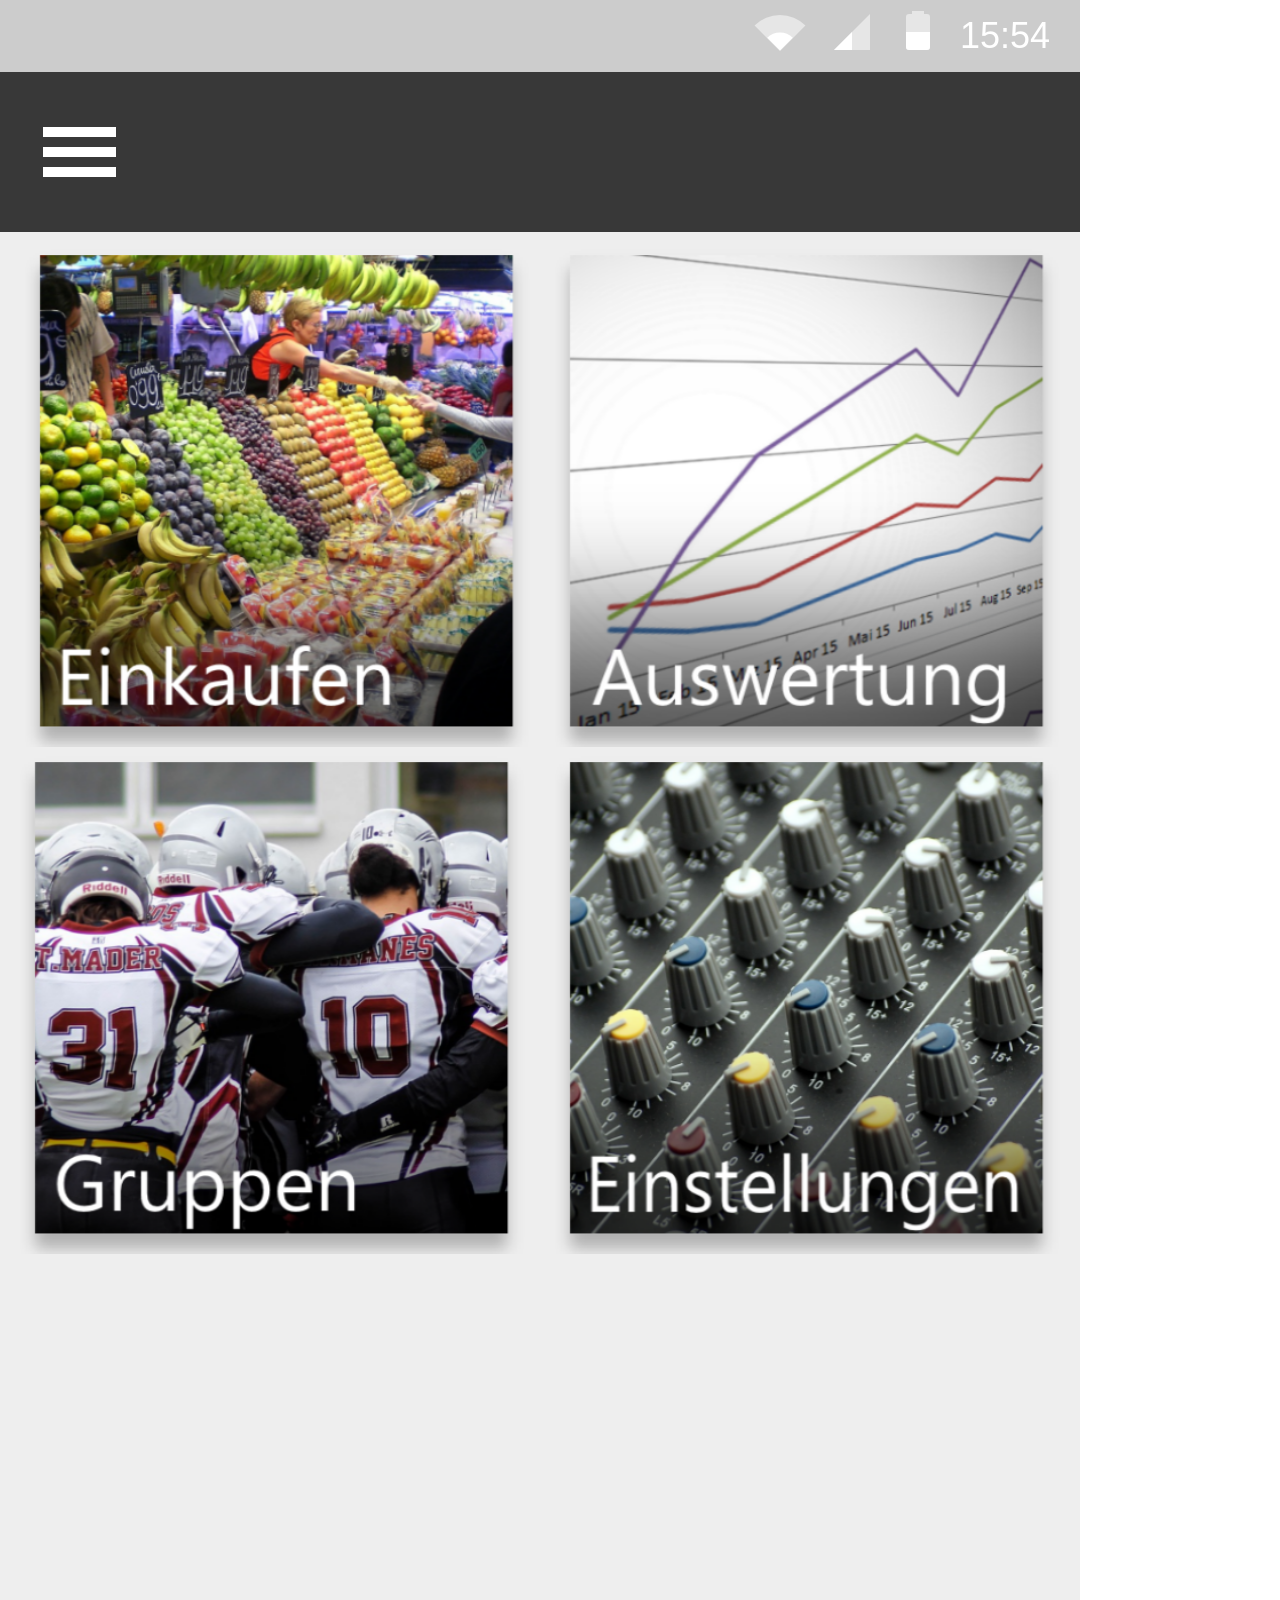
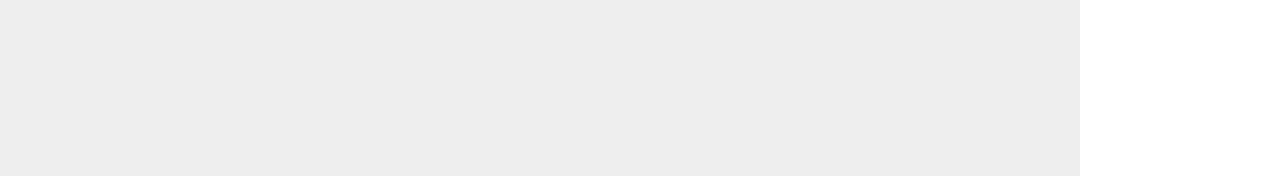
<file: Dokumentation/Anhang/06-Anhang-Prototyp/index.html>
<!DOCTYPE HTML>
	<head>
		<meta charset="utf-8">

		<title>OrgIt - Proto.io</title>  

			<meta name="HandheldFriendly" content="True">
			<meta name="MobileOptimized" content="#width#"> 

			
			
			
			<meta name="viewport" content="width=device-width, minimum-scale=1.00, maximum-scale=1.00, initial-scale=1.00, user-scalable=no, target-densitydpi=device-dpi" /> 

			<meta name="format-detection" content="telephone=no">


			

					<link rel="shortcut icon" href="./assets/branding/apple-touch-icon.png">
				

			<style>
				body * {-webkit-text-size-adjust: 100%;}
			</style>
		

		<meta http-equiv="cleartype" content="on"> 

		

				<link rel="stylesheet" href="./stylesheets/player-engine-min.css?5.16.5.5.2" />
				<script type="text/javascript" src="./scripts/player-engine-min.js?5.16.5.5.2"></script>

				

				
				<script type="text/javascript" src="./libraries/common/components.js"></script> 

				
					<link type="text/css" href="./libraries/android/components.3.00.css" rel="Stylesheet" /> 
					
						<script type="text/javascript" src="./libraries/android/components.js"></script> 
					
					<link type="text/css" href="./libraries/common/components.3.00.css" rel="Stylesheet" /> 
					
					<link type="text/css" href="./libraries/icons/components.3.00.css" rel="Stylesheet" /> 
					
						<script type="text/javascript" src="./libraries/icons/components.js"></script> 
					
					<link type="text/css" href="./libraries/material/components.3.00.css" rel="Stylesheet" /> 
					
						<script type="text/javascript" src="./libraries/material/components.js"></script> 
					
					<link type="text/css" href="./libraries/sounds/components.3.00.css" rel="Stylesheet" /> 
					
						<script type="text/javascript" src="./libraries/sounds/components.js"></script> 
					

				<script type="text/javascript" src="./data/data.js"></script> 
			
		<style>
			.landscape, .landscape .prx-page { min-height: 1080px; }
			.portrait, .portrait .prx-page { min-height: 1776px; }
		</style>
		
			<script type="text/javascript">

				prx.spaces = false;

				
				
					var sLinkedAssets = [];
					

				prx.url['account'] = 'https://telekom.proto.io';
				prx.url['staticassets'] = 'https://gal.proto.io';

				
				
					prx.device = 'default';
				

				prx.device_library = 'android';
				prx.devices[prx.device] = {
						name: prx.device
						,caption: "Nexus Potrait"
						,defaultOrientation: 'portrait'
						,portrait_applies: 1 //new
						,portrait: [1080,1776]
						,landscape_applies: 0 //new
						,landscape: [0,0]
						,allow_orientation_change: 1 //new
						,statusbar_skin: 'default' // new
						,statusbarheightportrait: 0
						,statusbarheightlandscape: 0
						,navigationbar_skin: 'default' //new
						,navigationbarheightportrait: 0
						,navigationbarheightlandscape: 0

						,normalportrait: [1080,1776]
						,normallandscape: [0,0]
						,device_s3bucket: '464a16a2-4378-49ba-b780-b000482f7519'
						,dpr: '3.00'
						,deviceType: "default"
						,scrollType: "default"


				}


				// prx.mobilebrowser = !0; 
				prx.iosmobilebrowser = /(iPad|iPhone|iPod)/g.test( navigator.userAgent );

				prx.embed = 0;

				
				prx.filename = 'c47d00fa-b7c2-4fba-be58-493689108f39';
				prx.ron = '0'; // Reviewers LIVE PREVIEW is ON
				prx.url.devices = 'https://dteyv52hbg2at.cloudfront.net/devices';
				prx.save = 'false'; 

				prx.statusbar = '0';
				prx.statusbarapplies = '0';

				prx.navigationbar = '0';
				prx.navigationbarapplies = '0';

				prx.url.static = 'https://dteyv52hbg2at.cloudfront.net';
				prx.vup = '1';
				
					prx.v = '0';
				
				prx.rl = '1';
				prx.s3b = 'smartmuseum-87013-proto';
				prx.projectid = 'c47d00fa-b7c2-4fba-be58-493689108f39';
				prx.initialpageid = false;
				prx.deviceorientation = 'portrait';
				prx.export2html = '1';
				prx.nodejsassetsserver = {};
				prx.nodejsassetsserver.host = ".proto.io";
				prx.nodejsassetsserver.subdomainprefix = "https://at";
				prx.nodejsassetsserver.maxsubdomains = "20";
				prx.showActions._flashActions = 0;
				prx.account = 'telekom';

				 
				
					prx.componentsHelper.getAssetUrl = function(asset) {
						var assetType = asset.assetType;
						var url;
						if (typeof(asset.targetSrc) != "undefined") {
							url =  './assets/' + asset.targetSrc;
						}else if (typeof(asset.targetSrc)=="undefined" && asset.fileId.substring(asset.fileId.lastIndexOf('.')+1)=="svg" && typeof(asset.color)!="undefined"){
							url =  './assets/generated/' + asset.fileId.slice(0, -4) + "_" + asset.color.toLowerCase() + ".svg";

						}
						  else {
							if(prx.dropboxfs && asset.bucketsource != "static") {
								url =  './assets/' + asset.fileId;
							} else {
								url =  './assets/' + asset.url;
							}
						}

						//linked assets
						if (asset.assetType == "project") {
							if (typeof(sLinkedAssets["pc47d00fa-b7c2-4fba-be58-493689108f39_"+asset.fileId]) != "undefined") {
								url = sLinkedAssets["pc47d00fa-b7c2-4fba-be58-493689108f39_"+asset.fileId];
							}
						}

						if (asset.assetType == "account") {
							if (typeof(sLinkedAssets["p_"+asset.fileId]) != "undefined") {
								url = sLinkedAssets["p_"+asset.fileId];
							}
						}

						return url;
					}
				
				


				prx.orientation._orientation = prx.orientation.get();
				prx.orientation.changeBody(prx.orientation._orientation);


				prx.user = {};
				prx.user.country = 'US';

				
					prx.user.loggedin = true;
					prx.user.id = '110724';
					prx.user.editor_access = true;
					prx.user.uuid = '7b1a0f34-90e0-44b1-b1bb-285a33238439';
					prx.user.fullname = 'Moritz Schaub';
				


				$(document).ready(function(){

					prx.inProtoApp = (typeof(prx.utils.getCookie('appbakerIosWrapper')) != "undefined" || typeof(prx.utils.getCookie('protoAppAndroidWrapper')) != "undefined") || 0;
					prx.inProtoIOsApp = (typeof(prx.utils.getCookie('appbakerIosWrapper')) != "undefined");
					prx.inProtoAndroidApp = (typeof(prx.utils.getCookie('protoAppAndroidWrapper')) != "undefined");

					// STATUSBAR = TOP BAR
					if (prx.statusbarapplies == true) { // didnt work without  == true!
						prx.allowstatusbar = true;
					} else {
						prx.allowstatusbar = false;
					}

					

						if (!prx.inProtoApp && prx.allowstatusbar) {
							// CHECK STATUSBAR ON IOS
							var _agents = navigator.userAgent.toLowerCase().match(/(iphone|ipod|ipad)/g); // iOS
							if (_agents) {
								// if in safari, false, if in add to home, true
								var _standalone = window.navigator.standalone ? true:false;
								if(_standalone) {
								 	// ANNAM 5.2.3 for ios7 translucent statusbars
								 	// if standalone ios, always allow statusbar
									//prx.allowstatusbar = false;
									prx.allowstatusbar = true;
									// ANNAM 5.14.16
									// after letterboxing, statusbar doesn't always appear on top of the project - it might be bigger if the project is zoomed out
									// changed statusbars to black-not translucent in letterbox and leaving statusbar as is, resulting in double statusbars but that's ok
									//prx.devices[prx.device].statusbar_skin = 'default';
									//$('body').prepend("<style>.type-ios7-statusbar .ios7-statusbar-inner * { display: none; }</style>");
								} else {
							 		

							 		// if not fullscreen then disable statusbar
							 		if(!($(window).width() == prx.devices[prx.device][prx.orientation._orientation][0] && $(window).height() == prx.devices[prx.device][prx.orientation._orientation][1])) {
										prx.allowstatusbar = false;
							 		}
							 	}
							}

							// CHECK STATUSBAR ON ANDROID
							
							try {
								_agents = navigator.userAgent.toLowerCase().match(/(android)/g); // Android
								if (_agents) {
									// if not fullscreen then disable statusbar
							 		if(!($(window).width() == prx.devices[prx.device][prx.orientation._orientation][0] && $(window).height() == prx.devices[prx.device][prx.orientation._orientation][1])) {
										prx.allowstatusbar = false;
							 		}
								}
							} catch(err) {alert(err)}
						}
					


					// NAVIGATION BAR = BOTTOM BAR
					if (prx.navigationbarapplies) {
						prx.allownavigationbar = true;
					} else {
						prx.allownavigationbar = false;
					}

					
					var _agents = navigator.userAgent.toLowerCase().match(/(android)/g);
					if (_agents) {
						try {
							if(!($(window).width() == prx.devices[prx.device][prx.orientation._orientation][0] && $(window).height() == prx.devices[prx.device][prx.orientation._orientation][1])) {
								prx.allownavigationbar = false;
					 		}
				 		} catch(err) {alert(err)}
				 		$('body').prepend("<style>.prx-page { position: absolute!important; }</style>");
					}
					


					$('#dragarea').css('width',$(window).width()+'px');
					$('#dragarea').css('height',$(window).height()+'px');

					if (typeof(prx.xdata) != "undefined") {
						prx.xdata = JSON.stringify(prx.xdata);
					}

					prx.s3Links = {};

					prx.loading.load(prx.filename);

					

				});
			</script>
		
	</head>

	<body oncontextmenu="return false;" class="player device-cursor-touch" style="overflow: hidden; width: 1080px; height: 1776px;" id="mbd">

		
		
		<div id="window-wrapper" style="width: 100%; height: 100%; overflow: hidden; position: relative">
			<div id="dragarea" style="display:none;"></div>
			<div id="statusbar"></div>
			<div id="underlay" style="position: absolute; top:0px;left:0px;"></div> <div class="prx-page" data-role="page" id="p-1" data-id="1"></div> 
			<div id="navigationbar"></div>


			<div id="overlay" style="position: absolute; top:0px;left:0px;"></div> <div id="trash" style="position: absolute; left:0px; display: none;"></div>

			<div id="quick-audios" style="position: absolute; left:0px; display: none;"></div>



		</div>

		

        	<div id="loader-wrapper">
				

				<div class="progress">
					<div class="progress-bar"></div>
				</div>
				<div id="poweredby"></div>
			</div>

			
				<style>
					#loader-wrapper #poweredby {
					background-image: url('images/player/madewithproto.png') !important;
					}

					@media (min-width: 481px) and (max-width:1079px)  {
					 #loader-wrapper #poweredby {
					 background-image: url('images/player/madewithproto@2x.png') !important;
					 height:32px;
					 }
					}
					@media (min-width: 1080px) {
						 #loader-wrapper #poweredby {
						 background-image: url('images/player/madewithproto@3x.png') !important;
						 height:48px;
						 }
					}
					@media (width: 1280px) and (height: 768px) {
						 #loader-wrapper #poweredby {
						 background-image: url('images/player/madewithproto.png') !important;
						 height:32px ;
						 }
					}
					.actionicon {
						background-image: url(images/player/actions-sprite-1.png);
					}
					.device-cursor-touch,.device-cursor-touch *{
						cursor: url('images/player/touch-cursor-64.png') 32 32,default !important;
					}
				</style>
			

	</body>
</html>
</file>
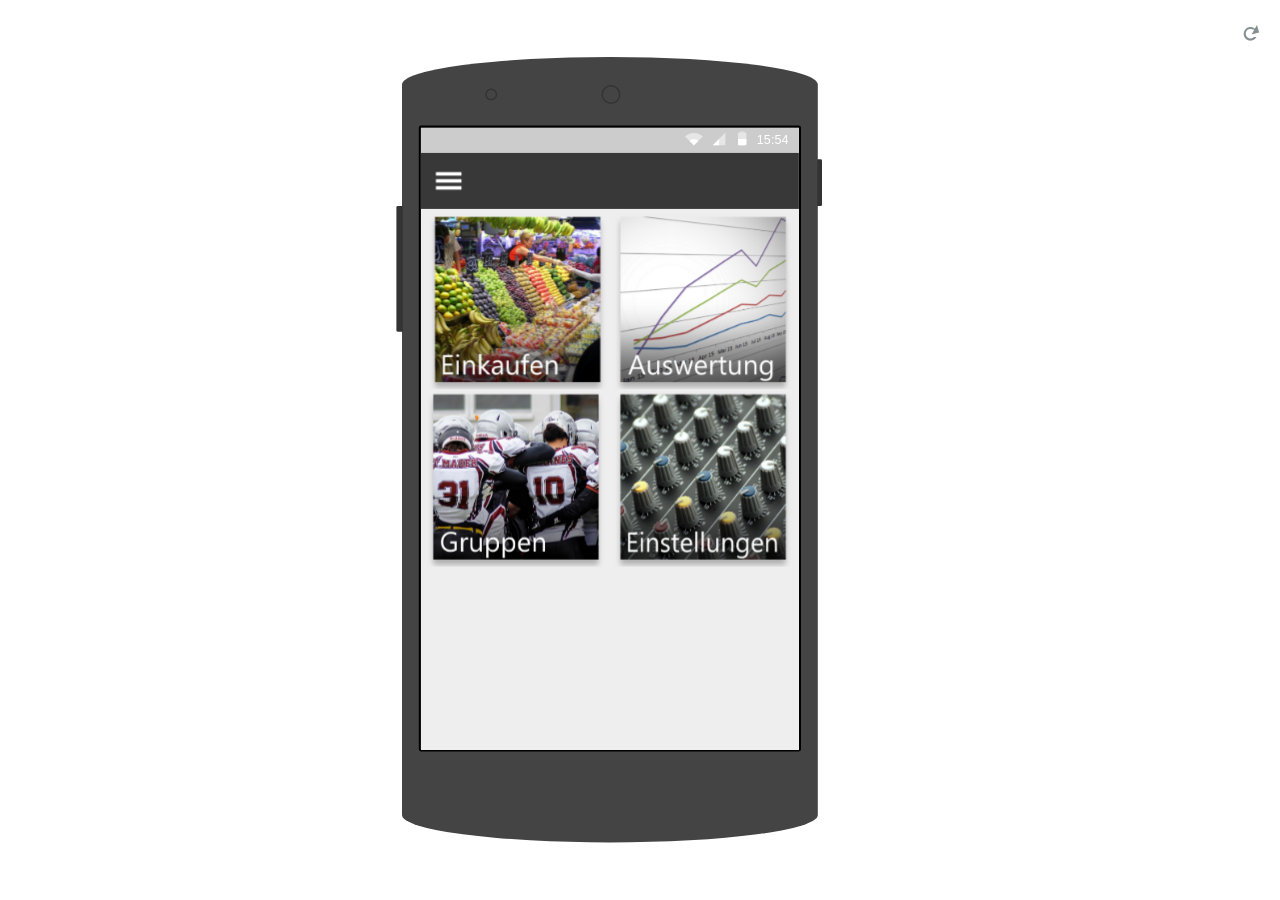
<file: Dokumentation/Anhang/06-Anhang-Prototyp/frame.html>
<!DOCTYPE html PUBLIC "-//W3C//DTD XHTML 1.0 Transitional//EN" "http://www.w3.org/TR/xhtml1/DTD/xhtml1-transitional.dtd">
<html xmlns="http://www.w3.org/1999/xhtml" xml:lang="en" lang="en">
<head>
<meta http-equiv="Content-Type" content="text/html; charset=utf-8" />
<title>OrgIt - Proto.io player</title>

	<script type="text/javascript">
		var prx = {};
		prx.orientation = 'portrait';
		prx.orientations = {};
		prx.orientations.portrait = 1;
		prx.orientations.landscape = 0;
		prx.project = {};
		prx.project.id = 'c47d00fa-b7c2-4fba-be58-493689108f39';
		prx.project.title = 'OrgIt';
		prx.project.version = -1;
		prx.project.livepreview = 1;
		prx.project.account = "telekom";
		prx.activePage = {};
		
			prx.user = {};
			prx.user.id = '110724';
			prx.user.editor_access = true;
			prx.user.delete_access = true;
			prx.user.uuid = '7b1a0f34-90e0-44b1-b1bb-285a33238439';
			prx.user.fullname = 'Moritz Schaub';
		
		prx.skin = 'android-phone-android1-2';
		prx.embed = 0;
		prx.flashactions = 0;
		prx.deviceExtraParams = {};
		prx.deviceExtraParams.deviceType = "default";
        prx.deviceExtraParams.scrollType = "default";
        prx.nodejsassetsserver = {};
		prx.nodejsassetsserver.host = ".proto.io";
		prx.nodejsassetsserver.subdomainprefix = "https://at";
		prx.nodejsassetsserver.maxsubdomains = "20";
        prx.account = "telekom";
	</script>

	
		<link type="text/css" rel="stylesheet" href="./stylesheets/preview-export-min.css">
		<script src="./scripts/preview-export-min.js" type="text/javascript"></script>
	
</head>


<body>
	
<div class="page-sidebar">
	
	<div class="sidebar-action-buttons">
		
				<span class="header-action-button icon-reload" id="refresh-preview">
					<span class="tooltip">Refresh preview</span>
				</span>
				
	</div>

</div>


<div id="maincontent" class="portrait">
	


	<div class="frame_generic">
		<div class="body_generic skin_android-phone-android1-2 skin-wrapper skin-os-android skin-device-phone skin-model-android1 skin-size-2 skin-color-black skin-orientation-portrait">

			<div class="buttons top"></div>
			<div class="detail-top"></div>
			<div class="web-search"></div>
			<div class="buttons left"></div>


			<div class="body_generic_inner" >

				

				<iframe id="pio-playerframe" src="index.html" scrolling="NO" width="1080" height="1776" style="width:1080px; height: 1776px; overflow: hidden;"></iframe>

			</div>
			<div class="buttons right"></div>
			<div class="detail-bottom"></div>
		</div>
	</div>

</div>

</body>
</html>
</file>
<file: Dokumentation/Anhang/06-Anhang-Prototyp/stylesheets/player-engine-min.css>
html,body,div,span,object,iframe,h1,h2,h3,h4,h5,h6,p,blockquote,pre,abbr,address,cite,code,del,dfn,em,img,ins,kbd,q,samp,small,strong,sub,sup,var,b,i,dl,dt,dd,ol,ul,li,fieldset,form,label,legend,table,caption,tbody,tfoot,thead,tr,th,td,article,aside,figure,footer,header,hgroup,menu,nav,section,menu,time,mark,audio,video{margin:0;padding:0;border:0;outline:0;font-size:100%;background:transparent}article,aside,figure,footer,header,hgroup,nav,section{display:block}article,aside,details,figcaption,figure,footer,header,hgroup,nav,section{display:block}audio,canvas,video{display:inline-block;*display:inline;*zoom:1}audio:not([controls]){display:none}[hidden]{display:none}html{font-size:100%;-webkit-text-size-adjust:100%;-ms-text-size-adjust:100%}body{margin:0;font-size:13px}body,button,input,select,textarea{font-family:sans-serif;color:#222}a{color:#00e}a:visited{color:#551a8b}a:hover{color:#06e}a:focus{outline:thin dotted}a:hover,a:active{outline:0}abbr[title]{border-bottom:1px dotted}b,strong{font-weight:bold}blockquote{margin:1em 40px}dfn{font-style:italic}hr{display:block;height:1px;border:0;border-top:1px solid #ccc;margin:1em 0;padding:0}ins{background:#ff9;color:#000;text-decoration:none}mark{background:#ff0;color:#000;font-style:italic;font-weight:bold}pre,code,kbd,samp{font-family:monospace, serif;_font-family:'courier new', monospace;font-size:1em}pre{white-space:pre;white-space:pre-wrap;word-wrap:break-word}q{quotes:none}q:before,q:after{content:"";content:none}small{font-size:85%}sub,sup{font-size:75%;line-height:0;position:relative;vertical-align:baseline}sup{top:-0.5em}sub{bottom:-0.25em}ul,ol{margin:1em 0;padding:0 0 0 40px}dd{margin:0 0 0 40px}nav ul,nav ol{list-style:none;list-style-image:none;margin:0;padding:0}img{border:0;-ms-interpolation-mode:bicubic}svg:not(:root){overflow:hidden}figure{margin:0}form{margin:0}fieldset{border:0;margin:0;padding:0}legend{border:0;*margin-left:-7px;padding:0}button,input,select,textarea{font-size:100%;margin:0;vertical-align:baseline;*vertical-align:middle}button,input{line-height:normal;*overflow:visible}table button,table input{*overflow:auto}button,input[type="button"],input[type="reset"],input[type="submit"],[role="button"]{-webkit-appearance:button}input[type="checkbox"],input[type="radio"]{box-sizing:border-box;padding:0}input[type="search"]{-webkit-appearance:textfield;-moz-box-sizing:content-box;-webkit-box-sizing:content-box;box-sizing:content-box}input[type="search"]::-webkit-search-decoration{-webkit-appearance:none}button::-moz-focus-inner{border:0;padding:0}textarea{overflow:auto;vertical-align:top;resize:vertical}input:invalid,textarea:invalid{background-color:#f0dddd}table{border-collapse:collapse;border-spacing:0}td{vertical-align:top}.nocallout{-webkit-touch-callout:none}textarea[contenteditable]{-webkit-appearance:none}.gifhidden{position:absolute;left:-100%}.ir{display:block;border:0;text-indent:-999em;overflow:hidden;background-color:transparent;background-repeat:no-repeat;text-align:left;direction:ltr}.ir br{display:none}.hidden{display:none !important;visibility:hidden}.visuallyhidden{border:0;clip:rect(0 0 0 0);height:1px;margin:-1px;overflow:hidden;padding:0;position:absolute;width:1px}.visuallyhidden.focusable:active,.visuallyhidden.focusable:focus{clip:auto;height:auto;margin:0;overflow:visible;position:static;width:auto}.invisible{visibility:hidden}.clearfix:before,.clearfix:after{content:"";display:table}.clearfix:after{clear:both}.clearfix{*zoom:1}@media print{*{background:transparent !important;color:black !important;text-shadow:none !important;filter:none !important;-ms-filter:none !important}a,a:visited{text-decoration:underline}a[href]:after{content:" (" attr(href) ")"}abbr[title]:after{content:" (" attr(title) ")"}.ir a:after,a[href^="javascript:"]:after,a[href^="#"]:after{content:""}pre,blockquote{border:1px solid #999;page-break-inside:avoid}thead{display:table-header-group}tr,img{page-break-inside:avoid}img{max-width:100% !important}@page{margin:0.5cm}p,h2,h3{orphans:3;widows:3}h2,h3{page-break-after:avoid}}body{-webkit-appearance:none;-webkit-box-flex:1;-webkit-touch-callout:none;-webkit-tap-highlight-color:transparent}*{-webkit-user-select:none;-khtml-user-select:none;-moz-user-select:-moz-none;-o-user-select:none;user-select:none}input,textarea{-webkit-user-select:text;-khtml-user-select:text;-moz-user-select:text;-o-user-select:text;user-select:text}#dragarea{font-family:Helvetica,Arial,sans-serif;text-align:left}.text{height:95%;overflow:auto}.wrap{overflow:hidden}.pos{position:absolute}.spos{position:absolute}.action-highlight{position:absolute;top:0;left:0;height:100%;width:100%;background:rgba(255,255,0,0.5);background:rgba(64,208,255,0.3);opacity:0;pointer-events:none;-webkit-transition:opacity 0.2s ease-in;transition:opacity 0.2s ease-in;border:2px solid #40c8f4;padding:3px;box-sizing:border-box}.action-highlight-visible,.action-highlight-simple-visible{opacity:1}.action-highlight-visible .actionicon,.action-highlight-simple-visible .actionicon{pointer-events:auto}.actionicon{width:20px !important;height:20px !important;float:left !important;background:#40c8f4 url(/images/player/actions-sprite-1.png) no-repeat 0 0;-moz-background-origin:content-box !important;-webkit-background-origin:content-box !important;-o-background-origin:content-box !important;background-origin:content-box !important;border:0 none !important;margin:1px 0 0 1px;padding:0px !important;border-radius:3px !important;display:block !important;-moz-box-sizing:content-box !important;-webkit-box-sizing:content-box !important;-o-box-sizing:content-box !important;box-sizing:content-box !important;opacity:1;-webkit-transition:opacity 0s ease-in 0.2s;transition:opacity 0s ease-in 0.2s}.a1ction-highlight-simple-visible .actionicon{opacity:0;-webkit-transition:opacity 0s ease-in;transition:opacity 0s ease-in}.actionicon.action-click,.actionicon.action-tap,.actionicon.action-delayedtap{background-position:-30px -20px}.actionicon.action-taphold,.actionicon.action-forcetouch,.actionicon.action-press,.actionicon.action-pressup{background-position:-30px -40px}.actionicon.action-doubletap{background-position:-30px -398px}.actionicon.action-touch,.actionicon.action-release{background-position:-30px -419px}.actionicon.action-swipe,.actionicon.action-pan,.actionicon.action-panstart,.actionicon.action-panend{background-position:-30px -0px}.actionicon.action-swipeleft,.actionicon.action-panleft{background-position:-30px -100px}.actionicon.action-swiperight,.actionicon.action-panright{background-position:-30px -120px}.actionicon.action-swipeup,.actionicon.action-panup{background-position:-30px -140px}.actionicon.action-swipedown,.actionicon.action-pandown{background-position:-30px -160px}.actionicon.action-pinch,.actionicon.action-pinchout{background-position:-30px -180px}.actionicon.action-pinchin{background-position:-30px -200px}.actionicon.action-containerpageenter,.actionicon.action-containerpagechange,.actionicon.action-containerscroll,.actionicon.action-containerscrollend,.actionicon.action-containerscrollto{background-position:-30px -360px}.actionicon.action-keydown{background-position:-30px -460px}.actionicon.action-mouseover,.actionicon.action-mouseout{background-position:-30px -340px}.actionicon.action-ondrag,.actionicon.action-ondragstart,.actionicon.action-ondragend,.actionicon.action-onthrowupdate,.actionicon.action-onthrowcomplete{background-position:-30px -60px}.actionicon.action-onrotate,.actionicon.action-onrotatestart,.actionicon.action-onrotateend,.actionicon.action-onrotatethrowupdate,.actionicon.action-onrotatethrowcomplete{background-position:-30px -476px}.actionicon.action-stateenter,.actionicon.action-stateleave,.actionicon.action-statetransitionstart,.actionicon.action-statetransitionend{background-position:-30px -440px}.actionicon.action-inputfocus,.actionicon.action-inputblur,.actionicon.action-inputkeyup{background-position:-30px -460px}.actionicon.action-change,.actionicon.action-checkboxchange,.actionicon.action-pickerchange{background-position:-30px -496px}.actionicon.action-sliderdrag,.actionicon.action-sliderdragstart,.actionicon.action-sliderdragend,.actionicon.action-rangedrag,.actionicon.action-rangedragstart,.actionicon.action-rangedragend{background-position:-30px -80px}#appModeNote{background-color:#333;border-top:5px solid #000;bottom:0px;color:#F0F0F0;display:none;font-family:helvetica;left:0px;padding:10px 0px 10px 0px;position:fixed;text-align:center;width:100%}#appModeNote em{display:block;font-size:20px;font-weight:bold;line-height:26px}#appModeNote span{display:block;font-size:14px;line-height:20px}.hidden{display:none}.prx-page.loadedFrom{display:block}.prx-page.loadedTo{z-index:999999}#statusbar,#navigationbar{background:transparent 0 0;display:block;width:100%;border:0px none;top:0px;position:fixed;z-index:1}#pio-printercanvas{display:none}#loader-wrapper{background:#f8f9fa;height:100%;left:0;position:fixed;top:0;width:100%;z-index:99999;font-size:11px}#loader-wrapper .progress{position:absolute;top:50%;left:50%;transform:translate(-50%, -50%);-ms-transform:translate(-50%, -50%);-webkit-transform:translate(-50%, -50%);width:50%;height:4px;background-color:#ddd}#loader-wrapper .progress-bar{position:relative;width:0;height:4px;-webkit-transition:0.4s linear;-moz-transition:0.4s linear;-o-transition:0.4s linear;transition:0.4s linear;-webkit-transition-property:width, background-color;-moz-transition-property:width, background-color;-o-transition-property:width, background-color;transition-property:width, background-color}#loader-wrapper .progress-bar:before,.progress-bar:after{content:'';position:absolute;top:0;left:0;right:0}#loader-wrapper .progress-bar:before{bottom:0;background-color:#ddd}#loader-wrapper .progress-bar:after{z-index:2;bottom:0;background:#34A7C1}#loader-wrapper #app-icon{position:absolute;top:50%;left:50%;transform:translate(-50%, -150%);-ms-transform:translate(-50%, -150%);-webkit-transform:translate(-50%, -150%);width:114px;height:114px}#loader-wrapper #poweredby{position:absolute;bottom:5%;left:50%;transform:translate(-50%, 0%);-ms-transform:translate(-50%, 0%);-webkit-transform:translate(-50%, 0%);width:100%;height:16px;background-image:url("/images/player/madewithproto.png");background-repeat:no-repeat;background-position:center;z-index:99999}body{-moz-transition:opacity 0.3s linear;-o-transition:opacity 0.3s linear;-webkit-transition:opacity 0.3s linear;transition:opacity 0.3s linear}.reloading{background:#fff !important;opacity:0}@media (min-width: 481px) and (max-width: 1079px){#loader-wrapper #poweredby{background-image:url("/images/player/madewithproto@2x.png");height:32px}#loader-wrapper .progress{height:4px}#loader-wrapper .progress-bar{height:4px}}@media (min-width: 1080px){#loader-wrapper #poweredby{background-image:url("/images/player/madewithproto@3x.png");height:48px}#loader-wrapper .progress{height:6px}#loader-wrapper .progress-bar{height:6px}}@media (width: 1280px) and (height: 768px){#loader-wrapper #poweredby{background-image:url("/images/player/madewithproto.png");height:32px}#loader-wrapper .progress{height:2px}#loader-wrapper .progress-bar{height:2px}}.pointer-events-none{pointer-events:none !important}body{background:white}body .prx-page{-webkit-trans1form:translate3d(0, 0, 0)}.prx-page .type-symbol .box{-w1ebkit-transform:translate3d(0, 0, 0)}html{background:transparent}body{background:white}#dragarea{background:transparent}.hide{display:none !important}*{outline:none}.iScrollVerticalScrollbar,.iScrollHorizontalScrollbar{z-index:auto !important}.overlay{position:fixed;left:0;right:0;bottom:0;top:0}.ui-mobile-viewport-transitioning,.ui-mobile-viewport-transitioning .prx-page{o1verflow:visible !important}.box[style*="z-index: 0;"],.box[style*="z-index:0;"]{z-index:auto !important}.box[data-mpoverlay="1"]{pos1ition:fixed}#temp-for-external-link{display:none}html{background:transparent !important}#dragarea{background:transparent !important}.hide{display:none !important}*{outline:none}.ghost-component,.ghost-component *,.ghost-component .box *{pointer-events:none !important}.prx-page{position:fixed !important}#statusbar{position:fixed !important}.prx-page{position:absolute;display:none}.prx-page.prx-page-active,.prx-page[class*="prx-page-transitioning-"]{display:block}.prx-page[class*="prx-page-transitioning-"]{overflow:hidden}.prx-page.prx-page-transitioning-overlay-in-source,.prx-page.prx-page-transitioning-overlay-out-target{overflow:visible}.prx-page.prx-page-below{z-index:10}.prx-page.prx-page-above{z-index:20}#overlay{z-index:30}.prx-page.prx-page-transition-flip{-webkit-backface-visibility:hidden;-moz-backface-visibility:hidden;backface-visibility:hidden}.prx-page.prx-page-transition-turn{-webkit-backface-visibility:hidden;-moz-backface-visibility:hidden;backface-visibility:hidden;-webkit-transform:translate3d(0, 0, 0);-moz-transform:translate3d(0, 0, 0);transform:translate3d(0, 0, 0);-webkit-transform-origin:0 center;-moz-transform-origin:0 center;transform-origin:0 center;transform:translate3d(0, 0, 0)}.prx-page.prx-page-transition-flow:not(.prx-page-transition-flow-overlay),.prx-page.prx-page-transition-overlay-top{box-shadow:0 0 20px rgba(0,0,0,0.4)}.prx-page-above.prx-page-transition-notificationInWatchOS{transition:background-color 0.45s ease-out}.prx-page-above.prx-page-transition-notificationInWatchOS.prx-page-transition-notificationInWatchOS-notification-in{background-color:transparent !important;transition:background-color 0s ease-out}.device-cursor-touch,.device-cursor-touch *{cursor:url("/images/player/touch-cursor-64.png") 32 32,default}.device-cursor-web .interaction-tap,.device-cursor-web .interaction-tap *,.device-cursor-web .interaction-click,.device-cursor-web .interaction-click *,.device-cursor-web .touch,.device-cursor-web .touch *,.device-cursor-web .delayedtap,.device-cursor-web .delayedtap *,.device-cursor-web .release,.device-cursor-web .release *{cursor:pointer;cursor:hand}.device-cursor-web .draggable,.device-cursor-web .draggable *{cursor:move}.device-cursor-web input,.device-cursor-web textarea{cursor:text}.do-chrome-fix #window-wrapper{-webkit-perspective:1}.do-chrome-fix .pos{-webkit-backface-visibility:hidden;-webkit-transform:translate3d(0, 0, 0)}.do-chrome-fix *{-w1ebkit-transform:translate3d(0px, 0px, 0px) scale(1) scale3d(1, 1, 1) skew(0deg, 0deg) skewX(0deg) skewY(0deg) rotateX(0deg) rotateY(0deg) rotateZ(0deg)}.do-chrome-fix.dont-do-chrome-fix #window-wrapper{-webkit-perspective:none}.do-chrome-fix.dont-do-chrome-fix .pos{-webkit-backface-visibility:visible;-webkit-transform:none}.prx-page-transitioning [data-mpoverlay="1"]{display:none}#fps{position:fixed;z-index:9999;font-size:18px;top:20px;left:20px;background:rgba(0,0,0,0.8);border-radius:6px;color:white;padding:3px 10px;pointer-events:none}.cbutton{position:absolute;display:inline-block;padding:0;border:none;background:none;color:#286aab;font-size:1.4em;overflow:visible;-webkit-transition:color 0.7s;transition:color 0.7s;-webkit-tap-highlight-color:transparent;pointer-events:none}.cbutton.cbutton--click,.cbutton:focus{outline:none;color:#3c8ddc}.cbutton::after{position:absolute;width:100%;height:100%;border-radius:50%;content:'';opacity:0;pointer-events:none}.cbutton--effect-jelena::after{border:3px solid rgba(211,211,211,0.7)}.cbutton--effect-jelena.cbutton--click::after{-webkit-animation:anim-effect-jelena 0.3s ease-out forwards;animation:anim-effect-jelena 0.3s ease-out forwards}@-webkit-keyframes anim-effect-jelena{0%{opacity:1;-webkit-transform:scale3d(0.6, 0.6, 1);transform:scale3d(0.6, 0.6, 1)}to{opacity:0;-webkit-transform:scale3d(1.2, 1.2, 1);transform:scale3d(1.2, 1.2, 1)}}@keyframes anim-effect-jelena{0%{opacity:1;-webkit-transform:scale3d(0.5, 0.5, 1);transform:scale3d(0.5, 0.5, 1)}to{opacity:0;-webkit-transform:scale3d(1.2, 1.2, 1);transform:scale3d(1.2, 1.2, 1)}}.cbutton--effect-sanja::after{background:rgba(192,192,192,0.3)}.cbutton--effect-sanja.cbutton--click::after{-webkit-animation:anim-effect-sanja 1s ease-out forwards;animation:anim-effect-sanja 1s ease-out forwards}@-webkit-keyframes anim-effect-sanja{0%{opacity:1;-webkit-transform:scale3d(0.5, 0.5, 1);transform:scale3d(0.5, 0.5, 1)}25%{opacity:1;-webkit-transform:scale3d(1, 1, 1);transform:scale3d(1, 1, 1)}100%{opacity:0;-webkit-transform:scale3d(1, 1, 1);transform:scale3d(1, 1, 1)}}@keyframes anim-effect-sanja{0%{opacity:1;-webkit-transform:scale3d(0.5, 0.5, 1);transform:scale3d(0.5, 0.5, 1)}25%{opacity:1;-webkit-transform:scale3d(1, 1, 1);transform:scale3d(1, 1, 1)}100%{opacity:0;-webkit-transform:scale3d(1, 1, 1);transform:scale3d(1, 1, 1)}}#log{position:fixed;z-index:9999;font-size:24px;top:20px;right:20px;pointer-events:none}.watchOSscrollbars .iScrollVerticalScrollbar{position:fixed !important;width:12px !important;background-color:rgba(255,255,255,0.3) !important;border-radius:8px !important;z-index:99999 !important}.watchOSscrollbars .iScrollIndicator{background:#fff !important;border-radius:8px !important;left:2px !important;width:8px !important}.group-action-prediv{position:absolute}.player .type-symbol.type-symbol-transparent .group-action-prediv{pointer-events:auto}/*!
 * Waves v0.5.5
 * http://fian.my.id/Waves 
 * 
 * Copyright 2014 Alfiana E. Sibuea and other contributors 
 * Released under the MIT license 
 * https://github.com/fians/Waves/blob/master/LICENSE 
 */.waves-effect{position:relative;overflow:hidden}.waves-effect .waves-ripple{position:absolute;border-radius:50%;width:100px;height:100px;margin-top:-50px;margin-left:-50px;opacity:0;background-color:rgba(0,0,0,0.2);pointer-events:none}.waves-effect.waves-light .waves-ripple{background-color:rgba(255,255,255,0.4)}.waves-button,.waves-circle{-webkit-mask-image:-webkit-radial-gradient(circle, #fff 100%, #000 100%)}.waves-button,.waves-button:hover,.waves-button:visited,.waves-button:link,.waves-button-input{white-space:nowrap;vertical-align:middle;cursor:pointer;border:none;outline:none;color:inherit;background-color:transparent;font-size:14px;text-align:center;text-decoration:none;z-index:1}.waves-button{padding:10px 15px;border-radius:2px}.waves-button-input{margin:0;padding:10px 15px}.waves-input-wrapper{border-radius:2px;vertical-align:bottom}.waves-input-wrapper.waves-button{padding:0}.waves-input-wrapper .waves-button-input{position:relative;top:0;left:0;z-index:1}.waves-block{display:block}a.waves-effect .waves-ripple{z-index:-1}
</file>
<file: Dokumentation/Anhang/06-Anhang-Prototyp/libraries/android/components.3.00.css>
.type-android-actionbar .actionbar-inner{width:100%;height:100%;-moz-box-sizing:border-box;-webkit-box-sizing:border-box;-ms-box-sizing:border-box;-o-box-sizing:border-box;box-sizing:border-box}.type-android-actionbar .actionbar-inner.showActionOverflow{position:relative;padding-right:10%}.type-android-actionbar .actionbar-inner.showActionOverflow .actionOverflow{position:absolute;right:0;height:100%;width:10%;text-align:center}.type-android-actionbar .actionbar-inner.showActionOverflow .actionOverflow .AO{position:absolute;right:42%;margin:0 auto}.type-android-actionbar .actionbar-inner.showActionOverflow .actionOverflow .AO1{top:25%}.type-android-actionbar .actionbar-inner.showActionOverflow .actionOverflow .AO2{top:45%}.type-android-actionbar .actionbar-inner.showActionOverflow .actionOverflow .AO3{top:66%}.type-android-actionbar .left-icon{display:inline-block;height:100%;position:relative}.type-android-actionbar .left-icon img{vertical-align:middle}.type-android-actionbar .caption{display:inline-block;height:100%}.type-android-fixed-tabbar ul{width:100%;height:100%;overflow:hidden;margin:0;padding:0}.type-android-fixed-tabbar ul li{float:left;height:100%;list-style:none;position:relative}.type-android-fixed-tabbar ul li input{display:none}.type-android-fixed-tabbar ul li label{text-align:center;width:100%;height:100%;display:inline-block;position:relative;-moz-box-sizing:border-box;-webkit-box-sizing:border-box;-ms-box-sizing:border-box;-o-box-sizing:border-box;box-sizing:border-box}.type-android-fixed-tabbar ul li label:before{content:" ";display:inline-block;width:100%;position:absolute;bottom:0;left:0}.type-android-fixed-tabbar ul li label:after{content:" ";display:inline-block;height:50%;position:absolute;top:25%;left:0}.type-android-fixed-tabbar ul li:first-child label:after{display:none}.type-android-scrollable-tabbar .scrollable-tabbar-inner{overflow:hidden;height:100%;position:relative}.type-android-scrollable-tabbar .scrollable-tabbar-inner:before{content:" ";position:absolute;top:0;left:0;pointer-events:none;display:inline-block;height:100%}.type-android-scrollable-tabbar .scrollable-tabbar-inner:after{content:" ";position:absolute;top:0;right:0;pointer-events:none;display:inline-block;height:100%}.type-android-scrollable-tabbar .scrollable-tabbar-container{list-style:none;margin:0;padding:0}.type-android-scrollable-tabbar .scrollable-tabbar-container li{float:left;text-align:center}.type-android-spinner{display:table}.type-android-spinner .inner{display:table-cell;position:relative;vertical-align:middle}.type-android-spinner .toggler{width:0px;height:0px;border-style:solid;border-top-color:transparent !important;border-left-color:transparent !important;position:absolute;right:0;bottom:0}.type-android-dropdown ul{margin:0;padding:0;list-style:none}.type-android-dropdown ul li{position:relative;-moz-box-sizing:border-box;-webkit-box-sizing:border-box;-ms-box-sizing:border-box;-o-box-sizing:border-box;box-sizing:border-box}.type-android-dropdown ul li:last-child{border-bottom:0 none !important}.type-android-dropdown ul li input{display:none}.type-android-dropdown ul li label{display:block;height:100%}.type-android-dropdown .caption{display:inline-block}.type-android-dropdown .icon[style*='float: left']+.caption{padding-left:0}.type-android-dropdown .icon{display:inline-block;height:100%;background-position:center center;background-repeat:no-repeat}.type-android-button .button{text-align:center;-moz-box-sizing:border-box;-webkit-box-sizing:border-box;-ms-box-sizing:border-box;-o-box-sizing:border-box;box-sizing:border-box}.type-android-actionoverflow .actionOverflow{width:100%;height:100%;display:-webkit-box;-webkit-box-orient:vertical;-webkit-box-pack:center;-webkit-box-align:center;display:-webkit-flexbox;display:-ms-flexbox;display:-webkit-flex;display:flex;-webkit-flex-align:center;-ms-flex-align:center;-webkit-align-items:center;align-items:center;-ms-justify-content:space-around;-webkit-justify-content:space-around;justify-content:space-around;-webkit-flex-direction:column;-ms-flex-direction:column;flex-direction:column;-moz-box-sizing:border-box;-webkit-box-sizing:border-box;-ms-box-sizing:border-box;-o-box-sizing:border-box;box-sizing:border-box;text-align:center}.type-android-label .inner{height:100%;-moz-box-sizing:border-box;-webkit-box-sizing:border-box;-ms-box-sizing:border-box;-o-box-sizing:border-box;box-sizing:border-box}.type-android-textfield input,.type-android-textfield .faux-input{-moz-box-sizing:border-box;-webkit-box-sizing:border-box;box-sizing:border-box;height:100%;width:100%;border:medium none;background:transparent;outline:none !important;box-shadow:none !important;-webkit-tap-highlight-color:rgba(255,255,255,0);white-space:nowrap;overflow:hidden}.type-android-textfield input:focus{-webkit-tap-highlight-color:rgba(255,255,255,0)}.type-android-textfield .left-edge{display:inline-block;position:absolute;bottom:0;left:0}.type-android-textfield .right-edge{display:inline-block;position:absolute;bottom:0;right:0}.type-android-textfield .faux-input:empty,.type-android-textfield .faux-input.placeholder-input{display:none}.type-android-textfield .faux-input:empty+.faux-input.placeholder-input{display:block}.type-android-textfield.box.current-component [data-editableProperty] textarea{height:100% !important}.type-android-textfield.type-android-textfield-password .faux-input:not(.placeholder-input),.type-android-textfield.type-android-textfield-password.box.current-component [data-editableProperty] textarea{-webkit-text-security:disc}.type-android-textarea textarea,.type-android-textarea .faux-input{-moz-box-sizing:border-box;-webkit-box-sizing:border-box;box-sizing:border-box;height:100%;width:100%;border:medium none;background:transparent;outline:none !important;box-shadow:none !important;-webkit-tap-highlight-color:rgba(255,255,255,0);white-space:nowrap;overflow:hidden;resize:none;position:relative}.type-android-textarea textarea:focus{-webkit-tap-highlight-color:rgba(255,255,255,0)}.type-android-textarea .left-edge{display:inline-block;position:absolute;bottom:0;left:0}.type-android-textarea .right-edge{display:inline-block;position:absolute;bottom:0;right:0}.type-android-textarea .faux-input:empty,.type-android-textarea .faux-input.placeholder-input{display:none}.type-android-textarea .faux-input:empty+.faux-input.placeholder-input{display:block}.type-android-textarea.box.current-component [data-editableProperty] textarea{height:100% !important}.type-android-checkbox label{display:block;width:100%;height:100%}.type-android-checkbox label span{display:none;position:absolute;margin-top:-10%;width:100%;text-align:center}.type-android-checkbox input:checked+label span{display:block}.type-android-radiobutton label{display:block;width:100%;height:100%;-moz-border-radius:50%;-webkit-border-radius:50%;-o-border-radius:50%;border-radius:50%}.type-android-radiobutton label span{display:none;width:80%;height:80%;-moz-border-radius:50%;-webkit-border-radius:50%;-o-border-radius:50%;border-radius:50%;-moz-box-sizing:border-box;-webkit-box-sizing:border-box;-ms-box-sizing:border-box;-o-box-sizing:border-box;box-sizing:border-box}.type-android-radiobutton input:checked+label span{display:block}.type-android-onoffswitch input{display:none}.type-android-onoffswitch label{display:block;overflow:hidden;height:100%;position:relative;-moz-box-sizing:border-box;-webkit-box-sizing:border-box;box-sizing:border-box}.type-android-onoffswitch .onoffswitch-inner{display:block;width:170%;height:100%;position:relative;margin-left:0;-moz-transition:margin 0.3s ease-in;-webkit-transition:margin 0.3s ease-in;transition:margin 0.3s ease-in}.type-android-onoffswitch.flipswitch-kitkat .onoffswitch-inner{width:100%;height:100%}.type-android-onoffswitch:not(.flipswitch-kitkat) .onoffswitch-inner:after{content:" ";display:inline-block;width:100%;position:absolute;top:0;left:0;background:rgba(0,0,0,0.05)}.type-android-onoffswitch .activelabel,.type-android-onoffswitch .inactivelabel{position:relative;display:block;float:left;vertical-align:middle;width:28%;height:100%;text-align:center}.type-android-onoffswitch.flipswitch-kitkat .activelabel,.type-android-onoffswitch.flipswitch-kitkat .inactivelabel{width:50%;padding:0;-moz-box-sizing:border-box;-webkit-box-sizing:border-box;box-sizing:border-box}.type-android-onoffswitch .activelabel{float:right}.type-android-onoffswitch .inactivelabel .label-edge{display:inline-block;position:absolute;bottom:0;border-style:solid;border-right-color:rgba(255,255,255,0) !important;border-bottom-color:rgba(255,255,255,0) !important}.type-android-onoffswitch .activelabel .label-edge{display:inline-block;position:absolute;bottom:0;border-style:solid;border-left-color:rgba(255,255,255,0) !important;border-top-color:rgba(255,255,255,0) !important}.type-android-onoffswitch.flipswitch-kitkat .activelabel .label-edge,.type-android-onoffswitch.flipswitch-kitkat .inactivelabel .label-edge{display:none}.type-android-onoffswitch .inactivelabel:before{content:" ";position:absolute;left:0;display:inline-block;width:100%;background:red}.type-android-onoffswitch .activelabel:before{content:" ";position:absolute;right:0;display:inline-block;width:150%;background:red}.type-android-onoffswitch.flipswitch-kitkat .activelabel:before,.type-android-onoffswitch.flipswitch-kitkat .inactivelabel:before{content:none}.type-android-onoffswitch:not(.flipswitch-kitkat) input:checked+label .onoffswitch-inner{margin-left:-70%}.type-android-onoffswitch.flipswitch-kitkat input+label .onoffswitch-inner .activelabel{display:none}.type-android-onoffswitch.flipswitch-kitkat input+label .onoffswitch-inner .inactivelabel{display:block}.type-android-onoffswitch.flipswitch-kitkat input:checked+label .onoffswitch-inner .activelabel{display:block}.type-android-onoffswitch.flipswitch-kitkat input:checked+label .onoffswitch-inner .inactivelabel{display:none}.type-android-slider .android-slider-bar{position:relative;top:50%;width:100%}.type-android-slider .android-slider-bar-filled{height:200%;top:-50%;position:absolute}.type-android-slider .android-slider-button{border-radius:50%;display:block;position:absolute}.type-android-slider .android-slider-button-overlay{position:absolute;opacity:0.2;height:300%;width:300%;top:-100%;left:-100%;border-radius:50%}.type-android-listdivider .inner{height:100%;-moz-box-sizing:border-box;-webkit-box-sizing:border-box;-ms-box-sizing:border-box;-o-box-sizing:border-box;box-sizing:border-box}.type-android-list .android-list-inner{display:-webkit-box;-webkit-box-orient:vertical;-webkit-box-pack:center;-webkit-box-align:center;display:-webkit-flexbox;display:-ms-flexbox;display:-webkit-flex;display:flex;-webkit-flex-align:center;-ms-flex-align:center;-webkit-align-items:center;align-items:center;-ms-justify-content:center;-webkit-justify-content:center;justify-content:center;-webkit-flex-direction:column;-ms-flex-direction:column;flex-direction:column;height:100%}.type-android-list .android-list-listitem{width:100%;-webkit-box-flex:1;-webkit-flex-grow:1;-ms-flex-grow:1;flex-grow:1;-webkit-flex-basis:1px;-ms-flex-basis:1px;flex-basis:1px;position:relative}.type-android-list .android-list-listitem label{w1idth:100%;h1eight:100%;-moz-box-sizing:border-box;box-sizing:border-box;display:-webkit-box;-webkit-box-orient:horizontal;-webkit-box-pack:center;-webkit-box-align:center;display:-webkit-flexbox;display:-ms-flexbox;display:-webkit-flex;display:flex;-ms-justify-content:center;-webkit-justify-content:center;justify-content:center;-webkit-flex-align:center;-ms-flex-align:center;-webkit-align-items:center;align-items:center;position:absolute;top:0;left:0;right:0;bottom:0}.type-android-list .android-list-listitem input{display:none}.type-android-list .android-list-thumb,.type-android-list .android-list-icon{background:center center no-repeat;background-clip:content-box;background-size:contain}.type-android-list .android-list-thumb{height:100%}.type-android-list .android-list-listitem .bordered-container{-webkit-box-flex:1;-webkit-flex-grow:1;-ms-flex-grow:1;flex-grow:1;display:-webkit-box;-webkit-box-orient:horizontal;-webkit-box-pack:center;-webkit-box-align:center;display:-webkit-flexbox;display:-ms-flexbox;display:-webkit-flex;display:flex;-ms-justify-content:center;-webkit-justify-content:center;justify-content:center;-webkit-flex-align:center;-ms-flex-align:center;-webkit-align-items:center;align-items:center;height:100%}.type-android-list .android-list-listitem:first-child .bordered-container{border-top:0 none !important}.type-android-list .android-list-listitem .bordered-container .text-and-subtitle{-webkit-box-flex:1;-webkit-flex-grow:1;-ms-flex-grow:1;flex-grow:1}.type-android-list .android-list-listitem-type-withCheckbox .android-list-icon,.type-android-list .android-list-listitem-type-withRadio .android-list-icon{visibility:hidden}.type-android-list .android-list-listitem-type-withCheckbox input:checked+label .android-list-icon,.type-android-list .android-list-listitem-type-withRadio input:checked+label .android-list-icon{visibility:visible}.type-android-progress-basic .android-progress-basic-wrapper{display:-webkit-box;-webkit-box-orient:vertical;-webkit-box-pack:center;-webkit-box-align:center;display:-webkit-flexbox;display:-ms-flexbox;display:-webkit-flex;display:flex;-webkit-flex-align:center;-ms-flex-align:center;-webkit-align-items:center;align-items:center;-ms-justify-content:center;-webkit-justify-content:center;justify-content:center;-webkit-flex-direction:column;-ms-flex-direction:column;flex-direction:column;height:100%;-webkit-box-sizing:border-box;-moz-box-sizing:border-box;box-sizing:border-box}.type-android-progress-basic .android-progress-basic-main-text,.type-android-progress-basic .android-progress-basic-bar-wrapper{-webkit-box-flex:1;-webkit-flex-grow:1;-ms-flex-grow:1;flex-grow:1;width:100%;display:-webkit-box;-webkit-box-orient:horizontal;-webkit-box-pack:center;-webkit-box-align:center;display:-webkit-flexbox;display:-ms-flexbox;display:-webkit-flex;display:flex;-ms-justify-content:center;-webkit-justify-content:center;justify-content:center;-webkit-flex-align:center;-ms-flex-align:center;-webkit-align-items:center;align-items:center;height:100%}.type-android-progress-basic .android-progress-basic-bar-wrapper{padding-right:0}.type-android-progress-basic .android-progress-basic-text,.type-android-progress-basic .android-progress-basic-bg-bar{-webkit-box-flex:1;-webkit-flex-grow:1;-ms-flex-grow:1;flex-grow:1}.type-android-progress-basic .android-progress-basic-bg-bar{overflow:hidden;position:relative}.type-android-progress-basic .android-progress-basic-percent-bar{position:absolute;top:0;left:0;bottom:0}.type-android-progress-basic.estimation .android-progress-basic-bg-bar-node{position:absolute;top:0;bottom:0;background-color:white;-webkit-animation-duration:6s;-webkit-animation-iteration-count:infinite;-webkit-animation-timing-function:linear;-webkit-animation-name:progressanimate;-moz-animation-duration:6s;-moz-animation-iteration-count:infinite;-moz-animation-timing-function:linear;-moz-animation-name:progressanimate;animation-duration:6s;animation-iteration-count:infinite;animation-timing-function:linear;animation-name:progressanimate}.type-android-progress-basic.estimation #android-progress-basic-bg-bar-node-1{-webkit-animation-delay:0s;-moz-animation-delay:0s;animation-delay:0s}.type-android-progress-basic.estimation #android-progress-basic-bg-bar-node-2{-webkit-animation-delay:2s;-moz-animation-delay:2s;animation-delay:2s}.type-android-progress-basic.estimation #android-progress-basic-bg-bar-node-3{-webkit-animation-delay:4s;-moz-animation-delay:4s;animation-delay:4s}.type-android-progress-basic .android-progress-basic-icon-wrapper{-webkit-flex-grow:0;-ms-flex-grow:0;flex-grow:0;-webkit-flex-shrink:0;-ms-flex-shrink:0;flex-shrink:0;display:-webkit-box;-webkit-box-orient:vertical;-webkit-box-pack:center;-webkit-box-align:center;display:-webkit-flexbox;display:-ms-flexbox;display:-webkit-flex;display:flex;-ms-justify-content:center;-webkit-justify-content:center;justify-content:center}.type-android-progress-basic .android-progress-basic-icon{background:center center no-repeat;background-size:contain}@-webkit-keyframes progressanimate{0%{left:0}100%{left:100%}}@-moz-keyframes progressanimate{0%{left:0}100%{left:100%}}@keyframes progressanimate{0%{left:0}100%{left:100%}}.type-android-toast .toast-inner{width:100%;height:100%;text-align:center}.type-android-notification-item .android-notification-item-wrapper{display:-webkit-box;-webkit-box-orient:horizontal;-webkit-box-pack:center;-webkit-box-align:center;display:-webkit-flexbox;display:-ms-flexbox;display:-webkit-flex;display:flex;-webkit-flex-align:center;-ms-flex-align:center;-webkit-align-items:center;align-items:center;-ms-justify-content:center;-webkit-justify-content:center;justify-content:center;height:100%}.type-android-notification-item .android-notification-item-thumbnail{height:100%;background:center center no-repeat;background-size:contain;-webkit-flex-shrink:0;-ms-flex-shrink:0;flex-shrink:0}.type-android-notification-item .android-notification-item-icon{background:right center no-repeat;background-size:contain;float:right;clear:both}.type-android-notification-item .android-notification-item-main-text{-webkit-box-flex:1;-webkit-flex-grow:1;-ms-flex-grow:1;flex-grow:1}.type-android-notification-item .android-notification-item-time{float:right}.type-android-notification-item .android-notification-item-right-info{-webkit-flex-shrink:0;-ms-flex-shrink:0;flex-shrink:0;-webkit-flex-grow:0;-ms-flex-grow:0;flex-grow:0}.type-android-crouton .android-crouton-wrapper{display:-webkit-box;-webkit-box-orient:horizontal;-webkit-box-pack:center;-webkit-box-align:center;display:-webkit-flexbox;display:-ms-flexbox;display:-webkit-flex;display:flex;-webkit-flex-align:center;-ms-flex-align:center;-webkit-align-items:center;align-items:center;-ms-justify-content:center;-webkit-justify-content:center;justify-content:center;height:100%}.type-android-crouton .android-crouton-text{-webkit-box-flex:1;-webkit-flex-grow:1;-ms-flex-grow:1;flex-grow:1;height:100%;-webkit-display:flex;-ms-display:flex;display:flex;align-items:center}.type-android-crouton .android-crouton-close{height:100%;box-sizing:border-box;-webkit-display:flex;-ms-display:flex;display:flex;align-items:center}.type-android-crouton .android-crouton-close-separator{display:block;position:absolute;top:20%;height:60%}.type-android-crouton .android-crouton-close-icon{background:center center no-repeat;background-size:contain;background-origin:content-box}.type-android-small-card .android-small-card-wrapper{display:-webkit-box;-webkit-box-orient:horizontal;-webkit-box-pack:center;-webkit-box-align:center;display:-webkit-flexbox;display:-ms-flexbox;display:-webkit-flex;display:flex;-webkit-flex-align:center;-ms-flex-align:center;-webkit-align-items:center;align-items:center;-ms-justify-content:center;-webkit-justify-content:center;justify-content:center;height:100%;overflow:hidden}.type-android-small-card .android-small-card-thumbnail{height:100%;background:center center no-repeat;background-size:contain}.type-android-small-card .android-small-card-text{-webkit-box-flex:1;-webkit-flex-grow:1;-ms-flex-grow:1;flex-grow:1}.type-android-medium-card .android-medium-card-wrapper{height:100%;overflow:hidden}.type-android-medium-card .android-medium-card-thumbnail{background:center center no-repeat;background-size:contain;background-color:#eee}.type-android-medium-card .android-medium-card-text span{float:left;width:85%}.type-android-medium-card .android-medium-card-text.showActionOverflow{position:relative}.type-android-medium-card .android-medium-card-text.showActionOverflow .actionOverflow{position:absolute;right:0;display:-webkit-box;-webkit-box-orient:vertical;-webkit-box-pack:center;-webkit-box-align:center;display:-webkit-flexbox;display:-ms-flexbox;display:-webkit-flex;display:flex;-webkit-flex-align:center;-ms-flex-align:center;-webkit-align-items:center;align-items:center;-ms-justify-content:space-around;-webkit-justify-content:space-around;justify-content:space-around;-webkit-flex-direction:column;-ms-flex-direction:column;flex-direction:column;-moz-box-sizing:border-box;-webkit-box-sizing:border-box;-ms-box-sizing:border-box;-o-box-sizing:border-box;box-sizing:border-box;text-align:center}.type-android-medium-card .android-medium-card-text.showActionOverflow .actionOverflow .AO{border-radius:50%}.type-android-big-card .android-big-card-wrapper{display:-webkit-box;-webkit-box-orient:horizontal;-webkit-box-pack:center;-webkit-box-align:center;display:-webkit-flexbox;display:-ms-flexbox;display:-webkit-flex;display:flex;-ms-flex-align:flex-start;-webkit-align-items:flex-start;align-items:flex-start;-ms-justify-content:center;-webkit-justify-content:center;justify-content:center;height:100%;overflow:hidden}.type-android-big-card .android-big-card-thumbnail{background:center center no-repeat;background-size:contain;background-color:#eee}.type-android-big-card .android-big-card-main-text{-webkit-box-flex:1;-webkit-flex-grow:1;-ms-flex-grow:1;flex-grow:1;position:relative}.type-android-big-card .android-big-card-main-text span{float:left;width:85%}.type-android-big-card .android-big-card-main-text.showActionOverflow{position:relative}.type-android-big-card .android-big-card-main-text.showActionOverflow .actionOverflow{position:absolute;right:0;display:-webkit-box;-webkit-box-orient:vertical;-webkit-box-pack:center;-webkit-box-align:center;display:-webkit-flexbox;display:-ms-flexbox;display:-webkit-flex;display:flex;-webkit-flex-align:center;-ms-flex-align:center;-webkit-align-items:center;align-items:center;-ms-justify-content:space-around;-webkit-justify-content:space-around;justify-content:space-around;-webkit-flex-direction:column;-ms-flex-direction:column;flex-direction:column;-moz-box-sizing:border-box;-webkit-box-sizing:border-box;-ms-box-sizing:border-box;-o-box-sizing:border-box;box-sizing:border-box;text-align:center}.type-android-big-card .android-big-card-main-text.showActionOverflow .actionOverflow .AO{border-radius:50%}.type-android-alert-dialog .android-alert-dialog-wrapper{height:100%;display:-webkit-box;-webkit-box-orient:vertical;-webkit-box-pack:center;-webkit-box-align:center;display:-webkit-flexbox;display:-ms-flexbox;display:-webkit-flex;display:flex;-ms-flex-align:flex-start;-webkit-align-items:flex-start;align-items:flex-start;-ms-justify-content:flex-start;-webkit-justify-content:flex-start;justify-content:flex-start;-webkit-flex-direction:column;-ms-flex-direction:column;flex-direction:column}.type-android-alert-dialog .android-alert-dialog-text{width:100%;-moz-box-sizing:border-box;box-sizing:border-box;-webkit-flex-grow:1;-ms-flex-grow:1;flex-grow:1}.type-android-alert-dialog .android-alert-dialog-buttons{width:100%;-webkit-flex-grow:0;-ms-flex-grow:0;flex-grow:0;display:-webkit-box;display:-webkit-flexbox;display:-ms-flexbox;display:-webkit-flex;display:flex}.type-android-alert-dialog .android-alert-dialog-button{font-size:80%;-webkit-box-flex:1;-webkit-flex-grow:1;-ms-flex-grow:1;flex-grow:1;-webkit-flex-basis:1px;-ms-flex-basis:1px;flex-basis:1px;display:-webkit-box;-webkit-box-orient:horizontal;-webkit-box-pack:center;-webkit-box-align:center;display:-webkit-flexbox;display:-ms-flexbox;display:-webkit-flex;display:flex;-ms-justify-content:center;-webkit-justify-content:center;justify-content:center;-webkit-flex-align:center;-ms-flex-align:center;-webkit-align-items:center;align-items:center}.type-android-alert-dialog .android-alert-dialog-button:first-child{border-left:0 none}.android-statusbar-signal{height:40%;position:relative}.type-android-statusbar .android-statusbar-inner{width:100%;height:100%;display:-webkit-box;-webkit-box-orient:horizontal;-webkit-box-pack:center;-webkit-box-align:center;display:-webkit-flexbox;display:-ms-flexbox;display:-webkit-flex;display:flex;-webkit-flex-align:center;-ms-flex-align:center;-webkit-align-items:center;align-items:center;-ms-justify-content:flex-end;-webkit-justify-content:flex-end;justify-content:flex-end;font-family:Roboto Regular, sans-serif;background-color:black;color:white;position:relative;overflow:hidden;-moz-box-sizing:border-box;-webkit-box-sizing:border-box;-ms-box-sizing:border-box;-o-box-sizing:border-box;box-sizing:border-box}.type-android-statusbar .android-statusbar-signal-line{height:100%;background:#999;position:absolute;bottom:0;right:0}.type-android-statusbar .android-statusbar-signal-line1{height:20%}.type-android-statusbar .android-statusbar-signal-line2{height:40%}.type-android-statusbar .android-statusbar-signal-line3{height:60%}.type-android-statusbar .android-statusbar-signal-line4{height:80%}.type-android-statusbar .android-statusbar-signal-line.android-statusbar-signal-line-active{background:white}.type-android-statusbar .android-statusbar-battery-life{display:inline-block;overflow:hidden;height:50%}.type-android-statusbar .android-statusbar-battery-life-icon{background:white;background-clip:content-box;height:100%;-moz-box-sizing:border-box;box-sizing:border-box;position:relative}.type-android-statusbar .android-statusbar-battery-life-icon-battery-pole{position:absolute;top:0;bottom:0;overflow:hidden}.type-android-statusbar .android-statusbar-battery-life-icon-battery-pole-inner{content:" ";height:30%;display:block;position:absolute;top:35%;background-color:white}.type-android-navigationbar .android-navigationbar-inner{width:100%;height:100%;display:-webkit-box;-webkit-box-orient:horizontal;-webkit-box-pack:center;-webkit-box-align:center;display:-webkit-flexbox;display:-ms-flexbox;display:-webkit-flex;display:flex;-webkit-flex-align:center;-ms-flex-align:center;-webkit-align-items:center;align-items:center;background-color:black;color:white}.type-android-navigationbar .android-navigationbar-button{-webkit-box-flex:1;-webkit-flex-grow:1;-ms-flex-grow:1;flex-grow:1;height:60%;background:no-repeat center center;background-size:contain}.type-android-actionbar .left-icon img{padding:0 30px 0 0}.type-android-actionbar .caption{padding:0 30px}.type-android-fixed-tabbar ul li label:before{height:3px}.type-android-fixed-tabbar ul li label:after{width:3px}.type-android-scrollable-tabbar .scrollable-tabbar-inner:before{width:120px}.type-android-scrollable-tabbar .scrollable-tabbar-inner:after{width:120px}.type-android-scrollable-tabbar .scrollable-tabbar-container{width:29997px}.type-android-dropdown .caption{padding:0 60px}.type-android-dropdown .icon{padding:0 30px}.type-android-label .inner{padding:0 24px}.type-android-textfield input,.type-android-textfield .faux-input{padding:0 30px}.type-android-textfield .left-edge{height:18px}.type-android-textfield .right-edge{height:18px}.type-android-textarea textarea,.type-android-textarea .faux-input{padding:30px 30px 0}.type-android-textarea .left-edge{height:18px}.type-android-textarea .right-edge{height:18px}.type-android-checkbox label{border:3px solid black}.type-android-checkbox label span{text-shadow:0 0 6px black}.type-android-radiobutton label{border:3px solid black}.type-android-radiobutton label span{box-shadow:0 6px 6px 3px rgba(255,255,255,0.4) inset;border:3px solid rgba(0,0,0,0.2)}.type-android-onoffswitch:not(.flipswitch-kitkat) .onoffswitch-inner:after{height:6px}.type-android-onoffswitch.flipswitch-kitkat .activelabel,.type-android-onoffswitch.flipswitch-kitkat .inactivelabel{top:6px;box-shadow:inset 0px -6px 3px 0px rgba(0,0,0,0.3);border-radius:9px}.type-android-onoffswitch.flipswitch-kitkat .activelabel{right:6px}.type-android-onoffswitch.flipswitch-kitkat .inactivelabel{left:9px}.type-android-onoffswitch .inactivelabel:before{bottom:-12px;height:6px}.type-android-onoffswitch .activelabel:before{bottom:-12px;height:6px}.type-android-listdivider .inner{padding:0 30px}.type-android-list .android-list-icon-left{margin-left:30px}.type-android-list .android-list-icon-right{margin-right:30px}.type-android-list .android-list-listitem .bordered-container .text-and-subtitle{padding:0 30px}.type-android-progress-basic .android-progress-basic-wrapper{padding-left:30px}.type-android-progress-basic .android-progress-basic-percent{padding-right:120px}.type-android-progress-basic .android-progress-basic-icon-wrapper{width:120px}.type-android-progress-basic .android-progress-basic-icon{width:75px;height:75px}.type-android-notification-item .android-notification-item-icon{width:90px;height:90px;margin-right:60px}.type-android-notification-item .android-notification-item-main-text{padding:0 60px}.type-android-notification-item .android-notification-item-time{margin-right:60px}.type-android-notification-item .android-notification-item-right-info{margin-top:30px}.type-android-crouton .android-crouton-text{padding:0 60px}.type-android-crouton .android-crouton-close{padding:15px}.type-android-crouton .android-crouton-close-separator{width:6px}.type-android-crouton .android-crouton-close-icon{padding:0 30px 0 51px}.type-android-small-card .android-small-card-wrapper{-webkit-border-radius:9px;-moz-border-radius:9px;border-radius:9px}.type-android-small-card .android-small-card-text{padding:0 30px}.type-android-medium-card .android-medium-card-wrapper{-webkit-box-shadow:0 24px 0px #ddd;-moz-box-shadow:0 24px 0px #ddd;box-shadow:0 24px 0px #ddd;-webkit-border-radius:0 0 9px 9px;-moz-border-radius:0 0 9px 9px;border-radius:0 0 9px 9px}.type-android-medium-card .android-medium-card-text{padding:30px 30px 0}.type-android-medium-card .android-medium-card-text.showActionOverflow .actionOverflow{width:60px;height:60px}.type-android-big-card .android-big-card-wrapper{-webkit-box-shadow:0 24px 0px #ddd;-moz-box-shadow:0 24px 0px #ddd;box-shadow:0 24px 0px #ddd;-webkit-border-radius:0 0 9px 9px;-moz-border-radius:0 0 9px 9px;border-radius:0 0 9px 9px}.type-android-big-card .android-big-card-main-text{padding:30px 30px 0}.type-android-big-card .android-big-card-main-text.showActionOverflow .actionOverflow{width:60px;height:60px}.type-android-alert-dialog .android-alert-dialog-wrapper{-webkit-border-radius:6px;-moz-border-radius:6px;border-radius:6px}.type-android-alert-dialog .android-alert-dialog-text{padding:30px 30px 0}.type-android-alert-dialog .android-alert-dialog-buttons{border-top:3px solid #ccc}.type-android-alert-dialog .android-alert-dialog-button{border-left:3px solid #ccc;padding:45px 15px}.android-statusbar-signal{margin-right:30px}.type-android-statusbar .android-statusbar-inner{font-size:72px;padding-right:30px}.type-android-statusbar .android-statusbar-signal-line{width:15px;margin:0 6px 0 0}.type-android-statusbar .android-statusbar-signal-line1{right:84px}.type-android-statusbar .android-statusbar-signal-line2{right:63px}.type-android-statusbar .android-statusbar-signal-line3{right:42px}.type-android-statusbar .android-statusbar-signal-line4{right:21px}.type-android-statusbar .android-statusbar-battery-life{margin-right:30px}.type-android-statusbar .android-statusbar-battery-life-icon{border:6px solid white;border-radius:12px;padding:3px 30px 3px 3px;width:120px;margin:0 9px 0}.type-android-statusbar .android-statusbar-battery-life-icon-battery-pole{right:-12px;width:9px}.type-android-statusbar .android-statusbar-battery-life-icon-battery-pole-inner{width:18px;border-radius:0 6px 6px 0;left:-9px}
</file>
<file: Dokumentation/Anhang/06-Anhang-Prototyp/libraries/common/components.3.00.css>
.type-shapes .shape-wrapper{width:100%;height:100%;-moz-box-sizing:border-box;-webkit-box-sizing:border-box;box-sizing:border-box;background-clip:content-box}.type-shapes .shapes-text-container{position:absolute;top:0;left:0;right:0;display:table;width:100%;height:100%;text-align:center}.type-shapes .shapes-text-container span{display:table-cell;vertical-align:middle}.player .type-symbol{overflow:hidden}.player .type-symbol.symbol-scroll{-webkit-perspective:1000}.player .type-symbol.type-symbol-transparent{pointer-events:none !important}.player .type-symbol.type-symbol-transparent .box{pointer-events:auto}.type-text .text-content{overflow:hidden;width:100%;height:100%}.type-richtext p{margin:0}.type-rectangle .inner-rec{width:100%;height:100%;-moz-box-sizing:border-box;-webkit-box-sizing:border-box;box-sizing:border-box;background-clip:content-box}.type-rectangle .rectangle-text-container{display:table;width:100%;height:100%;text-align:center}.type-rectangle .rectangle-text-container span{display:table-cell;vertical-align:middle}.type-horizontalline .inner{width:100%;height:0}.type-verticalline .inner{width:0;height:100%}.type-actionarea .inner-rec{width:100%;height:100%}.type-actionarea .inner-rec div{width:100%;height:100%;background:#40C8F4;opacity:0.4;-moz-box-sizing:border-box;-webkit-box-sizing:border-box;box-sizing:border-box}.type-actionarea .inner-rec div:before{content:" ";display:block;position:absolute;top:50%;left:50%;width:24px;height:24px;margin:-12px 0 0 -12px}.player .type-actionarea .inner-rec div{background:transparent}.player .type-actionarea .inner-rec div:before{background-image:none}.type-image,.type-image .type-image-wrapper{background:0 0 repeat;background-size:100% 100%;width:100%;height:100%}.type-image .type-image-wrapper.type-image-svg{background:center center no-repeat;background-size:contain}.type-image .type-image-wrapper img{display:none}.player .type-image .type-image-wrapper.gif img{display:block !important;width:1px;height:1px;opacity:0.1}.type-image.type-image-repeater,.type-image.type-image-repeater .type-image-wrapper{background-size:auto}.type-image .image-inner{width:100%;height:100%}.type-image .image-inner.borderPos-inside .type-image-wrapper{box-sizing:border-box;background-origin:border-box}.type-image .image-inner.borderPos-outside{display:-webkit-box;display:-moz-box;display:box;display:-ms-flexbox;display:-webkit-flex;display:flex;-moz-flex-flow:row;-ms-flex-flow:row;-webkit-flex-flow:row;flex-flow:row;-moz-box-orient:horizontal;-ms-box-orient:horizontal;-webkit-box-orient:horizontal;box-orient:horizontal;-ms-align-items:center;-webkit-align-items:center;align-items:center;-ms-box-align:center;-webkit-box-align:center;box-align:center;-ms-flex-align:center;-webkit-flex-align:center;flex-align:center;-ms-justify-content:center;-webkit-justify-content:center;justify-content:center;-ms-box-pack:center;-webkit-box-pack:center;box-pack:center;-ms-flex-pack:center;-webkit-flex-pack:center;flex-pack:center}.type-image .image-inner.borderPos-outside .type-image-wrapper{flex-shrink:0;box-sizing:content-box}.type-image .type-image-hover-message,.type-image.ui-draggable-dragging:hover .type-image-hover-message,.type-image.prx-resizable-resizing:hover .type-image-hover-message{display:none;position:absolute;color:#fff;font-family:Helvetica, Arial, sans-serif !important;background:rgba(0,0,0,0.7);top:50%;left:50%;text-align:center;position:absolute;pointer-events:none;width:70px;height:30px;line-height:15px;font-size:10px !important;border-radius:3px;margin:-20px 0 0 -40px;padding:5px}.type-image:hover .type-image-hover-message{display:block}.type-placeholder{display:table !important}.type-placeholder .bg{position:absolute;width:100%;height:100%;-moz-box-sizing:border-box;-webkit-box-sizing:border-box;box-sizing:border-box}.type-placeholder .diagonal{border:0px solid transparent;position:absolute;-moz-box-sizing:border-box;-webkit-box-sizing:border-box;box-sizing:border-box}.type-placeholder .diagonal1{-moz-transform-origin:0 0;-webkit-transform-origin:0 0;-o-transform-origin:0 0;transform-origin:0 0}.type-placeholder .diagonal2{-moz-transform-origin:right top;-webkit-transform-origin:right top;-o-transform-origin:right top;transform-origin:right top}.type-placeholder .contents{text-align:center;display:table-cell;vertical-align:middle;position:relative;width:100%}.type-placeholder .contents>span{font-weight:bold;display:inline-block}.type-placeholder .contents span[data-editableproperty]:empty{padding:0}.type-webview .webview-scroll-wrapper{width:100%;height:100%;-webkit-overflow-scrolling:touch;overflow:auto}.type-webview iframe{width:100%;height:100%;border:none}.type-html iframe{width:100%;height:100%;overflow:hidden;border:none}.type-animationtarget{position:relative}.type-animationtarget.type-animatiotarget-fixed-positioning{position:absolute}.type-animationtarget .animationtarget-circle{-moz-box-sizing:border-box;-webkit-box-sizing:border-box;box-sizing:border-box;width:0;height:0;position:absolute;top:0;left:0;border-radius:50%;display:none}.type-animationtarget .animationtarget-vertical{position:absolute;top:0}.type-animationtarget .animationtarget-horizontal{position:absolute;top:0%;left:0}.player .type-animationtarget{opacity:0 !important;pointer-events:none !important}.type-bannerad .bannerad-outer{display:table;height:100%;width:100%}.type-bannerad .bannerad-inner{display:table-cell;position:relative;text-align:center;vertical-align:middle;width:100%;background-size:100% 100%}.type-tooltip .tooltip-outer{position:absolute;overflow:hidden}.type-tooltip .tooltip{position:absolute;-moz-transform:rotate(45deg);-webkit-transform:rotate(45deg);transform:rotate(45deg);filter:progid:DXImageTransform.Microsoft.Matrix(sizingMethod='auto expand', M11=0.7071067811865476, M12=-0.7071067811865475, M21=0.7071067811865475, M22=0.7071067811865476);-ms-filter:"progid:DXImageTransform.Microsoft.Matrix(SizingMethod='auto expand', M11=0.7071067811865476, M12=-0.7071067811865475, M21=0.7071067811865475, M22=0.7071067811865476)";-moz-box-sizing:border-box;-webkit-box-sizing:border-box;box-sizing:border-box}.type-tooltip .tooltip-content-outer{position:absolute;width:100%;height:100%;-moz-box-sizing:border-box;-webkit-box-sizing:border-box;box-sizing:border-box}.type-tooltip .tooltip-content{width:100%;height:100%;overflow:hidden;padding:10px;-moz-box-sizing:border-box;-webkit-box-sizing:border-box;box-sizing:border-box}.type-basic-tabbar ul{margin:0;padding:0;list-style:none;height:100%}.type-basic-tabbar ul li{margin:0;padding:0;float:left;text-align:center;height:100%;position:relative}.type-basic-tabbar ul li:first-child{border-left:0 none !important}.type-basic-tabbar ul li input{display:none}.type-basic-tabbar ul li label{width:100%;height:100%;display:block}.type-basic-tabbar ul li label .icon{height:100%;background-position:center center;background-repeat:no-repeat;background-size:auto 60%;-webkit-mask-size:auto 60%;-webkit-mask-repeat:no-repeat;-webkit-mask-position:center center}.type-basic-tabbar.type-basic-tabbar-icon-top ul li label .icon{height:75%}.type-basic-tabbar.type-basic-tabbar-icon-top ul li label .caption{display:inline-block;width:100%;height:25%;float:left}.type-generic-onoffswitch input[type=checkbox]{display:none}.type-generic-onoffswitch label{display:block;overflow:hidden}.type-generic-onoffswitch .onoffswitch-inner{width:200%;margin-left:-100%;-moz-transition:margin 0.3s ease-in 0s;-webkit-transition:margin 0.3s ease-in 0s;-ms-transition:margin 0.3s ease-in 0s;-o-transition:margin 0.3s ease-in 0s;transition:margin 0.3s ease-in 0s}.type-generic-onoffswitch input:checked+label .onoffswitch-inner{margin-left:0}.type-generic-onoffswitch .onoffswitch-inner div{float:left;width:50%;color:white;font-family:Trebuchet, Arial, sans-serif;font-weight:bold;-moz-box-sizing:border-box;-webkit-box-sizing:border-box;-ms-box-sizing:border-box;-o-box-sizing:border-box;box-sizing:border-box}.type-generic-onoffswitch .onoffswitch-inner .active{background-color:#2FCCFF;color:#FFFFFF}.type-generic-onoffswitch .onoffswitch-inner .inactive{background-color:#EEEEEE;color:#999999;text-align:right}.type-generic-onoffswitch .onoffswitch-switch{background:#FFFFFF;position:absolute;top:0;bottom:0;-moz-transition:right 0.3s ease-in 0s;-webkit-transition:right 0.3s ease-in 0s;-ms-transition:right 0.3s ease-in 0s;-o-transition:right 0.3s ease-in 0s;transition:right 0.3s ease-in 0s}.type-generic-onoffswitch input:checked+label .onoffswitch-switch{right:0px !important}#dragarea{font-size:48px}.type-richtext,.redactor-editor{font-size:36px !important}.type-placeholder .bg{border:15px solid #999999}.type-placeholder .diagonal1{left:6px}.type-placeholder .diagonal2{right:6px}.type-placeholder .contents span[data-editableproperty]{padding:15px}.type-placeholder .contents span[data-editableproperty] textarea{margin-left:-15px}.type-animationtarget .animationtarget-circle{border:6px solid #0099CC}.type-animationtarget .animationtarget-vertical{border-left:6px solid #0099CC;height:72px;margin-top:-12px}.type-animationtarget .animationtarget-horizontal{border-top:6px solid #0099CC;width:72px;margin-left:-12px}.type-tooltip .tooltip{width:120px;height:120px}.type-tooltip .tooltip-content{padding:30px}.type-basic-tabbar.type-basic-tabbar-icon-top ul li label .caption{margin-top:-15px}.type-generic-onoffswitch label{border:6px solid #999;border-radius:60px}.type-generic-onoffswitch .onoffswitch-inner div{padding:0px 30px;line-height:90px}.type-generic-onoffswitch .onoffswitch-switch{width:96px;border:6px solid #999;border-radius:60px;right:168px;margin:-3px}
</file>
<file: Dokumentation/Anhang/06-Anhang-Prototyp/libraries/icons/components.3.00.css>

</file>
<file: Dokumentation/Anhang/06-Anhang-Prototyp/libraries/material/components.3.00.css>
.prx-material-ripple-roundoverflow{width:100%;height:100%;position:absolute;left:0;top:0;border-radius:50%;pointer-events:none}.type-material-tabbar-fixed .material-tabbar-fixed-indicator{position:absolute;left:0;bottom:0}.type-material-tabbar-fixed .material-tabbar-fixed-list{width:100%;height:100%;margin:0;padding:0;overflow:hidden;display:-webkit-box;-webkit-box-orient:horizontal;-webkit-box-pack:center;-webkit-box-align:center;display:-webkit-flexbox;display:-ms-flexbox;display:-webkit-flex;display:flex;-ms-justify-content:center;-webkit-justify-content:center;justify-content:center;-webkit-flex-align:center;-ms-flex-align:center;-webkit-align-items:center;align-items:center}.type-material-tabbar-fixed .material-tabbar-fixed-list-item{height:100%;list-style:none;-webkit-box-flex:1;-webkit-flex-grow:1;-ms-flex-grow:1;flex-grow:1;-webkit-flex-shrink:1;-ms-flex-shrink:1;flex-shrink:1;-webkit-flex-basis:1px;-ms-flex-basis:1px;flex-basis:1px}.type-material-tabbar-fixed .material-tabbar-fixed-list-item-input{display:none}.type-material-tabbar-fixed .material-tabbar-fixed-list-item-label{width:100%;height:100%;box-sizing:border-box;display:-webkit-box;-webkit-box-orient:horizontal;-webkit-box-pack:center;-webkit-box-align:center;display:-webkit-flexbox;display:-ms-flexbox;display:-webkit-flex;display:flex;-ms-justify-content:center;-webkit-justify-content:center;justify-content:center;-webkit-flex-align:center;-ms-flex-align:center;-webkit-align-items:center;align-items:center}.type-material-tabbar-scrollable .material-tabbar-scrollable-indicator{position:absolute;left:0;right:0;bottom:0}.type-material-tabbar-scrollable .material-tabbar-scrollable-inner{height:100%;position:relative;overflow:hidden}.type-material-tabbar-scrollable .material-tabbar-scrollable-list{width:auto;height:100%;margin:0;white-space:nowrap;display:inline-block}.type-material-tabbar-scrollable .material-tabbar-scrollable-list-item{height:100%;list-style:none;display:inline-block}.type-material-tabbar-scrollable .material-tabbar-scrollable-list-item-input{display:none}.type-material-tabbar-scrollable .material-tabbar-scrollable-list-item-label{width:100%;height:100%;box-sizing:border-box;display:-webkit-box;-webkit-box-orient:horizontal;-webkit-box-pack:center;-webkit-box-align:center;display:-webkit-flexbox;display:-ms-flexbox;display:-webkit-flex;display:flex;-ms-justify-content:center;-webkit-justify-content:center;justify-content:center;-webkit-flex-align:center;-ms-flex-align:center;-webkit-align-items:center;align-items:center}.type-material-tabbar-scrollable .waves-ripple{-webkit-transition-delay:0.1s;-moz-transition-delay:0.1s;-o-transition-delay:0.1s;transition-delay:0.1s}.type-material-tabbar-scrollable .scrolling .waves-ripple{display:none}.type-material-tabbar-button .material-tabbar-button-list{width:100%;height:100%;margin:0;padding:0;overflow:hidden;display:-webkit-box;-webkit-box-orient:horizontal;-webkit-box-pack:center;-webkit-box-align:center;display:-webkit-flexbox;display:-ms-flexbox;display:-webkit-flex;display:flex;-ms-justify-content:center;-webkit-justify-content:center;justify-content:center;-webkit-flex-align:center;-ms-flex-align:center;-webkit-align-items:center;align-items:center}.type-material-tabbar-button .material-tabbar-button-list-item{width:100%;height:100%;list-style:none;-webkit-box-flex:1;-webkit-flex-grow:1;-ms-flex-grow:1;flex-grow:1;-webkit-flex-shrink:1;-ms-flex-shrink:1;flex-shrink:1;-webkit-flex-basis:1px;-ms-flex-basis:1px;flex-basis:1px;display:-webkit-box;-webkit-box-orient:horizontal;-webkit-box-pack:center;-webkit-box-align:center;display:-webkit-flexbox;display:-ms-flexbox;display:-webkit-flex;display:flex;-webkit-flex-align:center;-ms-flex-align:center;-webkit-align-items:center;align-items:center;-ms-justify-content:center;-webkit-justify-content:center;justify-content:center}.type-material-tabbar-button .material-tabbar-button-list-item-icon-wrapper{width:100%;height:100%;display:block;display:-webkit-box;-webkit-box-orient:horizontal;-webkit-box-pack:center;-webkit-box-align:center;display:-webkit-flexbox;display:-ms-flexbox;display:-webkit-flex;display:flex;-webkit-flex-align:center;-ms-flex-align:center;-webkit-align-items:center;align-items:center;-ms-justify-content:center;-webkit-justify-content:center;justify-content:center}.type-material-tabbar-button .material-tabbar-button-list-item-icon{display:block;background-position:center center;background-repeat:no-repeat;background-size:100% auto;-webkit-mask-size:100% auto;-webkit-mask-repeat:no-repeat;-webkit-mask-position:center center}.type-material-tabbar-button .material-tabbar-button-list-item-input{display:none}.type-material-tabbar-button .material-tabbar-button-list-item-label{width:100%;height:100%;box-sizing:border-box;display:-webkit-box;-webkit-box-orient:horizontal;-webkit-box-pack:center;-webkit-box-align:center;display:-webkit-flexbox;display:-ms-flexbox;display:-webkit-flex;display:flex;-ms-justify-content:center;-webkit-justify-content:center;justify-content:center;-webkit-flex-align:center;-ms-flex-align:center;-webkit-align-items:center;align-items:center}.type-toolbar .inner-rec{width:100%;height:100%;-moz-box-sizing:border-box;-webkit-box-sizing:border-box;box-sizing:border-box;background-clip:content-box}.type-toolbar .toolbar-text-container{display:table;width:100%;height:100%;text-align:center}.type-toolbar .toolbar-text-container span{display:table-cell;vertical-align:middle}.type-rectangle-shadow .inner-rec{width:100%;height:100%;-moz-box-sizing:border-box;-webkit-box-sizing:border-box;box-sizing:border-box;background-clip:content-box}.type-rectangle-shadow .rectangle-shadow-text-container{display:table;width:100%;height:100%;text-align:center}.type-rectangle-shadow .rectangle-shadow-text-container span{display:table-cell;vertical-align:middle}.material-statusbar-signal{height:40%;position:relative}.type-material-statusbar .material-statusbar-inner{width:100%;height:100%;display:-webkit-box;-webkit-box-orient:horizontal;-webkit-box-pack:center;-webkit-box-align:center;display:-webkit-flexbox;display:-ms-flexbox;display:-webkit-flex;display:flex;-webkit-flex-align:center;-ms-flex-align:center;-webkit-align-items:center;align-items:center;-ms-justify-content:flex-end;-webkit-justify-content:flex-end;justify-content:flex-end;font-family:Roboto Regular, sans-serif;background-color:black;color:white;position:relative;overflow:hidden;-moz-box-sizing:border-box;-webkit-box-sizing:border-box;-ms-box-sizing:border-box;-o-box-sizing:border-box;box-sizing:border-box}.type-material-statusbar .material-statusbar-inner>div{height:70%;background-size:contain;background-repeat:no-repeat}.type-material-statusbar .material-statusbar-inner>div:not(.material-statusbar-time){height:100%}.type-material-statusbar .material-statusbar-wifi{position:relative}.type-material-statusbar .material-statusbar-wifi>div{width:100%;height:100%}.type-material-statusbar .material-wifi-quarter{position:absolute;-webkit-transform:rotate(45deg);transform:rotate(45deg);-webkit-transform-origin:0 0;transform-origin:0 0;left:50%}.type-material-statusbar .material-wifi-quarter.outer{height:50%;opacity:0.5}.type-material-statusbar .material-wifi-quarter.inner{height:25%;top:35%}.type-material-statusbar .material-statusbar-signal{position:relative}.type-material-statusbar .material-signal-triangle{position:absolute;left:25%;width:0;height:0}.type-material-statusbar .material-signal-triangle.outer{top:20%;opacity:0.5}.type-material-statusbar .material-signal-triangle.inner{top:45%}.type-material-statusbar .material-statusbar-battery-life{position:relative}.type-material-statusbar .material-battery-container{position:absolute;left:25%}.type-material-statusbar .material-battery-container.outer{height:50%;top:20%;opacity:0.5}.type-material-statusbar .material-battery-container.inner{height:25%;top:45%;border-top-left-radius:0;border-top-right-radius:0}.type-material-statusbar .material-battery-tip{position:relative;left:50%}.type-material-statusbar .material-statusbar-time{display:-webkit-box;-webkit-box-orient:horizontal;-webkit-box-pack:center;-webkit-box-align:center;display:-webkit-flexbox;display:-ms-flexbox;display:-webkit-flex;display:flex;-webkit-flex-align:center;-ms-flex-align:center;-webkit-align-items:center;align-items:center}.type-material-navigationbar .material-navigationbar-inner{width:100%;height:100%;display:-webkit-box;-webkit-box-orient:horizontal;-webkit-box-pack:center;-webkit-box-align:center;display:-webkit-flexbox;display:-ms-flexbox;display:-webkit-flex;display:flex;-webkit-flex-align:center;-ms-flex-align:center;-webkit-align-items:center;align-items:center;background-color:black;color:white;box-sizing:border-box}.type-material-navigationbar .material-navigationbar-button{-webkit-box-flex:1;-webkit-flex-grow:1;-ms-flex-grow:1;flex-grow:1;height:74%;background:no-repeat center center;background-size:contain;box-sizing:border-box}.type-material-button .material-button-container{display:-webkit-box;-webkit-box-orient:horizontal;-webkit-box-pack:center;-webkit-box-align:center;display:-webkit-flexbox;display:-ms-flexbox;display:-webkit-flex;display:flex;-webkit-flex-align:center;-ms-flex-align:center;-webkit-align-items:center;align-items:center;-ms-justify-content:center;-webkit-justify-content:center;justify-content:center;width:100%;height:100%}.type-material-button .material-button-icon{width:45%;height:45%;background:center center no-repeat;background-size:100% auto}.type-material-button .material-button-ripple-container{position:absolute;top:0;left:0;width:100%;height:100%;pointer-events:none}.player .type-material-button .material-button-ripple-container{pointer-events:auto}.type-material-button.button-round .material-button-container,.type-material-button.button-round .material-button-ripple-container{border-radius:50%}.type-material-actionoverflow .actionOverflow{width:100%;height:100%;display:-webkit-box;-webkit-box-orient:vertical;-webkit-box-pack:center;-webkit-box-align:center;display:-webkit-flexbox;display:-ms-flexbox;display:-webkit-flex;display:flex;-webkit-flex-align:center;-ms-flex-align:center;-webkit-align-items:center;align-items:center;-ms-justify-content:space-around;-webkit-justify-content:space-around;justify-content:space-around;-webkit-flex-direction:column;-ms-flex-direction:column;flex-direction:column;-moz-box-sizing:border-box;-webkit-box-sizing:border-box;-ms-box-sizing:border-box;-o-box-sizing:border-box;box-sizing:border-box;text-align:center}.type-material-actionoverflow .actionOverflow .AO{border-radius:50%}.type-material-morphing-lines label{display:inline-block;width:100%;height:100%;transition:0.5s;user-select:none;padding:0;display:-webkit-box;-webkit-box-orient:horizontal;-webkit-box-pack:center;-webkit-box-align:center;display:-webkit-flexbox;display:-ms-flexbox;display:-webkit-flex;display:flex;-ms-justify-content:center;-webkit-justify-content:center;justify-content:center;-webkit-flex-align:center;-ms-flex-align:center;-webkit-align-items:center;align-items:center}.type-material-morphing-lines label:hover{opacity:1}.type-material-morphing-lines label:active{t1ransition:0}.type-material-morphing-lines label:hover{opacity:1}.type-material-morphing-lines label:hover:before{top:225%}.type-material-morphing-lines label:hover:after{top:-225%}.type-material-morphing-lines .lines{display:block;position:relative;transition:1s}.type-material-morphing-lines .lines.lines-before,.type-material-morphing-lines .lines.lines-after{width:100%;height:100%;display:block;position:absolute;left:0;content:'';transition:1s;-webkit-transform-origin:14% center;transform-origin:14% center;background-color:inherit}.type-material-morphing-lines .lines.lines-before{top:200%}.type-material-morphing-lines .lines.lines-after{top:-200%}.type-material-morphing-lines input:checked+label.x .lines:not(.lines-before):not(.lines-after){background:transparent !important;transition-duration:0.5s;transition-delay:0s}.type-material-morphing-lines input:checked+label.x .lines.lines-before,.type-material-morphing-lines input:checked+label.x .lines.lines-after{width:100%;-webkit-transform-origin:50% 50% !important;transform-origin:50% 50% !important;top:0 !important}.type-material-morphing-lines input:checked+label.x .lines.lines-before{-webkit-transform:rotate3d(0, 0, 1, 45deg);transform:rotate3d(0, 0, 1, 45deg)}.type-material-morphing-lines input:checked+label.x .lines.lines-after{-webkit-transform:rotate3d(0, 0, 1, -45deg);transform:rotate3d(0, 0, 1, -45deg)}.type-material-morphing-lines label.arrow-left{-webkit-transform:rotate3d(0, 0, 1, 180deg);transform:rotate3d(0, 0, 1, 180deg)}.type-material-morphing-lines input:checked+label.arrow-left{-webkit-transform:scale3d(0.8, 0.8, 0.8) rotate3d(0, 0, 1, 360deg);transform:scale3d(0.8, 0.8, 0.8) rotate3d(0, 0, 1, 360deg)}.type-material-morphing-lines input:checked+label.arrow-left .lines{border-radius:50% 0 0 50%}.type-material-morphing-lines input:checked+label.arrow-left .lines.lines-before,.type-material-morphing-lines input:checked+label.arrow-left .lines.lines-after{width:55%;top:0 !important;border-radius:2px 0 0 2px}.type-material-morphing-lines input:checked+label.arrow-left .lines.lines-before{-webkit-transform:rotate3d(0, 0, 1, 40deg);transform:rotate3d(0, 0, 1, 40deg)}.type-material-morphing-lines input:checked+label.arrow-left .lines.lines-after{-webkit-transform:rotate3d(0, 0, 1, -40deg);transform:rotate3d(0, 0, 1, -40deg)}.type-material-textfield{display:-webkit-box;-webkit-box-orient:horizontal;-webkit-box-pack:center;-webkit-box-align:center;display:-webkit-flexbox;display:-ms-flexbox;display:-webkit-flex;display:flex;-webkit-flex-align:flex-start;-ms-flex-align:flex-start;-webkit-align-items:flex-start;align-items:flex-start;height:100%}.type-material-textfield .material-textfield-field-wrapper{box-sizing:border-box;-webkit-box-flex:1;-webkit-flex-grow:1;-ms-flex-grow:1;flex-grow:1;display:-webkit-box;-webkit-box-orient:horizontal;-webkit-box-pack:center;-webkit-box-align:center;display:-webkit-flexbox;display:-ms-flexbox;display:-webkit-flex;display:flex;-webkit-flex-align:center;-ms-flex-align:center;-webkit-align-items:center;align-items:center;height:100%}.type-material-textfield .material-textfield-icon-wrapper{box-sizing:border-box;float:left;-webkit-box-flex:0;-webkit-flex-grow:0;-ms-flex-grow:0;flex-grow:0;-webkit-flex-shrink:0;-ms-flex-shrink:0;flex-shrink:0;display:-webkit-box;-webkit-box-orient:horizontal;-webkit-box-pack:center;-webkit-box-align:center;display:-webkit-flexbox;display:-ms-flexbox;display:-webkit-flex;display:flex;-webkit-flex-align:center;-ms-flex-align:center;-webkit-align-items:center;align-items:center;-ms-justify-content:flex-start;-webkit-justify-content:flex-start;justify-content:flex-start;height:100%}.type-material-textfield .material-textfield-icon{width:50%;height:50%;background-position:center center;background-repeat:no-repeat;background-size:100% auto;-webkit-mask-size:100% auto;-webkit-mask-repeat:no-repeat;-webkit-mask-position:center center}.type-material-textfield input,.type-material-textfield .faux-input{box-sizing:border-box;height:100%;width:100%;outline:none !important;box-shadow:none !important;border:0 none;-webkit-tap-highlight-color:rgba(255,255,255,0);white-space:nowrap;overflow:hidden;background:transparent}.type-material-textfield input,.type-material-textfield .faux-input.placeholder-input{-webkit-flex-align:center;-ms-flex-align:center;-webkit-align-items:center;align-items:center}.type-material-textfield input:focus{-webkit-tap-highlight-color:rgba(255,255,255,0)}.type-material-textfield .faux-input:empty,.type-material-textfield .faux-input.placeholder-input{display:none}.type-material-textfield .faux-input:empty+.faux-input.placeholder-input{display:-webkit-box;-webkit-box-orient:horizontal;-webkit-box-pack:center;-webkit-box-align:center;display:-webkit-flexbox;display:-ms-flexbox;display:-webkit-flex;display:flex}.type-material-textfield.box.current-component [data-editableProperty] textarea{height:100% !important}.type-material-textfield.type-material-textfield-password .faux-input:not(.placeholder-input),.type-material-textfield.type-material-textfield-password.box.current-component [data-editableProperty] textarea{-webkit-text-security:disc}.type-material-textarea{display:-webkit-box;-webkit-box-orient:vertical;-webkit-box-pack:center;-webkit-box-align:center;display:-webkit-flexbox;display:-ms-flexbox;display:-webkit-flex;display:flex;-webkit-flex-direction:column;-ms-flex-direction:column;flex-direction:column}.type-material-textarea>textarea,.type-material-textarea .faux-input{box-sizing:border-box;width:100%;height:100%;outline:none !important;box-shadow:none !important;border:0 none;-webkit-tap-highlight-color:rgba(255,255,255,0);resize:none;position:relative;background:transparent}.type-material-textarea textarea:focus{-webkit-tap-highlight-color:rgba(255,255,255,0)}.type-material-textarea .faux-input:empty,.type-material-textarea .faux-input.placeholder-input{display:none}.type-material-textarea .faux-input:empty+.faux-input.placeholder-input{display:block}.type-material-textarea.box.current-component [data-editableProperty] textarea{height:100% !important}.type-material-floating-label{display:-webkit-box;-webkit-box-orient:horizontal;-webkit-box-pack:center;-webkit-box-align:center;display:-webkit-flexbox;display:-ms-flexbox;display:-webkit-flex;display:flex;-webkit-flex-align:flex-start;-ms-flex-align:flex-start;-webkit-align-items:flex-start;align-items:flex-start;height:100%}.type-material-floating-label .material-floating-label-field-wrapper{box-sizing:border-box;position:relative;-webkit-box-flex:1;-webkit-flex-grow:1;-ms-flex-grow:1;flex-grow:1;display:-webkit-box;-webkit-box-orient:horizontal;-webkit-box-pack:center;-webkit-box-align:center;display:-webkit-flexbox;display:-ms-flexbox;display:-webkit-flex;display:flex;-webkit-flex-align:center;-ms-flex-align:center;-webkit-align-items:center;align-items:center;height:100%}.type-material-floating-label input,.type-material-floating-label .faux-input,.type-material-floating-label .material-floating-label-field-wrapper textarea{box-sizing:border-box;height:100%;width:100%;outline:none !important;box-shadow:none !important;border:0 none;-webkit-tap-highlight-color:rgba(255,255,255,0);white-space:nowrap;overflow:hidden;position:relative;background:transparent}.type-material-floating-label .material-floating-label-field-wrapper textarea,.type-material-floating-label .material-floating-label-field-wrapper .faux-input.textarea{resize:none}.type-material-floating-label .faux-input textarea{border:0 none !important}.type-material-floating-label input:focus,.type-material-floating-label textarea:focus{-webkit-tap-highlight-color:rgba(255,255,255,0)}.type-material-floating-label .label{width:100%;height:auto;position:absolute;top:0;left:0;white-space:nowrap;overflow:hidden;pointer-events:none;-webkit-transform:scale(0.7);-ms-transform:scale(0.7);transform:scale(0.7);-webkit-transform-origin:0 0;transform-origin:0 0;-webkit-transition:all 1s ease;-ms-transition:all 1s ease;transition:all 1s ease}.type-material-floating-label .label.empty,.type-material-floating-label .faux-input:empty+.label{height:100%;-webkit-transform:scale(1);-ms-transform:scale(1);transform:scale(1)}.type-material-floating-label .label.empty,.type-material-floating-label .faux-input:empty+.label{box-sizing:border-box}.type-material-floating-label.box.current-component [data-editableProperty] textarea{height:100% !important}.type-material-floating-label.type-material-floating-label-password .faux-input{-webkit-text-security:disc}.type-material-checkbox label{width:100%;height:100%;display:block;box-sizing:border-box;border-style:solid}.type-material-checkbox label .check-container{width:100%;height:100%;position:relative;-webkit-transform:rotate(45deg);transform:rotate(45deg);display:none}.type-material-checkbox label .check{position:absolute;bottom:10%;right:35%;display:block}.type-material-checkbox label .check.long{height:93%}.type-material-checkbox label .check.short{width:44%}.type-material-checkbox input:checked+label .check-container{display:block}.type-material-checkbox .radial{pointer-events:none}.type-material-checkbox input+label:active .radial{position:absolute;display:block;background-color:#aaa;opacity:0.2;border-radius:50%}.type-material-radiobutton label{width:100%;height:100%;display:block;box-sizing:border-box;border-radius:50%;border-style:solid}.type-material-radiobutton label .circle{width:100%;height:100%;display:none;box-sizing:border-box;border-radius:50%;background-clip:content-box;border:0px solid transparent}.type-material-radiobutton input:checked+label .circle{display:block}.type-material-radiobutton .radial{pointer-events:none}.type-material-radiobutton input+label:active .radial{position:absolute;display:block;background-color:#aaa;opacity:0.2;border-radius:50%}.type-material-onoffswitch{-webkit-user-select:none;-moz-user-select:none;-ms-user-select:none}.type-material-onoffswitch .material-onoff-checkbox{display:none}.type-material-onoffswitch .material-onoff-label{height:100%;display:block;overflow:hidden;cursor:pointer}.type-material-onoffswitch .material-onoff-inner{display:block;width:200%;height:100%;margin-left:-100%}.type-material-onoffswitch .material-onoff-inner:before,.type-material-onoffswitch .material-onoff-inner:after{content:"";display:block;width:50%;height:65%;float:left;padding:0;margin-top:5%;box-sizing:border-box;border-radius:inherit}.type-material-onoffswitch .material-onoff-switch{display:block;height:100%;border-radius:50%;position:absolute;top:0;bottom:0;left:0;right:auto}.type-material-onoffswitch .material-onoff-checkbox:checked+.material-onoff-label .material-onoff-inner{margin-left:0}.type-material-onoffswitch .material-onoff-checkbox:checked+.material-onoff-label .material-onoff-switch{right:0;left:auto}.type-material-onoffswitch .radial{pointer-events:none}.type-material-onoffswitch input+label:active .radial{position:absolute;display:block;background-color:#aaa;opacity:0.2;border-radius:50%}.type-material-slider .material-slider-bar{position:relative;top:50%;width:100%}.type-material-slider .material-slider-bar-filled{height:100%;position:absolute}.type-material-slider .material-slider-button-wrapper{position:relative}.type-material-slider .material-slider-button,.type-material-slider .material-slider-badge-wrapper{display:block;position:absolute}.type-material-slider .material-slider-button{width:100%;height:100%;border-radius:50%;top:0;box-sizing:border-box}.type-material-slider .material-slider-button.discrete.active{box-sizing:content-box;border:none;border-radius:80% 0 55% 50% / 55% 0 80% 50%;font:Roboto Regular, sans-serif;text-overflow:clip;-webkit-transform:rotate(135deg);transform:rotate(135deg);-webkit-transition:border-radius 0.5s ease,top 0.3s ease;-moz-transition:border-radius 0.5s ease,top 0.3s ease;-o-transition:border-radius 0.5s ease,top 0.3s ease;transition:border-radius 0.5s ease,top 0.3s ease}.type-material-slider .material-slider-badge{display:none;text-align:center;-webkit-transform:rotate(-135deg);transform:rotate(-135deg)}.type-material-slider .material-slider-button.discrete.active .material-slider-badge{display:block}.type-material-bottomsheet .material-bottomsheet-inner{display:-webkit-box;-webkit-box-orient:vertical;-webkit-box-pack:center;-webkit-box-align:center;display:-webkit-flexbox;display:-ms-flexbox;display:-webkit-flex;display:flex;-webkit-flex-align:center;-ms-flex-align:center;-webkit-align-items:center;align-items:center;-ms-justify-content:center;-webkit-justify-content:center;justify-content:center;-webkit-flex-direction:column;-ms-flex-direction:column;flex-direction:column;height:100%}.type-material-bottomsheet .material-bottomsheet-listitem{width:100%;position:relative;-webkit-box-flex:1;-webkit-flex-grow:1;-ms-flex-grow:1;flex-grow:1;-webkit-flex-basis:1px;-ms-flex-basis:1px;flex-basis:1px;display:-webkit-box;-webkit-box-orient:horizontal;-webkit-box-pack:center;-webkit-box-align:center;display:-webkit-flexbox;display:-ms-flexbox;display:-webkit-flex;display:flex}.type-material-bottomsheet .material-bottomsheet-listitem .bordered-container{box-sizing:border-box;display:-webkit-box;-webkit-box-orient:horizontal;-webkit-box-pack:center;-webkit-box-align:center;display:-webkit-flexbox;display:-ms-flexbox;display:-webkit-flex;display:flex;-ms-justify-content:flex-start;-webkit-justify-content:flex-start;justify-content:flex-start;-webkit-flex-align:center;-ms-flex-align:center;-webkit-align-items:center;align-items:center;width:100%}.type-material-bottomsheet .material-bottomsheet-listitem:first-child .bordered-container{border-top:0 none !important}.type-material-bottomsheet .material-bottomsheet-listitem .bordered-container .material-bottomsheet-text-wrapper{-webkit-box-flex:1;-webkit-flex-grow:1;-ms-flex-grow:1;flex-grow:1;display:-webkit-box;-webkit-box-orient:vertical;-webkit-box-pack:center;-webkit-box-align:center;display:-webkit-flexbox;display:-ms-flexbox;display:-webkit-flex;display:flex;-ms-justify-content:center;-webkit-justify-content:center;justify-content:center;-webkit-flex-align:flex-start;-ms-flex-align:flex-start;-webkit-align-items:flex-start;align-items:flex-start;-webkit-flex-direction:column;-ms-flex-direction:column;flex-direction:column;height:100%}.type-material-bottomsheet .material-bottomsheet-icon-wrapper{-webkit-box-flex:0;-webkit-flex-grow:0;-ms-flex-grow:0;flex-grow:0;-webkit-flex-shrink:0;-ms-flex-shrink:0;flex-shrink:0;display:-webkit-box;-webkit-box-orient:horizontal;-webkit-box-pack:center;-webkit-box-align:center;display:-webkit-flexbox;display:-ms-flexbox;display:-webkit-flex;display:flex;-ms-justify-content:flex-start;-webkit-justify-content:flex-start;justify-content:flex-start;-webkit-flex-align:center;-ms-flex-align:center;-webkit-align-items:center;align-items:center}.type-material-bottomsheet .material-bottomsheet-listitem-type-infoTitle .material-bottomsheet-icon-wrapper{padding-right:0 !important}.type-material-bottomsheet .material-bottomsheet-icon-wrapper.right{-ms-justify-content:flex-end;-webkit-justify-content:flex-end;justify-content:flex-end}.type-material-bottomsheet .material-bottomsheet-icon-left,.type-material-bottomsheet .material-bottomsheet-icon-right,.type-material-bottomsheet .material-bottomsheet-thumb{width:100%;height:100%}.type-material-bottomsheet .material-bottomsheet-thumb,.type-material-bottomsheet .material-bottomsheet-icon{background:center center no-repeat;background-size:contain}.type-material-bottomsheet .material-bottomsheet-thumb{border-radius:50%}.type-material-bottomsheet .material-bottomsheet-separator{align-self:flex-end;background:white;background-clip:content-box}.type-material-list .material-list-inner{display:-webkit-box;-webkit-box-orient:vertical;-webkit-box-pack:center;-webkit-box-align:center;display:-webkit-flexbox;display:-ms-flexbox;display:-webkit-flex;display:flex;-webkit-flex-align:center;-ms-flex-align:center;-webkit-align-items:center;align-items:center;-ms-justify-content:center;-webkit-justify-content:center;justify-content:center;-webkit-flex-direction:column;-ms-flex-direction:column;flex-direction:column;height:100%;border-left:0 none !important;border-right:0 none !important}.type-material-list .material-list-listitem{width:100%;position:relative;-webkit-box-flex:1;-webkit-box-flex:1;-webkit-flex-grow:1;-ms-flex-grow:1;flex-grow:1;-webkit-flex-basis:1px;-ms-flex-basis:1px;flex-basis:1px;display:-webkit-box;-webkit-box-orient:horizontal;-webkit-box-pack:center;-webkit-box-align:center;display:-webkit-flexbox;display:-ms-flexbox;display:-webkit-flex;display:flex}.type-material-list .material-list-listitem label{box-sizing:border-box;display:-webkit-box;-webkit-box-orient:horizontal;-webkit-box-pack:center;-webkit-box-align:center;display:-webkit-flexbox;display:-ms-flexbox;display:-webkit-flex;display:flex;-ms-justify-content:center;-webkit-justify-content:center;justify-content:center;-webkit-flex-align:center;-ms-flex-align:center;-webkit-align-items:center;align-items:center;position:absolute;top:0;left:0;right:0;bottom:0}.type-material-list .material-list-listitem-type-withCheckbox label,.type-material-list .material-list-listitem-type-withRadio label{position:absolute;top:0;left:0;right:0;bottom:0;display:block;box-sizing:border-box}.type-material-list .material-list-listitem input{display:none}.type-material-list .material-list-listitem .bordered-container{position:relative;box-sizing:border-box;display:-webkit-box;-webkit-box-orient:horizontal;-webkit-box-pack:center;-webkit-box-align:center;display:-webkit-flexbox;display:-ms-flexbox;display:-webkit-flex;display:flex;-ms-justify-content:flex-start;-webkit-justify-content:flex-start;justify-content:flex-start;-webkit-flex-align:center;-ms-flex-align:center;-webkit-align-items:center;align-items:center;width:100%}.type-material-list .material-list-listitem .listitem-border{position:absolute;top:0;left:0;right:0;bottom:0;box-sizing:border-box}.type-material-list .material-list-listitem .bordered-container .material-list-text-wrapper{-webkit-box-flex:1;-webkit-flex-grow:1;-ms-flex-grow:1;flex-grow:1;padding:0;display:-webkit-box;-webkit-box-orient:vertical;-webkit-box-pack:center;-webkit-box-align:center;display:-webkit-flexbox;display:-ms-flexbox;display:-webkit-flex;display:flex;-ms-justify-content:center;-webkit-justify-content:center;justify-content:center;-webkit-flex-align:flex-start;-ms-flex-align:flex-start;-webkit-align-items:flex-start;align-items:flex-start;-webkit-flex-direction:column;-ms-flex-direction:column;flex-direction:column;height:100%}.type-material-list .material-list-icon-wrapper{-webkit-box-flex:0;-webkit-flex-grow:0;-ms-flex-grow:0;flex-grow:0;-webkit-flex-shrink:0;-ms-flex-shrink:0;flex-shrink:0;display:-webkit-box;-webkit-box-orient:horizontal;-webkit-box-pack:center;-webkit-box-align:center;display:-webkit-flexbox;display:-ms-flexbox;display:-webkit-flex;display:flex;-ms-justify-content:flex-start;-webkit-justify-content:flex-start;justify-content:flex-start;-webkit-flex-align:center;-ms-flex-align:center;-webkit-align-items:center;align-items:center}.type-material-list .material-list-icon-wrapper.right{-ms-justify-content:flex-end;-webkit-justify-content:flex-end;justify-content:flex-end}.type-material-list .material-list-icon-wrapper.thumb{padding:0 !important}.type-material-list .material-list-icon-wrapper:not(.thumb).right{padding-left:0 !important}.type-material-list .material-list-icon-wrapper:not(.thumb).left{padding-right:0 !important}.type-material-list .material-list-thumb,.type-material-list .material-list-icon{width:100%;height:100%;background:center center no-repeat;background-size:100% auto}.type-material-list .material-list-thumb{border-radius:50%;box-sizing:border-box}.type-material-list .material-list-separator{width:100%;background:white;background-clip:content-box}.type-material-list .material-list-listitem-type-withCheckbox .material-list-icon,.type-material-list .material-list-listitem-type-withRadio .material-list-icon{visibility:hidden}.type-material-list .material-list-listitem-type-withCheckbox input:checked+label .material-list-icon,.type-material-list .material-list-listitem-type-withRadio input:checked+label .material-list-icon{visibility:visible}.type-material-list input:checked+label .material-list-switch .check-container,.type-material-list input:checked+label .material-list-switch .circle{display:block}.type-material-list .material-list-switch{position:relative;display:block;box-sizing:border-box;border-style:solid;transition:all 0.5s ease;display:-webkit-box;-webkit-box-orient:horizontal;-webkit-box-pack:center;-webkit-box-align:center;display:-webkit-flexbox;display:-ms-flexbox;display:-webkit-flex;display:flex;-ms-justify-content:center;-webkit-justify-content:center;justify-content:center;-webkit-flex-align:center;-ms-flex-align:center;-webkit-align-items:center;align-items:center}.type-material-list .material-list-switch.radio{border-radius:50%}.type-material-list .material-list-switch .check-container{width:100%;height:100%;position:relative;-webkit-transform:rotate(45deg);transform:rotate(45deg);display:none}.type-material-list .material-list-switch .check{position:absolute;bottom:10%;right:35%;display:block}.type-material-list .material-list-switch .check.long{height:93%}.type-material-list .material-list-switch .check.short{width:44%}.type-material-list .material-list-switch .circle{width:68%;height:68%;box-sizing:border-box;border-radius:50%;display:none}.type-material-progress .material-progress-bg-bar{width:100%;height:100%;box-sizing:border-box}.type-material-progress .material-progress-bg-bar{overflow:hidden;position:relative}.type-material-progress .material-progress-downloading-bar{height:100%}.type-material-progress .material-progress-loading-bar{position:absolute;width:40%;height:100%}.player .type-material-progress .material-progress-loading-bar{-webkit-animation-duration:2s;-webkit-animation-delay:0s;-webkit-animation-iteration-count:infinite;-webkit-animation-timing-function:linear;-webkit-animation-name:progressanimate;-moz-animation-duration:2s;-moz-animation-delay:0s;-moz-animation-iteration-count:infinite;-moz-animation-timing-function:linear;-moz-animation-name:progressanimate;animation-duration:2s;animation-delay:0s;animation-iteration-count:infinite;animation-timing-function:linear;animation-name:progressanimate}@-webkit-keyframes progressanimate{0%{left:-50%}100%{left:100%}}@-moz-keyframes progressanimate{0%{left:-50%}100%{left:100%}}@keyframes progressanimate{0%{left:-50%}100%{left:100%}}.type-material-ripple .inner-rec{width:100%;height:100%}.type-material-ripple .inner-rec div{width:100%;height:100%;-moz-box-sizing:border-box;-webkit-box-sizing:border-box;box-sizing:border-box}.type-material-ripple .inner-rec div:before{content:" ";display:block;position:absolute;top:50%;left:50%;width:24px;height:24px;margin:-12px 0 0 -12px}.type-material-ripple .type-material-ripple-circ{border-radius:50%;overflow:hidden}.player .type-material-ripple .inner-rec{background:transparent !important}.player .type-material-ripple .inner-rec:before{background-image:none}.type-material-toast .material-toast-wrapper{width:100%;height:100%;display:-webkit-box;-webkit-box-orient:horizontal;-webkit-box-pack:center;-webkit-box-align:center;display:-webkit-flexbox;display:-ms-flexbox;display:-webkit-flex;display:flex;-ms-justify-content:flex-start;-webkit-justify-content:flex-start;justify-content:flex-start;-webkit-flex-align:center;-ms-flex-align:center;-webkit-align-items:center;align-items:center}.type-material-toast .material-toast-inner{box-sizing:border-box}.type-material-snackbar .material-snackbar-wrapper{height:100%;display:-webkit-box;-webkit-box-orient:horizontal;-webkit-box-pack:center;-webkit-box-align:center;display:-webkit-flexbox;display:-ms-flexbox;display:-webkit-flex;display:flex;-webkit-flex-align:center;-ms-flex-align:center;-webkit-align-items:center;align-items:center;-ms-justify-content:center;-webkit-justify-content:center;justify-content:center}.type-material-snackbar .material-snackbar-text{-webkit-box-flex:1;-webkit-flex-grow:1;-ms-flex-grow:1;flex-grow:1;box-sizing:border-box;display:-webkit-box;-webkit-box-orient:horizontal;-webkit-box-pack:center;-webkit-box-align:center;display:-webkit-flexbox;display:-ms-flexbox;display:-webkit-flex;display:flex;-webkit-flex-align:flex-start;-ms-flex-align:flex-start;-webkit-align-items:flex-start;align-items:flex-start}.type-material-snackbar .material-snackbar-action-text{height:100%;box-sizing:border-box;-webkit-flex-shrink:0;-ms-flex-shrink:0;flex-shrink:0;-webkit-box-flex:0;-webkit-flex-grow:0;-ms-flex-grow:0;flex-grow:0;display:-webkit-box;-webkit-box-orient:horizontal;-webkit-box-pack:center;-webkit-box-align:center;display:-webkit-flexbox;display:-ms-flexbox;display:-webkit-flex;display:flex;-webkit-flex-align:center;-ms-flex-align:center;-webkit-align-items:center;align-items:center}.type-material-dialog .material-dialog-wrapper{height:100%;box-sizing:border-box;display:-webkit-box;-webkit-box-orient:vertical;-webkit-box-pack:center;-webkit-box-align:center;display:-webkit-flexbox;display:-ms-flexbox;display:-webkit-flex;display:flex;-ms-flex-align:flex-start;-webkit-align-items:flex-start;align-items:flex-start;-ms-justify-content:flex-start;-webkit-justify-content:flex-start;justify-content:flex-start;-webkit-flex-direction:column;-ms-flex-direction:column;flex-direction:column}.type-material-dialog .material-dialog-title{width:100%;box-sizing:border-box;-webkit-box-flex:0;-webkit-flex-grow:0;-ms-flex-grow:0;flex-grow:0}.type-material-dialog .material-dialog-text{width:100%;box-sizing:border-box;-webkit-box-flex:1;-webkit-flex-grow:1;-ms-flex-grow:1;flex-grow:1}.type-material-dialog .material-dialog-buttons{width:100%;box-sizing:border-box;-webkit-box-flex:0;-webkit-flex-grow:0;-ms-flex-grow:0;flex-grow:0;display:-webkit-box;-webkit-box-orient:vertical;-webkit-box-pack:center;-webkit-box-align:center;display:-webkit-flexbox;display:-ms-flexbox;display:-webkit-flex;display:flex;-ms-justify-content:flex-end;-webkit-justify-content:flex-end;justify-content:flex-end}.type-material-dialog .material-dialog-button{float:left;display:-webkit-box;-webkit-box-orient:horizontal;-webkit-box-pack:center;-webkit-box-align:center;display:-webkit-flexbox;display:-ms-flexbox;display:-webkit-flex;display:flex;-ms-justify-content:center;-webkit-justify-content:center;justify-content:center;-webkit-flex-align:center;-ms-flex-align:center;-webkit-align-items:center;align-items:center}.type-material-dialog .material-dialog-button:last-child{margin-right:0}.type-material-simple-dialog .material-simple-dialog-inner{display:-webkit-box;-webkit-box-orient:vertical;-webkit-box-pack:center;-webkit-box-align:center;display:-webkit-flexbox;display:-ms-flexbox;display:-webkit-flex;display:flex;-webkit-flex-align:center;-ms-flex-align:center;-webkit-align-items:center;align-items:center;-ms-justify-content:center;-webkit-justify-content:center;justify-content:center;-webkit-flex-direction:column;-ms-flex-direction:column;flex-direction:column;height:100%}.type-material-simple-dialog .material-simple-dialog-listitem{width:100%;position:relative;-webkit-box-flex:1;-webkit-flex-grow:1;-ms-flex-grow:1;flex-grow:1;-webkit-flex-basis:1px;-ms-flex-basis:1px;flex-basis:1px;display:-webkit-box;-webkit-box-orient:horizontal;-webkit-box-pack:center;-webkit-box-align:center;display:-webkit-flexbox;display:-ms-flexbox;display:-webkit-flex;display:flex}.type-material-simple-dialog .material-simple-dialog-listitem .bordered-container{box-sizing:border-box;display:-webkit-box;-webkit-box-orient:horizontal;-webkit-box-pack:center;-webkit-box-align:center;display:-webkit-flexbox;display:-ms-flexbox;display:-webkit-flex;display:flex;-ms-justify-content:flex-start;-webkit-justify-content:flex-start;justify-content:flex-start;-webkit-flex-align:center;-ms-flex-align:center;-webkit-align-items:center;align-items:center;width:100%}.type-material-simple-dialog .material-simple-dialog-listitem:first-child .bordered-container{border-top:0 none !important}.type-material-simple-dialog .material-simple-dialog-listitem .bordered-container .material-simple-dialog-text-wrapper{-webkit-box-flex:1;-webkit-flex-grow:1;-ms-flex-grow:1;flex-grow:1;display:-webkit-box;-webkit-box-orient:vertical;-webkit-box-pack:center;-webkit-box-align:center;display:-webkit-flexbox;display:-ms-flexbox;display:-webkit-flex;display:flex;-ms-justify-content:center;-webkit-justify-content:center;justify-content:center;-webkit-flex-align:flex-start;-ms-flex-align:flex-start;-webkit-align-items:flex-start;align-items:flex-start;-webkit-flex-direction:column;-ms-flex-direction:column;flex-direction:column;height:100%}.type-material-simple-dialog .material-simple-dialog-icon-wrapper{-webkit-box-flex:0;-webkit-flex-grow:0;-ms-flex-grow:0;flex-grow:0;-webkit-flex-shrink:0;-ms-flex-shrink:0;flex-shrink:0;display:-webkit-box;-webkit-box-orient:horizontal;-webkit-box-pack:center;-webkit-box-align:center;display:-webkit-flexbox;display:-ms-flexbox;display:-webkit-flex;display:flex;-ms-justify-content:flex-start;-webkit-justify-content:flex-start;justify-content:flex-start;-webkit-flex-align:center;-ms-flex-align:center;-webkit-align-items:center;align-items:center}.type-material-simple-dialog .material-simple-dialog-thumb{width:100%;height:100%;background:center center no-repeat;background-size:contain;border-radius:50%}.type-material-tabbar-scrollable .material-tabbar-scrollable-list{padding:0 0 0 144px}.type-material-tabbar-scrollable .material-tabbar-scrollable-list-item-label{padding:0 36px}.type-material-statusbar .material-statusbar-inner{font-size:72px;padding-right:30px}.type-material-statusbar .material-statusbar-inner>div:not(.material-statusbar-time){width:51px}.type-material-statusbar .material-battery-container{border-radius:3px}.type-material-statusbar .material-battery-tip{height:3px;top:-3px}.type-material-button .material-button-container{border-radius:6px}.type-material-actionoverflow .actionOverflow{padding:57px 0}.type-material-textfield .material-textfield-field-wrapper{padding-bottom:33px}.type-material-textfield .material-textfield-icon-wrapper{margin-right:24px}.type-material-textfield input:focus{margin-bottom:-3px}.type-material-textfield.full input,.type-material-textfield.full .faux-input{padding:0 60px}.type-material-textarea{padding-bottom:24px}.type-material-textarea>textarea,.type-material-textarea .faux-input{padding:48px 0 24px}.type-material-textarea .label{padding:48px 0 0}.type-material-textarea.full>textarea,.type-material-textarea.full .faux-input{padding:0 60px}.type-material-floating-label .material-floating-label-field-wrapper{padding-bottom:33px}.type-material-floating-label input,.type-material-floating-label .faux-input,.type-material-floating-label .material-floating-label-field-wrapper textarea{padding:66px 0 21px}.type-material-floating-label input:focus{padding-bottom:18px}.type-material-floating-label .label.empty,.type-material-floating-label .faux-input:empty+.label{padding-top:72px}.type-material-checkbox label{border-width:6px;border-radius:6px}.type-material-checkbox label .check.short{height:6px}.type-material-checkbox label .check.long{width:6px}.type-material-radiobutton label{border-width:6px}.type-material-onoffswitch .material-onoff-label{border-radius:60px}.type-material-onoffswitch .material-onoff-inner:before{padding-left:30px}.type-material-onoffswitch .material-onoff-inner:after{padding-right:30px}.type-material-bottomsheet .material-bottomsheet-listitem .bordered-container{padding:0 48px}.type-material-bottomsheet .material-bottomsheet-listitem .bordered-container .material-bottomsheet-text-wrapper{padding:0 48px}.type-material-bottomsheet .material-bottomsheet-icon-wrapper{padding-right:48px}.type-material-bottomsheet .material-bottomsheet-icon-wrapper.right{padding:0 48px}.type-material-bottomsheet .material-bottomsheet-thumb{border:3px solid #f9f9f9}.type-material-bottomsheet .material-bottomsheet-separator{height:3px;padding:21px 0 24px}.type-material-bottomsheet .material-bottomsheet-subtitle{padding-top:9px}.type-material-list .material-list-listitem-type-withCheckbox label,.type-material-list .material-list-listitem-type-withRadio label{border-radius:6px}.type-material-list .material-list-listitem .bordered-container{padding:0 48px}.type-material-list .material-list-listitem .bordered-container .material-list-text-wrapper{padding:0 48px}.type-material-list .material-list-icon-wrapper{padding-right:48px;padding-left:48px}.type-material-list .material-list-switch{border-width:6px}.type-material-list .material-list-switch.checkbox{border-radius:6px}.type-material-list .material-list-switch .check.short{height:6px}.type-material-list .material-list-switch .check.long{width:6px}.type-material-toast .material-toast-inner{padding:0px 72px}.type-material-toast .material-toast-wrapper{box-shadow:0px 0px 12px rgba(0,0,0,0.2)}.type-material-snackbar .material-snackbar-wrapper{padding-left:72px;box-shadow:0px 0px 12px rgba(0,0,0,0.2)}.type-material-snackbar .material-snackbar-action-text{padding:0 72px}.type-material-snackbar .material-snackbar-action-text:empty{padding:0 0 0 72px}.type-material-dialog .material-dialog-wrapper{border-radius:6px;box-shadow:0px 30px 72px 15px rgba(0,0,0,0.35)}.type-material-dialog .material-dialog-title{padding:72px 72px 0}.type-material-dialog .material-dialog-text{padding:72px 72px 48px}.type-material-dialog .material-dialog-buttons{padding:12px 72px 36px 0}.type-material-dialog .material-dialog-button{height:108px;padding:0 30px;margin-right:24px}.type-material-simple-dialog .material-simple-dialog-inner{border-radius:3px;box-shadow:0px 30px 72px 15px rgba(0,0,0,0.35)}.type-material-simple-dialog .material-simple-dialog-listitem .bordered-container{padding:0 72px}.type-material-simple-dialog .material-simple-dialog-listitem .bordered-container .material-simple-dialog-text-wrapper{padding:0 48px}.type-material-navigationbar .material-navigationbar-inner{padding:0 93px}.type-material-navigationbar .material-navigationbar-button.home>div{width:45px;height:45px;border:6px solid #fff}.type-material-navigationbar .material-navigationbar-button.recent>div{width:45px;height:45px;border:6px solid #fff;border-radius:3px}.waves-float{-webkit-box-shadow:0px 3px 9px 3px rgba(0,0,0,0.3);box-shadow:0px 3px 9px 3px rgba(0,0,0,0.3)}.waves-float:active{-webkit-box-shadow:0px 15px 30px 3px rgba(0,0,0,0.35);box-shadow:0px 15px 30px 3px rgba(0,0,0,0.35)}
</file>
<file: Dokumentation/Anhang/06-Anhang-Prototyp/libraries/sounds/components.3.00.css>

</file>
<file: Dokumentation/Anhang/06-Anhang-Prototyp/stylesheets/preview-export-min.css>
@font-face{font-family:'protoio-embed';src:url("../../fonts/protoio-embed.eot?v=5.1 0.5")}@font-face{font-family:'protoio-embed';src:url([data-uri]) format("truetype");font-weight:normal;font-style:normal}[class^="icon-"],[class*=" icon-"]{font-family:'protoio-embed';speak:none;font-style:normal;font-weight:normal;font-variant:normal;text-transform:none;line-height:1;-webkit-font-smoothing:antialiased;-moz-osx-font-smoothing:grayscale}.icon-world:before{content:"\57"}.icon-reload:before{content:"\33"}.icon-rotate:before{content:"\6f"}.icon-link:before{content:"\22"}.btn{display:inline-block;padding:6px 14px;font-size:11px;font-weight:600}.btn-sm{padding:5px 10px;font-size:11px}.inline-checkbox,.inline-radio{padding-left:20px;display:inline-block;cursor:pointer}.input-control.checkbox .check{width:12px;height:12px}html{height:100%;width:100%;font-family:'Open Sans','Helvetica Neue', HelveticaNeue, Helvetica, Arial, 'Lucida Grande', sans-serif;font-size:11px}a{outline:0 none}body{display:-webkit-box;-webkit-box-orient:vertical;-webkit-box-pack:center;-webkit-box-align:center;display:-webkit-flexbox;display:-ms-flexbox;display:-webkit-flex;display:flex;-webkit-flex-align:center;-ms-flex-align:center;-webkit-align-items:center;align-items:center;-ms-justify-content:center;-webkit-justify-content:center;justify-content:center;-webkit-flex-direction:column;-ms-flex-direction:column;flex-direction:column;min-width:100%;min-height:100%;-moz-box-sizing:border-box;-webkit-box-sizing:border-box;-o-box-sizing:border-box;box-sizing:border-box}body,ul,li{padding:0;margin:0;border:0}#maincontent{min-width:100%;min-height:100%;clear:both;padding:20px 60px 20px 20px;-moz-box-sizing:border-box;-webkit-box-sizing:border-box;-o-box-sizing:border-box;box-sizing:border-box;position:relative;border:0 solid transparent;display:-webkit-box;-webkit-box-orient:horizontal;-webkit-box-pack:center;-webkit-box-align:center;display:-webkit-flexbox;display:-ms-flexbox;display:-webkit-flex;display:flex;-webkit-flex-align:center;-ms-flex-align:center;-webkit-align-items:center;align-items:center;-ms-justify-content:center;-webkit-justify-content:center;-webkit-box-flex:1;-webkit-flex-grow:1;-ms-flex-grow:1;flex-grow:1;border-right:250px solid transparent;-webkit-transition:border-right 0.3s cubic-bezier(0.33, 1.02, 0.18, 1.4);-moz-transition:border-right 0.3s cubic-bezier(0.33, 1.02, 0.18, 1.4);-o-transition:border-right 0.3s cubic-bezier(0.33, 1.02, 0.18, 1.4);transition:border-right 0.3s cubic-bezier(0.33, 1.02, 0.18, 1.4)}.page-sidebar.hidden+#maincontent{border-right:0px solid transparent}.frame_generic{margin:auto !important;display:inline-block;margin:0 auto;-ms-transform-origin:center center;-webkit-transform-origin:center center;-o-transform-origin:center center;transform-origin:center center;position:relative}.body_generic.skin-wrapper{position:absolute;-ms-transform-origin:0 0;-webkit-transform-origin:0 0;-o-transform-origin:0 0;transform-origin:0 0}.skin_custom .body_generic,.skin_shared .body_generic{text-align:center}.body_generic iframe{background:#ccc;border:2px solid #000000;-webkit-border-radius:3px;-moz-border-radius:3px;border-radius:3px}#eventCaller{display:none}.sidebar-action-buttons{position:absolute;right:262px;top:17px;-webkit-user-select:none;-moz-user-select:none;-ms-user-select:none}.sidebar-action-buttons a{text-decoration:none}.header-action-button{display:inline-block;border-radius:4px;margin:16px 0 0;cursor:pointer;position:relative;text-align:center;color:#868F91;font-size:3em;line-height:normal}.header-action-button:hover{color:#6d7577}.header-action-button.active{color:#34A7C1}#change-orientation{margin-top:14px}#change-orientation .tooltip{width:100px}#refresh-preview{margin-top:0px}#refresh-preview .tooltip{width:85px}.created-using-protoio{position:relative;display:block;height:20px;width:20px;margin:0 auto;font-family:Arial}.created-using-protoio-logo{display:inline-block;width:20px;height:20px;background:url("[data-uri]");position:absolute;top:0;left:0;z-index:2;transition:transform 1s cubic-bezier(0.445, 0.05, 0.55, 0.95)}.created-using-protoio-logo:before{content:"";display:block;position:absolute;top:0;left:0;right:0;bottom:0;background:url("[data-uri]");opacity:0;transition:opacity 1s cubic-bezier(0.445, 0.05, 0.55, 0.95)}.created-using-protoio:hover .created-using-protoio-logo{transform:rotate(720deg)}.created-using-protoio:hover .created-using-protoio-logo:before{opacity:1}.created-using-protoio-slideout{width:20px;padding:3px 0px 2px;height:15px;overflow:hidden;white-space:nowrap;position:absolute;right:1px;top:0px;z-index:1;background:#868F91;color:#fff;text-align:center;font-size:12px;border-radius:20px;transition:all 1s cubic-bezier(0.445, 0.05, 0.55, 0.95);opacity:0}.created-using-protoio-slideout span{display:inline-block;padding:0 30px}.created-using-protoio:hover .created-using-protoio-slideout{width:180px;opacity:1}.created-using-protoio-light .created-using-protoio-logo{background:url("[data-uri]")}.created-using-protoio-light .created-using-protoio-logo:before{background:url("[data-uri]")}.created-using-protoio-light .created-using-protoio-slideout{background:#F8F9FA;color:#868F91}.skin-wrapper{display:inline-block;position:relative}.skin-wrapper #pio-playerframe{background:#FFFFFF;background-repeat:no-repeat;background-size:contain;background-position:50% 50%}.skin-wrapper div::after,.skin-wrapper div::before{content:"";display:block;position:relative}.skin-wrapper .detail-top,.skin-wrapper .detail-bottom{position:absolute;margin:0 auto}.skin-wrapper .buttons{position:absolute;z-index:-1}.skin-wrapper .web-search{display:none}.skin-wrapper.skin_none #pio-playerframe,.skin-wrapper.skin_custom #pio-playerframe,.skin-wrapper.skin_theme #pio-playerframe{border-width:0 !important;border-radius:0 !important}.skin-wrapper.skin_none,.skin-wrapper.skin_custom,.skin-wrapper.skin_theme{box-shadow:none !important}.skin-wrapper.skin_theme .body_generic_inner{background-size:100%;background-position:center center;background-repeat:no-repeat}.skin-wrapper.skin-color-white.skin_custom,.skin-wrapper.skin-color-white.skin_shared{box-shadow:none}.skin-wrapper.skin_custom #pio-playerframe{background:transparent}.skin-wrapper.skin-os-apple.skin-device-tablet{box-shadow:none}.skin-wrapper.skin-os-android.skin-device-wear.skin-color-white #pio-playerframe{border-color:#aaa !important}.skin-wrapper.skin-os-web #pio-playerframe{border:none !important}.skin-os-apple{background-color:#444}.skin-os-apple .detail-bottom{border-radius:50%;left:50%}.skin-os-apple .buttons,.skin-os-apple .buttons::before,.skin-os-apple .buttons::after{background-color:#333}.skin-os-apple.skin-orientation-landscape .detail-bottom{top:50%;bottom:auto}.skin-os-apple.skin-color-white:not(.skin-device-watch){background-color:#fafafa !important}.skin-os-apple.skin-color-white:not(.skin-device-watch) .detail-top,.skin-os-apple.skin-color-white:not(.skin-device-watch).skin-device-phone .detail-top::before,.skin-os-apple.skin-color-white:not(.skin-device-watch).skin-device-phone .detail-top::after,.skin-os-apple.skin-color-white:not(.skin-device-watch) .detail-bottom{border-color:#aaa !important}.skin-os-apple.skin-color-white:not(.skin-device-watch) .buttons,.skin-os-apple.skin-color-white:not(.skin-device-watch) .buttons::before,.skin-os-apple.skin-color-white:not(.skin-device-watch) .buttons::after{background-color:#aaa !important}.skin-os-apple.skin-device-watch .buttons,.skin-os-apple.skin-device-watch .detail-top,.skin-os-apple.skin-device-watch .detail-bottom{display:none}.skin-os-apple.skin-device-watch #pio-playerframe{margin:74px 95px !important}.skin-os-apple.skin-device-watch.skin-model-38mm{background:url("/images/player/skins/apple_watch_skin_38mm.png") no-repeat center center}.skin-os-apple.skin-device-watch.skin-model-42mm{background:url("/images/player/skins/apple_watch_skin_42mm.png") no-repeat center center}.skin-os-apple.skin-device-phone .detail-top{border-radius:50%;left:50%}.skin-os-apple.skin-device-phone .detail-top::before{border-radius:50%;float:left;display:none}.skin-os-apple.skin-device-phone .buttons.top{width:16%;right:17%}.skin-os-apple.skin-device-phone .buttons.left{height:4%;top:14%}.skin-os-apple.skin-device-phone .buttons.left::before{top:236%}.skin-os-apple.skin-device-phone .buttons.left::after{top:446%}.skin-os-apple.skin-device-phone .buttons.left::before,.skin-os-apple.skin-device-phone .buttons.left::after{height:78%}.skin-os-apple.skin-device-phone .buttons.left,.skin-os-apple.skin-device-phone .buttons.left::before,.skin-os-apple.skin-device-phone .buttons.left::after{position:absolute}.skin-os-apple.skin-device-phone.skin-orientation-landscape .detail-top{top:50% !important;left:auto}.skin-os-apple.skin-device-phone.skin-orientation-landscape .buttons.top{height:16% !important;top:auto !important}.skin-os-apple.skin-device-phone.skin-orientation-landscape .buttons.left{width:4% !important;right:14%;left:auto !important}.skin-os-apple.skin-device-phone.skin-orientation-landscape .buttons.left::before{right:236%;top:auto}.skin-os-apple.skin-device-phone.skin-orientation-landscape .buttons.left::after{right:446%;top:auto}.skin-os-apple.skin-device-phone.skin-orientation-landscape .buttons.left::before,.skin-os-apple.skin-device-phone.skin-orientation-landscape .buttons.left::after{width:78% !important}.skin-os-apple.skin-device-phone.skin-model-iphone3 .detail-top::before,.skin-os-apple.skin-device-phone.skin-model-iphone3 .detail-top::after{content:none}.skin-os-apple.skin-device-phone.skin-model-iphone3 .buttons.left{height:5%;top:9%}.skin-os-apple.skin-device-phone.skin-model-iphone3 .buttons.left::before{top:162%;height:133%}.skin-os-apple.skin-device-phone.skin-model-iphone3 .buttons.left::after{top:392%;height:133%}.skin-os-apple.skin-device-phone.skin-model-iphone3.skin-orientation-landscape .detail-top::before,.skin-os-apple.skin-device-phone.skin-model-iphone3.skin-orientation-landscape .detail-top::after{content:none}.skin-os-apple.skin-device-phone.skin-model-iphone3.skin-orientation-landscape .buttons.top{top:auto}.skin-os-apple.skin-device-phone.skin-model-iphone3.skin-orientation-landscape .buttons.left{width:5% !important;right:9%}.skin-os-apple.skin-device-phone.skin-model-iphone3.skin-orientation-landscape .buttons.left::before{right:162%}.skin-os-apple.skin-device-phone.skin-model-iphone3.skin-orientation-landscape .buttons.left::after{right:392%}.skin-os-apple.skin-device-phone.skin-model-iphone3.skin-orientation-landscape .buttons.left::before,.skin-os-apple.skin-device-phone.skin-model-iphone3.skin-orientation-landscape .buttons.left::after{top:auto;width:133% !important}.skin-os-apple.skin-device-phone.skin-model-iphone4 .detail-top::before{content:none}.skin-os-apple.skin-device-phone.skin-model-iphone4 .detail-top::after{border-radius:50% !important}.skin-os-apple.skin-device-phone.skin-model-iphone4 .buttons.left{top:9%}.skin-os-apple.skin-device-phone.skin-model-iphone4 .buttons.left::before{top:273%}.skin-os-apple.skin-device-phone.skin-model-iphone4 .buttons.left::after{top:493%}.skin-os-apple.skin-device-phone.skin-model-iphone4.skin-orientation-landscape .detail-top::before{content:none}.skin-os-apple.skin-device-phone.skin-model-iphone4.skin-orientation-landscape .detail-top::after{top:auto}.skin-os-apple.skin-device-phone.skin-model-iphone4.skin-orientation-landscape .detail-bottom{margin-left:0}.skin-os-apple.skin-device-phone.skin-model-iphone4.skin-orientation-landscape .buttons.left{right:9%}.skin-os-apple.skin-device-phone.skin-model-iphone4.skin-orientation-landscape .buttons.left::before{right:273%;top:auto}.skin-os-apple.skin-device-phone.skin-model-iphone4.skin-orientation-landscape .buttons.left::after{right:493%;top:auto}.skin-os-apple.skin-device-phone.skin-model-iphone6 .buttons.top,.skin-os-apple.skin-device-phone.skin-model-iphone6plus .buttons.top{display:none}.skin-os-apple.skin-device-phone.skin-model-iphone6 .detail-top::before,.skin-os-apple.skin-device-phone.skin-model-iphone6plus .detail-top::before{display:block}.skin-os-apple.skin-device-phone.skin-model-iphone6 .buttons.left::before,.skin-os-apple.skin-device-phone.skin-model-iphone6plus .buttons.left::before{top:202%}.skin-os-apple.skin-device-phone.skin-model-iphone6 .buttons.left::after,.skin-os-apple.skin-device-phone.skin-model-iphone6plus .buttons.left::after{top:407%}.skin-os-apple.skin-device-phone.skin-model-iphone6 .buttons.left::before,.skin-os-apple.skin-device-phone.skin-model-iphone6plus .buttons.left::before,.skin-os-apple.skin-device-phone.skin-model-iphone6 .buttons.left::after,.skin-os-apple.skin-device-phone.skin-model-iphone6plus .buttons.left::after{height:170%}.skin-os-apple.skin-device-phone.skin-model-iphone6.skin-orientation-landscape .detail-top::before,.skin-os-apple.skin-device-phone.skin-orientation-landscape.skin-model-iphone6plus .detail-top::before{top:auto}.skin-os-apple.skin-device-phone.skin-model-iphone6.skin-orientation-landscape .detail-top::after,.skin-os-apple.skin-device-phone.skin-orientation-landscape.skin-model-iphone6plus .detail-top::after{top:auto !important}.skin-os-apple.skin-device-phone.skin-model-iphone6.skin-orientation-landscape .detail-bottom,.skin-os-apple.skin-device-phone.skin-orientation-landscape.skin-model-iphone6plus .detail-bottom{margin-left:0 !important}.skin-os-apple.skin-device-phone.skin-model-iphone6.skin-orientation-landscape .buttons.left::before,.skin-os-apple.skin-device-phone.skin-orientation-landscape.skin-model-iphone6plus .buttons.left::before{right:227%;top:auto !important}.skin-os-apple.skin-device-phone.skin-model-iphone6.skin-orientation-landscape .buttons.left::after,.skin-os-apple.skin-device-phone.skin-orientation-landscape.skin-model-iphone6plus .buttons.left::after{right:459%;top:auto !important}.skin-os-apple.skin-device-phone.skin-model-iphone6.skin-orientation-landscape .buttons.left::before,.skin-os-apple.skin-device-phone.skin-orientation-landscape.skin-model-iphone6plus .buttons.left::before,.skin-os-apple.skin-device-phone.skin-model-iphone6.skin-orientation-landscape .buttons.left::after,.skin-os-apple.skin-device-phone.skin-orientation-landscape.skin-model-iphone6plus .buttons.left::after{width:180% !important}.skin-os-apple.skin-device-phone.skin-model-iphone6.skin-orientation-landscape .buttons.right,.skin-os-apple.skin-device-phone.skin-orientation-landscape.skin-model-iphone6plus .buttons.right{top:auto !important}.skin-os-apple.skin-device-phone.skin-model-iphone6plus .buttons.left::before{top:215% !important}.skin-os-apple.skin-device-phone.skin-model-iphone6plus .buttons.left::after{top:444% !important}.skin-os-apple.skin-device-phone.skin-model-iphone6plus .buttons.left::before,.skin-os-apple.skin-device-phone.skin-model-iphone6plus .buttons.left::after{height:184% !important}.skin-os-apple.skin-device-phone.skin-model-iphone6plus.skin-orientation-landscape .detail-top::before{top:auto !important}.skin-os-apple.skin-device-tablet{box-sizing:border-box}.skin-os-apple.skin-device-tablet .detail-top{border-radius:50%;left:50%}.skin-os-apple.skin-device-tablet .detail-top,.skin-os-apple.skin-device-tablet .detail-bottom{-webkit-transform:translate(-50%, 0);-moz-transform:translate(-50%, 0);-o-transform:translate(-50%, 0);transform:translate(-50%, 0)}.skin-os-apple.skin-device-tablet.skin-orientation-landscape .detail-top{top:50% !important;left:auto}.skin-os-apple.skin-device-tablet.skin-orientation-landscape .detail-top,.skin-os-apple.skin-device-tablet.skin-orientation-landscape .detail-bottom{-webkit-transform:translate(0, -50%);-moz-transform:translate(0, -50%);-o-transform:translate(0, -50%);transform:translate(0, -50%)}.skin-os-apple.skin-device-tablet.skin-color-white{border-color:#aaa !important}.skin-os-android{background-color:#444}.skin-os-android .detail-top,.skin-os-android .detail-bottom,.skin-os-android:not(.skin-device-wear) .detail-top::before,.skin-os-android:not(.skin-device-wear) .detail-top::after{border-radius:50%}.skin-os-android .buttons{background-color:#333}.skin-os-android.skin-color-white{background-color:#fafafa !important}.skin-os-android.skin-color-white .buttons{background-color:#aaa !important}.skin-os-android.skin-color-white:not(.skin-device-wear) .detail-top,.skin-os-android.skin-color-white:not(.skin-device-wear) .detail-bottom,.skin-os-android.skin-color-white:not(.skin-device-wear) .detail-top::before,.skin-os-android.skin-color-white:not(.skin-device-wear) .detail-top::after{border-color:#aaa !important}.skin-os-android.skin-device-wear{background-color:#333;-moz-box-sizing:border-box;box-sizing:border-box}.skin-os-android.skin-device-wear .detail-top,.skin-os-android.skin-device-wear .detail-bottom{position:absolute;background-color:#333;border-radius:0;width:68%;left:16%}.skin-os-android.skin-device-wear .detail-top{border-bottom:0 none}.skin-os-android.skin-device-wear .detail-bottom{border-top:0 none}.skin-os-android.skin-device-wear .buttons.right{height:100%;top:0;bottom:0;background-color:transparent;border:0 none}.skin-os-android.skin-device-wear .buttons.right::before,.skin-os-android.skin-device-wear .buttons.right::after{height:14%;background-color:#333;position:absolute}.skin-os-android.skin-device-wear .buttons.right::before{top:25%}.skin-os-android.skin-device-wear .buttons.right::after{bottom:25%}.skin-os-android.skin-device-wear.skin-color-white{background-color:#fafafa !important;box-shadow:none !important}.skin-os-android.skin-device-wear.skin-color-white .detail-top,.skin-os-android.skin-device-wear.skin-color-white .detail-bottom{background-color:#fafafa !important;border-color:#aaa !important;border-top:0 none !important;border-bottom:0 none !important}.skin-os-android.skin-device-wear.skin-color-white .buttons.right::before,.skin-os-android.skin-device-wear.skin-color-white .buttons.right::after{background-color:#aaa !important}.skin-os-android.skin-device-phone{border-bottom-left-radius:100% 7%;border-bottom-right-radius:100% 7%;border-top-left-radius:100% 7%;border-top-right-radius:100% 7%}.skin-os-android.skin-device-phone .detail-top{width:100%;border:0 none !important}.skin-os-android.skin-device-phone .detail-top::before{position:absolute;left:20%}.skin-os-android.skin-device-phone .detail-top:after{left:50%}.skin-os-android.skin-device-phone .detail-bottom{display:none}.skin-os-android.skin-device-phone .buttons.left{height:16%;top:19%}.skin-os-android.skin-device-phone .buttons.right{height:6%;top:13%}.skin-os-android.skin-device-phone.skin-orientation-landscape{border-bottom-left-radius:7% 100%;border-bottom-right-radius:7% 100%;border-top-left-radius:7% 100%;border-top-right-radius:7% 100%}.skin-os-android.skin-device-phone.skin-orientation-landscape .detail-top{width:auto;height:100%;top:auto !important}.skin-os-android.skin-device-phone.skin-orientation-landscape .detail-top::before{top:20% !important;left:0}.skin-os-android.skin-device-phone.skin-orientation-landscape .detail-top:after{top:50%}.skin-os-android.skin-device-phone.skin-orientation-landscape .buttons.left{width:16% !important;right:19%;left:auto !important}.skin-os-android.skin-device-phone.skin-orientation-landscape .buttons.right{width:6% !important;right:13% !important;top:auto}.skin-os-android.skin-device-tablet .detail-top{left:50%}.skin-os-android.skin-device-tablet .detail-top::before,.skin-os-android.skin-device-tablet .detail-top::after{display:none}.skin-os-android.skin-device-tablet .detail-bottom{display:none}.skin-os-android.skin-device-tablet.skin-orientation-landscape .detail-top{top:50% !important;left:auto !important}.skin-os-android.skin-device-tablet.skin-orientation-landscape .detail-top::before{left:auto !important}.skin-os-windows{background-color:#444}.skin-os-windows .detail-bottom{background:url("/images/player/skins/windows_logo.svg") no-repeat center center}.skin-os-windows .buttons,.skin-os-windows .buttons::before,.skin-os-windows .buttons::after{background-color:#333}.skin-os-windows.skin-orientation-landscape .detail-bottom{background-image:url("/images/player/skins/windows_logo_rotated.svg")}.skin-os-windows.skin-color-white{background-color:#fafafa !important}.skin-os-windows.skin-color-white .detail-top,.skin-os-windows.skin-color-white.skin-device-phone .detail-top::after{border-color:#aaa !important}.skin-os-windows.skin-color-white .buttons,.skin-os-windows.skin-color-white .buttons::before,.skin-os-windows.skin-color-white .buttons::after{background-color:#aaa !important}.skin-os-windows.skin-device-phone .detail-top{width:20%;left:50%;margin-left:-10%}.skin-os-windows.skin-device-phone .detail-top::after{border-radius:50%;left:192%}.skin-os-windows.skin-device-phone .detail-bottom::before{width:25%;height:100%;background:url("/images/player/skins/windows_arrow.svg") no-repeat center center}.skin-os-windows.skin-device-phone .detail-bottom::after{width:25%;height:100%;right:0;background:url("/images/player/skins/windows_search.svg") no-repeat center center}.skin-os-windows.skin-device-phone .detail-bottom::before,.skin-os-windows.skin-device-phone .detail-bottom::after{position:absolute}.skin-os-windows.skin-device-phone .buttons.right{height:14%;top:15%}.skin-os-windows.skin-device-phone .buttons.right::before{top:175%}.skin-os-windows.skin-device-phone .buttons.right::after{top:366%}.skin-os-windows.skin-device-phone .buttons.right::before,.skin-os-windows.skin-device-phone .buttons.right::after{height:50% !important}.skin-os-windows.skin-device-phone.skin-orientation-landscape .detail-top{height:20% !important;top:50% !important;left:auto;margin-top:-10%}.skin-os-windows.skin-device-phone.skin-orientation-landscape .detail-top::after{top:188% !important;left:auto}.skin-os-windows.skin-device-phone.skin-orientation-landscape .detail-bottom{height:auto !important;right:auto !important}.skin-os-windows.skin-device-phone.skin-orientation-landscape .detail-bottom::before{width:100%;height:25%;background-image:url("/images/player/skins/windows_arrow_rotated.svg")}.skin-os-windows.skin-device-phone.skin-orientation-landscape .detail-bottom::after{width:100%;height:25%;right:auto;bottom:0;background-image:url("/images/player/skins/windows_search_rotated.svg")}.skin-os-windows.skin-device-phone.skin-orientation-landscape .buttons.right{width:14% !important;right:15% !important;top:auto}.skin-os-windows.skin-device-phone.skin-orientation-landscape .buttons.right::before{right:175%;top:auto;float:right}.skin-os-windows.skin-device-phone.skin-orientation-landscape .buttons.right::after{right:366%;top:auto}.skin-os-windows.skin-device-phone.skin-orientation-landscape .buttons.right::before,.skin-os-windows.skin-device-phone.skin-orientation-landscape .buttons.right::after{width:65% !important}.skin-os-windows.skin-device-phone.skin-model-htc .detail-top{width:10%;left:50%;margin-left:-5%}.skin-os-windows.skin-device-phone.skin-model-htc .detail-top::after{left:384%}.skin-os-windows.skin-device-phone.skin-model-htc.skin-orientation-landscape .detail-top{height:10%;top:50%;left:auto;margin-top:-3%}.skin-os-windows.skin-device-phone.skin-model-htc.skin-orientation-landscape .detail-top::after{top:383%;left:auto}.skin-os-windows.skin-device-phone.skin-model-htc.skin-orientation-landscape .detail-bottom{height:auto !important;right:auto !important}.skin-os-windows.skin-device-tablet .detail-top{border-radius:50%;top:50%}.skin-os-windows.skin-device-tablet .detail-bottom{-webkit-transform:rotate(-90deg);-moz-transform:rotate(-90deg);-o-transform:rotate(-90deg);transform:rotate(-90deg);background-size:contain}.skin-os-windows.skin-device-tablet.skin-orientation-landscape .detail-top{left:50% !important;margin-top:auto}.skin-os-windows.skin-device-tablet.skin-orientation-landscape .detail-bottom{top:auto !important}.skin-os-default{background-color:#444}.skin-os-default.skin-color-white{background-color:#fafafa !important}.skin-os-web{background-color:#444;box-sizing:border-box}.skin-os-web .detail-top{position:absolute}.skin-os-web .detail-top::before{position:absolute;width:0;height:0;border-right-color:#666}.skin-os-web .detail-top::after{position:absolute;width:0;height:0;border-left-color:#333}.skin-os-web .web-search{display:block;position:absolute}.skin-os-web .buttons.top{border-radius:50%;z-index:0}.skin-os-web .buttons.top::before{border-radius:50%;float:left}.skin-os-web .buttons.top::after{border-radius:50%}.skin-os-web .buttons.top,.skin-os-web .buttons.top::after,.skin-os-web .buttons.top::before{background-color:#666}.skin-os-web.skin-color-white{background-color:#fafafa !important;border-color:#fafafa !important}.skin-os-web.skin-color-white .detail-top,.skin-os-web.skin-color-white .web-search{border-color:#aaa !important}.skin-os-web.skin-color-white .detail-top::before{border-right-color:#aaa !important}.skin-os-web.skin-color-white .detail-top::after{border-left-color:#aaa !important}.skin-os-web.skin-color-white .buttons.top,.skin-os-web.skin-color-white .buttons.top::after,.skin-os-web.skin-color-white .buttons.top::before{background-color:#aaa !important}.skin-size-1.skin-wrapper #pio-playerframe{border:3px solid #000;border-radius:3px}.skin-size-1.skin-wrapper.skin-color-white:not(.skin-device-watch):not(.skin-model-ipadpro):not(.skin_theme),.skin-size-1.skin-wrapper.skin-color-white:not(.skin-device-watch):not(.skin-model-ipadpro):not(.skin_custom){box-shadow:inset 0 0 0 2px #aaa}.skin-size-1.skin-wrapper.skin-os-apple.skin-device-phone #pio-playerframe{width:320px;height:568px;margin:111px 24px 112px !important}.skin-size-1.skin-wrapper.skin-os-apple.skin-device-phone.skin-orientation-landscape #pio-playerframe{width:568px;height:320px;margin:24px 111px 24px 112px !important}.skin-size-1.skin-wrapper.skin-os-apple.skin-device-phone.skin-model-iphone3 #pio-playerframe{width:320px;height:480px;margin:103px 20px 107px !important}.skin-size-1.skin-wrapper.skin-os-apple.skin-device-phone.skin-model-iphone3.skin-orientation-landscape #pio-playerframe{width:480px;height:320px;margin:20px 103px 20px 107px !important}.skin-size-1.skin-wrapper.skin-os-apple.skin-device-phone.skin-model-iphone4 #pio-playerframe{margin:124px 24px 128px}.skin-size-1.skin-wrapper.skin-os-apple.skin-device-phone.skin-model-iphone4.skin-orientation-landscape #pio-playerframe{margin:24px 124px 24px 128px}.skin-size-1.skin-wrapper.skin-os-apple.skin-device-phone.skin-model-iphone6 #pio-playerframe,.skin-size-1.skin-wrapper.skin-os-apple.skin-device-phone.skin-model-iphone6plus #pio-playerframe{width:250px;height:445px;margin:98px 17px 100px !important;border:2px solid #000;border-radius:2px}.skin-size-1.skin-wrapper.skin-os-apple.skin-device-phone.skin-model-iphone6.skin-orientation-landscape #pio-playerframe,.skin-size-1.skin-wrapper.skin-os-apple.skin-device-phone.skin-orientation-landscape.skin-model-iphone6plus #pio-playerframe{width:445px;height:250px;margin:17px 98px 17px 100px !important}.skin-size-1.skin-wrapper.skin-os-apple.skin-device-phone.skin-model-iphone6plus #pio-playerframe{margin:106px 17px 109px !important}.skin-size-1.skin-wrapper.skin-os-apple.skin-device-phone.skin-model-iphone6plus.skin-orientation-landscape #pio-playerframe{margin:17px 106px 17px 109px !important}.skin-size-1.skin-wrapper.skin-os-apple.skin-device-tablet{box-shadow:none}.skin-size-1.skin-wrapper.skin-os-apple.skin-device-tablet #pio-playerframe{width:768px;height:1024px;margin:101px 82px 98px !important}.skin-size-1.skin-wrapper.skin-os-apple.skin-device-tablet.skin-orientation-landscape #pio-playerframe{width:1024px;height:768px;margin:82px 101px 82px 98px !important}.skin-size-1.skin-wrapper.skin-os-apple.skin-device-tablet.skin-model-ipadmini #pio-playerframe{margin:101px 44px 104px !important}.skin-size-1.skin-wrapper.skin-os-apple.skin-device-tablet.skin-model-ipadmini.skin-orientation-landscape #pio-playerframe{margin:44px 101px 44px 104px !important}.skin-size-1.skin-wrapper.skin-os-apple.skin-device-tablet.skin-model-ipadpro #pio-playerframe{margin:99px 50px !important}.skin-size-1.skin-wrapper.skin-os-apple.skin-device-tablet.skin-model-ipadpro.skin-orientation-landscape #pio-playerframe{margin:50px 99px !important}.skin-size-1.skin-wrapper.skin-os-android.skin-device-wear #pio-playerframe{width:280px;height:280px;border-width:6px;margin:28px !important}.skin-size-1.skin-wrapper.skin-os-android.skin-device-wear.skin-color-white #pio-playerframe{margin:36px !important}.skin-size-1.skin-wrapper.skin-os-android.skin-device-phone #pio-playerframe{width:540px;height:960px;margin:98px 24px 130px !important}.skin-size-1.skin-wrapper.skin-os-android.skin-device-phone.skin-orientation-landscape #pio-playerframe{width:960px;height:540px;margin:24px 98px 24px 130px !important}.skin-size-1.skin-wrapper.skin-os-android.skin-device-tablet #pio-playerframe{width:800px;height:1280px;margin:181px 95px 174px !important}.skin-size-1.skin-wrapper.skin-os-android.skin-device-tablet.skin-orientation-landscape #pio-playerframe{width:1280px;height:800px;margin:95px 181px 95px 174px !important}.skin-size-1.skin-wrapper.skin-os-windows.skin-device-phone #pio-playerframe{width:480px;height:800px;margin:70px 31px 106px}.skin-size-1.skin-wrapper.skin-os-windows.skin-device-phone.skin-orientation-landscape #pio-playerframe{width:800px;height:480px;margin:31px 70px 31px 106px}.skin-size-1.skin-wrapper.skin-os-windows.skin-device-tablet #pio-playerframe{width:540px;height:960px;margin:73px 70px 73px 65px !important}.skin-size-1.skin-wrapper.skin-os-windows.skin-device-tablet.skin-orientation-landscape #pio-playerframe{width:960px;height:540px;margin:65px 73px 70px !important}.skin-size-1.skin-wrapper.skin-os-default #pio-playerframe{width:845px;height:1385px;margin:20px !important}.skin-size-1.skin-wrapper.skin-os-default.skin-orientation-landscape #pio-playerframe{width:1385px;height:845px}.skin-size-1.skin-wrapper.skin-os-web #pio-playerframe{width:1280px;height:768px;margin:36px 6px 6px !important}.skin-size-1.skin-os-apple{border-radius:51px}.skin-size-1.skin-os-apple .detail-bottom{bottom:22px}.skin-size-1.skin-os-apple .detail-top,.skin-size-1.skin-os-apple.skin-device-phone .detail-top::before,.skin-size-1.skin-os-apple.skin-device-phone .detail-top::after,.skin-size-1.skin-os-apple .detail-bottom{border:2px solid #333}.skin-size-1.skin-os-apple.skin-device-phone .detail-top{width:13px;height:13px;margin-left:-8px;top:28px}.skin-size-1.skin-os-apple.skin-device-phone .detail-top::before{width:5px;height:5px;top:26px;right:52px}.skin-size-1.skin-os-apple.skin-device-phone .detail-top::after{border-radius:5px;width:62px;height:5px;top:28px;right:28px}.skin-size-1.skin-os-apple.skin-device-phone .detail-bottom{width:63px;height:63px;margin-left:-33px}.skin-size-1.skin-os-apple.skin-device-phone .buttons.top{border-radius:2px 2px 0 0;height:5px;top:-4px}.skin-size-1.skin-os-apple.skin-device-phone .buttons.left{left:-4px}.skin-size-1.skin-os-apple.skin-device-phone .buttons.left,.skin-size-1.skin-os-apple.skin-device-phone .buttons.left::before,.skin-size-1.skin-os-apple.skin-device-phone .buttons.left::after{width:5px;border-radius:3px 0 0 3px}.skin-size-1.skin-os-apple.skin-device-phone.skin-orientation-landscape .detail-top{right:28px;margin-top:-8px}.skin-size-1.skin-os-apple.skin-device-phone.skin-orientation-landscape .detail-top::before{right:26px;top:-52px}.skin-size-1.skin-os-apple.skin-device-phone.skin-orientation-landscape .detail-top::after{width:5px !important;height:62px;right:28px;top:-28px !important}.skin-size-1.skin-os-apple.skin-device-phone.skin-orientation-landscape .detail-bottom{left:55px;margin-top:-34px}.skin-size-1.skin-os-apple.skin-device-phone.skin-orientation-landscape .buttons.top{width:5px;right:-4px;bottom:67px;border-radius:0 2px 2px 0}.skin-size-1.skin-os-apple.skin-device-phone.skin-orientation-landscape .buttons.left{top:-4px}.skin-size-1.skin-os-apple.skin-device-phone.skin-orientation-landscape .buttons.left,.skin-size-1.skin-os-apple.skin-device-phone.skin-orientation-landscape .buttons.left::before,.skin-size-1.skin-os-apple.skin-device-phone.skin-orientation-landscape .buttons.left::after{height:5px;border-radius:3px 3px 0 0}.skin-size-1.skin-os-apple.skin-device-phone.skin-model-iphone3 .detail-top{border-radius:10px;width:62px;height:5px;top:54px;margin-left:-33px}.skin-size-1.skin-os-apple.skin-device-phone.skin-model-iphone3 .detail-bottom{width:63px;height:63px;margin-left:-33px;bottom:22px}.skin-size-1.skin-os-apple.skin-device-phone.skin-model-iphone3 .buttons.top{height:4px;top:-4px;border-radius:5px 5px 0 0}.skin-size-1.skin-os-apple.skin-device-phone.skin-model-iphone3 .buttons.left{left:-4px}.skin-size-1.skin-os-apple.skin-device-phone.skin-model-iphone3 .buttons.left,.skin-size-1.skin-os-apple.skin-device-phone.skin-model-iphone3 .buttons.left::before,.skin-size-1.skin-os-apple.skin-device-phone.skin-model-iphone3 .buttons.left::after{width:4px;border-radius:5px 0 0 5px}.skin-size-1.skin-os-apple.skin-device-phone.skin-model-iphone3.skin-orientation-landscape .detail-top{width:5px;height:62px;right:54px;margin-top:-33px}.skin-size-1.skin-os-apple.skin-device-phone.skin-model-iphone3.skin-orientation-landscape .detail-bottom{left:58px;margin-top:-34px}.skin-size-1.skin-os-apple.skin-device-phone.skin-model-iphone3.skin-orientation-landscape .buttons.top{width:4px;right:-4px;bottom:60px;border-radius:0 5px 5px 0}.skin-size-1.skin-os-apple.skin-device-phone.skin-model-iphone3.skin-orientation-landscape .buttons.left{top:-4px}.skin-size-1.skin-os-apple.skin-device-phone.skin-model-iphone3.skin-orientation-landscape .buttons.left,.skin-size-1.skin-os-apple.skin-device-phone.skin-model-iphone3.skin-orientation-landscape .buttons.left::before,.skin-size-1.skin-os-apple.skin-device-phone.skin-model-iphone3.skin-orientation-landscape .buttons.left::after{height:4px;border-radius:5px 5px 0 0}.skin-size-1.skin-os-apple.skin-device-phone.skin-model-iphone4 .detail-top{border-radius:5px;width:62px;height:5px;top:60px;margin-left:-32px}.skin-size-1.skin-os-apple.skin-device-phone.skin-model-iphone4 .detail-top::after{width:13px;height:13px;top:-6px;right:41px}.skin-size-1.skin-os-apple.skin-device-phone.skin-model-iphone4 .detail-bottom{width:67px;height:67px;margin-left:-36px;bottom:30px}.skin-size-1.skin-os-apple.skin-device-phone.skin-model-iphone4.skin-orientation-landscape .detail-top{width:5px;height:62px;right:58px;margin-top:-32px}.skin-size-1.skin-os-apple.skin-device-phone.skin-model-iphone4.skin-orientation-landscape .detail-top::after{width:13px;height:13px;bottom:41px;right:6px}.skin-size-1.skin-os-apple.skin-device-phone.skin-model-iphone6,.skin-size-1.skin-os-apple.skin-device-phone.skin-model-iphone6plus,.skin-size-1.skin-os-apple.skin-device-phone.skin-wrapper.skin-model-iphone6plus{border-radius:65px;box-sizing:border-box}.skin-size-1.skin-os-apple.skin-device-phone.skin-model-iphone6.skin-color-white,.skin-size-1.skin-os-apple.skin-device-phone.skin-color-white.skin-model-iphone6plus{box-shadow:none;border:10px solid #ccc}.skin-size-1.skin-os-apple.skin-device-phone.skin-model-iphone6.skin-color-black,.skin-size-1.skin-os-apple.skin-device-phone.skin-color-black.skin-model-iphone6plus{border:10px solid #666}.skin-size-1.skin-os-apple.skin-device-phone.skin-model-iphone6 .detail-top,.skin-size-1.skin-os-apple.skin-device-phone.skin-model-iphone6plus .detail-top{top:12px;width:8px;height:8px;margin-left:-4px}.skin-size-1.skin-os-apple.skin-device-phone.skin-model-iphone6 .detail-top::before,.skin-size-1.skin-os-apple.skin-device-phone.skin-model-iphone6plus .detail-top::before{top:25px;right:73px;width:13px;height:13px}.skin-size-1.skin-os-apple.skin-device-phone.skin-model-iphone6 .detail-top::after,.skin-size-1.skin-os-apple.skin-device-phone.skin-model-iphone6plus .detail-top::after{top:29px;right:33px;width:70px;height:6px}.skin-size-1.skin-os-apple.skin-device-phone.skin-model-iphone6 .detail-bottom,.skin-size-1.skin-os-apple.skin-device-phone.skin-model-iphone6plus .detail-bottom{width:65px;height:65px;margin-left:-33px;bottom:15px}.skin-size-1.skin-os-apple.skin-device-phone.skin-model-iphone6 .buttons.left,.skin-size-1.skin-os-apple.skin-device-phone.skin-model-iphone6plus .buttons.left,.skin-size-1.skin-os-apple.skin-device-phone.skin-model-iphone6 .buttons.left::before,.skin-size-1.skin-os-apple.skin-device-phone.skin-model-iphone6plus .buttons.left::before,.skin-size-1.skin-os-apple.skin-device-phone.skin-model-iphone6 .buttons.left::after,.skin-size-1.skin-os-apple.skin-device-phone.skin-model-iphone6plus .buttons.left::after{width:3px}.skin-size-1.skin-os-apple.skin-device-phone.skin-model-iphone6 .buttons.left,.skin-size-1.skin-os-apple.skin-device-phone.skin-model-iphone6plus .buttons.left{height:39px;left:-13px;top:102px}.skin-size-1.skin-os-apple.skin-device-phone.skin-model-iphone6 .buttons.right,.skin-size-1.skin-os-apple.skin-device-phone.skin-model-iphone6plus .buttons.right{border-radius:0 2px 2px 0;height:65px;width:3px;right:-13px;top:180px}.skin-size-1.skin-os-apple.skin-device-phone.skin-model-iphone6 .detail-top,.skin-size-1.skin-os-apple.skin-device-phone.skin-model-iphone6plus .detail-top,.skin-size-1.skin-os-apple.skin-device-phone.skin-model-iphone6 .detail-top::before,.skin-size-1.skin-os-apple.skin-device-phone.skin-model-iphone6plus .detail-top::before,.skin-size-1.skin-os-apple.skin-device-phone.skin-model-iphone6 .detail-top::after,.skin-size-1.skin-os-apple.skin-device-phone.skin-model-iphone6plus .detail-top::after,.skin-size-1.skin-os-apple.skin-device-phone.skin-model-iphone6 .detail-bottom,.skin-size-1.skin-os-apple.skin-device-phone.skin-model-iphone6plus .detail-bottom{border:1px solid #333}.skin-size-1.skin-os-apple.skin-device-phone.skin-model-iphone6.skin-orientation-landscape .detail-top,.skin-size-1.skin-os-apple.skin-device-phone.skin-orientation-landscape.skin-model-iphone6plus .detail-top{right:12px;margin-top:-4px}.skin-size-1.skin-os-apple.skin-device-phone.skin-model-iphone6.skin-orientation-landscape .detail-top::before,.skin-size-1.skin-os-apple.skin-device-phone.skin-orientation-landscape.skin-model-iphone6plus .detail-top::before{right:32px;top:-72px}.skin-size-1.skin-os-apple.skin-device-phone.skin-model-iphone6.skin-orientation-landscape .detail-top::after,.skin-size-1.skin-os-apple.skin-device-phone.skin-orientation-landscape.skin-model-iphone6plus .detail-top::after{right:29px;height:67px;width:6px !important;margin-top:-5px !important}.skin-size-1.skin-os-apple.skin-device-phone.skin-model-iphone6.skin-orientation-landscape .detail-bottom,.skin-size-1.skin-os-apple.skin-device-phone.skin-orientation-landscape.skin-model-iphone6plus .detail-bottom{left:15px}.skin-size-1.skin-os-apple.skin-device-phone.skin-model-iphone6.skin-orientation-landscape .buttons.left::before,.skin-size-1.skin-os-apple.skin-device-phone.skin-orientation-landscape.skin-model-iphone6plus .buttons.left::before,.skin-size-1.skin-os-apple.skin-device-phone.skin-model-iphone6.skin-orientation-landscape .buttons.left::after,.skin-size-1.skin-os-apple.skin-device-phone.skin-orientation-landscape.skin-model-iphone6plus .buttons.left::after{height:3px !important}.skin-size-1.skin-os-apple.skin-device-phone.skin-model-iphone6.skin-orientation-landscape .buttons.left,.skin-size-1.skin-os-apple.skin-device-phone.skin-orientation-landscape.skin-model-iphone6plus .buttons.left{width:39px !important;height:3px !important;top:-13px !important;right:102px !important}.skin-size-1.skin-os-apple.skin-device-phone.skin-model-iphone6.skin-orientation-landscape .buttons.right,.skin-size-1.skin-os-apple.skin-device-phone.skin-orientation-landscape.skin-model-iphone6plus .buttons.right{border-radius:0 0 2px 2px;height:3px;width:65px;bottom:-13px !important;right:180px}.skin-size-1.skin-os-apple.skin-model-iphone6plus{border-radius:70px !important}.skin-size-1.skin-os-apple.skin-model-iphone6plus .detail-top{width:10px !important;height:10px !important;margin-left:-5px !important}.skin-size-1.skin-os-apple.skin-model-iphone6plus .detail-top::after{top:33px !important;width:73px !important}.skin-size-1.skin-os-apple.skin-model-iphone6plus .detail-top::before{top:29px !important;right:80px !important;width:14px !important;height:14px !important}.skin-size-1.skin-os-apple.skin-model-iphone6plus .detail-bottom{width:69px !important;height:69px !important;margin-left:-35px !important;bottom:18px !important}.skin-size-1.skin-os-apple.skin-model-iphone6plus .buttons.left{top:112px !important}.skin-size-1.skin-os-apple.skin-model-iphone6plus .buttons.right{top:197px !important;height:70px}.skin-size-1.skin-os-apple.skin-model-iphone6plus.skin-orientation-landscape .detail-top{margin-top:-7px !important}.skin-size-1.skin-os-apple.skin-model-iphone6plus.skin-orientation-landscape .detail-top::after{right:30px !important;height:73px !important}.skin-size-1.skin-os-apple.skin-model-iphone6plus.skin-orientation-landscape .detail-top::before{right:33px !important;bottom:79px !important}.skin-size-1.skin-os-apple.skin-model-iphone6plus.skin-orientation-landscape .detail-bottom{margin-top:-36px !important;left:19px !important}.skin-size-1.skin-os-apple.skin-model-iphone6plus.skin-orientation-landscape .buttons.left{top:-12px !important;right:112px !important}.skin-size-1.skin-os-apple.skin-model-iphone6plus.skin-orientation-landscape .buttons.right{right:197px !important;width:70px}.skin-size-1.skin-os-apple.skin-device-tablet{border-radius:40px;border:6px solid #333}.skin-size-1.skin-os-apple.skin-device-tablet .detail-top{width:13px;height:13px;top:40px}.skin-size-1.skin-os-apple.skin-device-tablet .detail-bottom{width:59px;height:59px;bottom:14px}.skin-size-1.skin-os-apple.skin-device-tablet.skin-orientation-landscape .detail-top{right:40px}.skin-size-1.skin-os-apple.skin-device-tablet.skin-orientation-landscape .detail-bottom{left:14px}.skin-size-1.skin-os-apple.skin-device-tablet.skin-model-ipadmini{border-radius:55px;border:12px solid #333}.skin-size-1.skin-os-apple.skin-device-tablet.skin-model-ipadpro{border-radius:38px;border:6px solid #333}.skin-size-1.skin-os-apple.skin-device-tablet.skin-model-ipadpro .detail-top{width:17px;height:17px;top:39px}.skin-size-1.skin-os-apple.skin-device-tablet.skin-model-ipadpro .detail-bottom{width:53px;height:53px;bottom:23px}.skin-size-1.skin-os-apple.skin-device-tablet.skin-model-ipadpro.skin-orientation-landscape .detail-top{right:39px}.skin-size-1.skin-os-apple.skin-device-tablet.skin-model-ipadpro.skin-orientation-landscape .detail-bottom{left:23px}.skin-size-1.skin-os-android .detail-top,.skin-size-1.skin-os-android .detail-bottom,.skin-size-1.skin-os-android:not(.skin-device-wear) .detail-top::before,.skin-size-1.skin-os-android:not(.skin-device-wear) .detail-top::after{border:2px solid #333}.skin-size-1.skin-os-android.skin-device-wear{border:12px solid #444;border-radius:40px}.skin-size-1.skin-os-android.skin-device-wear .detail-top,.skin-size-1.skin-os-android.skin-device-wear .detail-bottom{height:115px}.skin-size-1.skin-os-android.skin-device-wear .detail-top{top:-131px}.skin-size-1.skin-os-android.skin-device-wear .detail-bottom{bottom:-131px}.skin-size-1.skin-os-android.skin-device-wear .buttons.right{right:-10px}.skin-size-1.skin-os-android.skin-device-wear .buttons.right::before,.skin-size-1.skin-os-android.skin-device-wear .buttons.right::after{border-radius:0 6px 6px 0;width:13px}.skin-size-1.skin-os-android.skin-device-wear .detail-top,.skin-size-1.skin-os-android.skin-device-wear .detail-bottom,.skin-size-1.skin-os-android.skin-device-wear:not(.skin-device-wear) .detail-top::before,.skin-size-1.skin-os-android.skin-device-wear:not(.skin-device-wear) .detail-top::after{border:4px solid #333}.skin-size-1.skin-os-android.skin-device-wear.skin-color-white{border:4px solid #aaa}.skin-size-1.skin-os-android.skin-device-wear.skin-color-white .detail-top,.skin-size-1.skin-os-android.skin-device-wear.skin-color-white .detail-bottom{height:127px}.skin-size-1.skin-os-android.skin-device-wear.skin-color-white .buttons.right{right:-4px}.skin-size-1.skin-os-android.skin-device-phone .detail-top{top:40px}.skin-size-1.skin-os-android.skin-device-phone .detail-top::before{width:13px;height:13px;top:5px}.skin-size-1.skin-os-android.skin-device-phone .detail-top:after{width:23px;height:23px;margin-left:-12px}.skin-size-1.skin-os-android.skin-device-phone .buttons.left{border-radius:2px 0 0 2px;width:9px;left:-8px}.skin-size-1.skin-os-android.skin-device-phone .buttons.right{width:7px;right:-6px;border-radius:0 2px 2px 0}.skin-size-1.skin-os-android.skin-device-phone.skin-orientation-landscape .detail-top{right:47px}.skin-size-1.skin-os-android.skin-device-phone.skin-orientation-landscape .detail-top:after{right:7px;left:6px;margin-top:-12px}.skin-size-1.skin-os-android.skin-device-phone.skin-orientation-landscape .buttons.left{height:9px;top:-8px;border-radius:2px 2px 0 0}.skin-size-1.skin-os-android.skin-device-phone.skin-orientation-landscape .buttons.right{height:7px;bottom:-6px;border-radius:0 0 2px 2px}.skin-size-1.skin-os-android.skin-device-phone.skin-model-nexus1 .buttons.left{border-radius:4px 0 0 4px}.skin-size-1.skin-os-android.skin-device-phone.skin-model-nexus1.skin-orientation-landscape .buttons.left{border-radius:4px 4px 0 0}.skin-size-1.skin-os-android.skin-device-tablet{border-radius:76px}.skin-size-1.skin-os-android.skin-device-tablet .detail-top{width:27px;height:27px;top:64px;left:50%;margin-left:-16px}.skin-size-1.skin-os-android.skin-device-tablet .detail-top::before{width:13px;height:13px;top:8px;left:55px}.skin-size-1.skin-os-android.skin-device-tablet.skin-orientation-landscape .detail-top{right:64px !important;margin-top:-16px !important}.skin-size-1.skin-os-android.skin-device-tablet.skin-orientation-landscape .detail-top::before{right:-3px;top:55px}.skin-size-1.skin-os-windows{border-radius:5px}.skin-size-1.skin-os-windows .detail-top,.skin-size-1.skin-os-windows.skin-device-phone .detail-top::after{border:2px solid #333}.skin-size-1.skin-os-windows.skin-device-phone .detail-top{border-radius:5px;height:5px;top:14px}.skin-size-1.skin-os-windows.skin-device-phone .detail-top::after{width:14px;height:14px;top:17px}.skin-size-1.skin-os-windows.skin-device-phone .detail-bottom{height:20px;bottom:63px;left:31px;right:31px}.skin-size-1.skin-os-windows.skin-device-phone .buttons.right{right:-4px}.skin-size-1.skin-os-windows.skin-device-phone .buttons.right,.skin-size-1.skin-os-windows.skin-device-phone .buttons.right::before,.skin-size-1.skin-os-windows.skin-device-phone .buttons.right::after{width:5px;border-radius:0 4px 4px 0}.skin-size-1.skin-os-windows.skin-device-phone.skin-orientation-landscape .detail-top{width:5px;right:14px}.skin-size-1.skin-os-windows.skin-device-phone.skin-orientation-landscape .detail-top::after{right:31px}.skin-size-1.skin-os-windows.skin-device-phone.skin-orientation-landscape .detail-bottom{width:20px;left:63px;top:31px;bottom:31px}.skin-size-1.skin-os-windows.skin-device-phone.skin-orientation-landscape .buttons.right{bottom:-4px}.skin-size-1.skin-os-windows.skin-device-phone.skin-orientation-landscape .buttons.right,.skin-size-1.skin-os-windows.skin-device-phone.skin-orientation-landscape .buttons.right::before,.skin-size-1.skin-os-windows.skin-device-phone.skin-orientation-landscape .buttons.right::after{height:5px !important;border-radius:0 0 4px 4px}.skin-size-1.skin-os-windows.skin-device-phone.skin-model-htc .detail-bottom{height:35px;bottom:63px;left:31px;right:31px}.skin-size-1.skin-os-windows.skin-device-phone.skin-model-htc.skin-orientation-landscape .detail-bottom{width:35px;left:63px;top:31px;bottom:31px}.skin-size-1.skin-os-windows.skin-device-tablet{border-radius:34px}.skin-size-1.skin-os-windows.skin-device-tablet .detail-top{width:13px;height:13px;left:30px;margin-top:-8px}.skin-size-1.skin-os-windows.skin-device-tablet .detail-bottom{width:28px;right:28px;top:73px;bottom:73px}.skin-size-1.skin-os-windows.skin-device-tablet.skin-orientation-landscape .detail-top{top:30px;margin-left:-9px}.skin-size-1.skin-os-windows.skin-device-tablet.skin-orientation-landscape .detail-bottom{height:28px;bottom:28px;left:73px;right:73px}.skin-size-1.skin-os-default{border-radius:5px}.skin-size-1.skin-os-web{border-radius:10px}.skin-size-1.skin-os-web .detail-top{top:5px;left:70px;width:44px;height:17px;border:2px solid #333;border-radius:4px}.skin-size-1.skin-os-web .detail-top::before{left:2px}.skin-size-1.skin-os-web .detail-top::after{right:2px}.skin-size-1.skin-os-web .detail-top::before,.skin-size-1.skin-os-web .detail-top::after{top:2px;width:0;height:0;border:7px solid transparent}.skin-size-1.skin-os-web .web-search{top:5px;left:130px;right:10px;height:17px;border:2px solid #333;border-radius:4px}.skin-size-1.skin-os-web .buttons.top{width:10px;height:10px;top:10px;left:10px}.skin-size-1.skin-os-web .buttons.top::before{width:10px;height:10px;left:18px}.skin-size-1.skin-os-web .buttons.top::after{width:10px;height:10px;left:37px}.skin-size-2.skin-wrapper #pio-playerframe{border:6px solid #000;border-radius:6px}.skin-size-2.skin-wrapper.skin-color-white:not(.skin-device-watch):not(.skin-model-ipadpro):not(.skin_theme),.skin-size-2.skin-wrapper.skin-color-white:not(.skin-device-watch):not(.skin-model-ipadpro):not(.skin_custom){box-shadow:inset 0 0 0 4px #aaa}.skin-size-2.skin-wrapper.skin-os-apple.skin-device-phone #pio-playerframe{width:640px;height:1136px;margin:222px 48px 224px !important}.skin-size-2.skin-wrapper.skin-os-apple.skin-device-phone.skin-orientation-landscape #pio-playerframe{width:1136px;height:640px;margin:48px 222px 48px 224px !important}.skin-size-2.skin-wrapper.skin-os-apple.skin-device-phone.skin-model-iphone3 #pio-playerframe{width:640px;height:960px;margin:206px 40px 214px !important}.skin-size-2.skin-wrapper.skin-os-apple.skin-device-phone.skin-model-iphone3.skin-orientation-landscape #pio-playerframe{width:960px;height:640px;margin:40px 206px 40px 214px !important}.skin-size-2.skin-wrapper.skin-os-apple.skin-device-phone.skin-model-iphone4 #pio-playerframe{margin:248px 48px 256px}.skin-size-2.skin-wrapper.skin-os-apple.skin-device-phone.skin-model-iphone4.skin-orientation-landscape #pio-playerframe{margin:48px 248px 48px 256px}.skin-size-2.skin-wrapper.skin-os-apple.skin-device-phone.skin-model-iphone6 #pio-playerframe,.skin-size-2.skin-wrapper.skin-os-apple.skin-device-phone.skin-model-iphone6plus #pio-playerframe{width:500px;height:890px;margin:196px 34px 200px !important;border:4px solid #000;border-radius:4px}.skin-size-2.skin-wrapper.skin-os-apple.skin-device-phone.skin-model-iphone6.skin-orientation-landscape #pio-playerframe,.skin-size-2.skin-wrapper.skin-os-apple.skin-device-phone.skin-orientation-landscape.skin-model-iphone6plus #pio-playerframe{width:890px;height:500px;margin:34px 196px 34px 200px !important}.skin-size-2.skin-wrapper.skin-os-apple.skin-device-phone.skin-model-iphone6plus #pio-playerframe{margin:212px 34px 218px !important}.skin-size-2.skin-wrapper.skin-os-apple.skin-device-phone.skin-model-iphone6plus.skin-orientation-landscape #pio-playerframe{margin:34px 212px 34px 218px !important}.skin-size-2.skin-wrapper.skin-os-apple.skin-device-tablet{box-shadow:none}.skin-size-2.skin-wrapper.skin-os-apple.skin-device-tablet #pio-playerframe{width:1536px;height:2048px;margin:202px 164px 196px !important}.skin-size-2.skin-wrapper.skin-os-apple.skin-device-tablet.skin-orientation-landscape #pio-playerframe{width:2048px;height:1536px;margin:164px 202px 164px 196px !important}.skin-size-2.skin-wrapper.skin-os-apple.skin-device-tablet.skin-model-ipadmini #pio-playerframe{margin:202px 88px 208px !important}.skin-size-2.skin-wrapper.skin-os-apple.skin-device-tablet.skin-model-ipadmini.skin-orientation-landscape #pio-playerframe{margin:88px 202px 88px 208px !important}.skin-size-2.skin-wrapper.skin-os-apple.skin-device-tablet.skin-model-ipadpro #pio-playerframe{margin:198px 100px !important}.skin-size-2.skin-wrapper.skin-os-apple.skin-device-tablet.skin-model-ipadpro.skin-orientation-landscape #pio-playerframe{margin:100px 198px !important}.skin-size-2.skin-wrapper.skin-os-android.skin-device-wear #pio-playerframe{width:560px;height:560px;border-width:12px;margin:56px !important}.skin-size-2.skin-wrapper.skin-os-android.skin-device-wear.skin-color-white #pio-playerframe{margin:72px !important}.skin-size-2.skin-wrapper.skin-os-android.skin-device-phone #pio-playerframe{width:1080px;height:1920px;margin:196px 48px 260px !important}.skin-size-2.skin-wrapper.skin-os-android.skin-device-phone.skin-orientation-landscape #pio-playerframe{width:1920px;height:1080px;margin:48px 196px 48px 260px !important}.skin-size-2.skin-wrapper.skin-os-android.skin-device-tablet #pio-playerframe{width:1600px;height:2560px;margin:362px 190px 348px !important}.skin-size-2.skin-wrapper.skin-os-android.skin-device-tablet.skin-orientation-landscape #pio-playerframe{width:2560px;height:1600px;margin:190px 362px 190px 348px !important}.skin-size-2.skin-wrapper.skin-os-windows.skin-device-phone #pio-playerframe{width:960px;height:1600px;margin:140px 62px 212px}.skin-size-2.skin-wrapper.skin-os-windows.skin-device-phone.skin-orientation-landscape #pio-playerframe{width:1600px;height:960px;margin:62px 140px 62px 212px}.skin-size-2.skin-wrapper.skin-os-windows.skin-device-tablet #pio-playerframe{width:1080px;height:1920px;margin:146px 140px 146px 130px !important}.skin-size-2.skin-wrapper.skin-os-windows.skin-device-tablet.skin-orientation-landscape #pio-playerframe{width:1920px;height:1080px;margin:130px 146px 140px !important}.skin-size-2.skin-wrapper.skin-os-default #pio-playerframe{width:1690px;height:2770px;margin:40px !important}.skin-size-2.skin-wrapper.skin-os-default.skin-orientation-landscape #pio-playerframe{width:2770px;height:1690px}.skin-size-2.skin-wrapper.skin-os-web #pio-playerframe{width:2560px;height:1536px;margin:72px 12px 12px !important}.skin-size-2.skin-os-apple{border-radius:102px}.skin-size-2.skin-os-apple .detail-bottom{bottom:44px}.skin-size-2.skin-os-apple .detail-top,.skin-size-2.skin-os-apple.skin-device-phone .detail-top::before,.skin-size-2.skin-os-apple.skin-device-phone .detail-top::after,.skin-size-2.skin-os-apple .detail-bottom{border:4px solid #333}.skin-size-2.skin-os-apple.skin-device-phone .detail-top{width:26px;height:26px;margin-left:-16px;top:56px}.skin-size-2.skin-os-apple.skin-device-phone .detail-top::before{width:10px;height:10px;top:52px;right:104px}.skin-size-2.skin-os-apple.skin-device-phone .detail-top::after{border-radius:10px;width:124px;height:10px;top:56px;right:56px}.skin-size-2.skin-os-apple.skin-device-phone .detail-bottom{width:126px;height:126px;margin-left:-66px}.skin-size-2.skin-os-apple.skin-device-phone .buttons.top{border-radius:4px 4px 0 0;height:10px;top:-8px}.skin-size-2.skin-os-apple.skin-device-phone .buttons.left{left:-8px}.skin-size-2.skin-os-apple.skin-device-phone .buttons.left,.skin-size-2.skin-os-apple.skin-device-phone .buttons.left::before,.skin-size-2.skin-os-apple.skin-device-phone .buttons.left::after{width:10px;border-radius:6px 0 0 6px}.skin-size-2.skin-os-apple.skin-device-phone.skin-orientation-landscape .detail-top{right:56px;margin-top:-16px}.skin-size-2.skin-os-apple.skin-device-phone.skin-orientation-landscape .detail-top::before{right:52px;top:-104px}.skin-size-2.skin-os-apple.skin-device-phone.skin-orientation-landscape .detail-top::after{width:10px !important;height:124px;right:56px;top:-56px !important}.skin-size-2.skin-os-apple.skin-device-phone.skin-orientation-landscape .detail-bottom{left:110px;margin-top:-68px}.skin-size-2.skin-os-apple.skin-device-phone.skin-orientation-landscape .buttons.top{width:10px;right:-8px;bottom:134px;border-radius:0 4px 4px 0}.skin-size-2.skin-os-apple.skin-device-phone.skin-orientation-landscape .buttons.left{top:-8px}.skin-size-2.skin-os-apple.skin-device-phone.skin-orientation-landscape .buttons.left,.skin-size-2.skin-os-apple.skin-device-phone.skin-orientation-landscape .buttons.left::before,.skin-size-2.skin-os-apple.skin-device-phone.skin-orientation-landscape .buttons.left::after{height:10px;border-radius:6px 6px 0 0}.skin-size-2.skin-os-apple.skin-device-phone.skin-model-iphone3 .detail-top{border-radius:20px;width:124px;height:10px;top:108px;margin-left:-66px}.skin-size-2.skin-os-apple.skin-device-phone.skin-model-iphone3 .detail-bottom{width:126px;height:126px;margin-left:-66px;bottom:44px}.skin-size-2.skin-os-apple.skin-device-phone.skin-model-iphone3 .buttons.top{height:8px;top:-8px;border-radius:10px 10px 0 0}.skin-size-2.skin-os-apple.skin-device-phone.skin-model-iphone3 .buttons.left{left:-8px}.skin-size-2.skin-os-apple.skin-device-phone.skin-model-iphone3 .buttons.left,.skin-size-2.skin-os-apple.skin-device-phone.skin-model-iphone3 .buttons.left::before,.skin-size-2.skin-os-apple.skin-device-phone.skin-model-iphone3 .buttons.left::after{width:8px;border-radius:10px 0 0 10px}.skin-size-2.skin-os-apple.skin-device-phone.skin-model-iphone3.skin-orientation-landscape .detail-top{width:10px;height:124px;right:108px;margin-top:-66px}.skin-size-2.skin-os-apple.skin-device-phone.skin-model-iphone3.skin-orientation-landscape .detail-bottom{left:116px;margin-top:-68px}.skin-size-2.skin-os-apple.skin-device-phone.skin-model-iphone3.skin-orientation-landscape .buttons.top{width:8px;right:-8px;bottom:120px;border-radius:0 10px 10px 0}.skin-size-2.skin-os-apple.skin-device-phone.skin-model-iphone3.skin-orientation-landscape .buttons.left{top:-8px}.skin-size-2.skin-os-apple.skin-device-phone.skin-model-iphone3.skin-orientation-landscape .buttons.left,.skin-size-2.skin-os-apple.skin-device-phone.skin-model-iphone3.skin-orientation-landscape .buttons.left::before,.skin-size-2.skin-os-apple.skin-device-phone.skin-model-iphone3.skin-orientation-landscape .buttons.left::after{height:8px;border-radius:10px 10px 0 0}.skin-size-2.skin-os-apple.skin-device-phone.skin-model-iphone4 .detail-top{border-radius:10px;width:124px;height:10px;top:120px;margin-left:-64px}.skin-size-2.skin-os-apple.skin-device-phone.skin-model-iphone4 .detail-top::after{width:26px;height:26px;top:-12px;right:82px}.skin-size-2.skin-os-apple.skin-device-phone.skin-model-iphone4 .detail-bottom{width:134px;height:134px;margin-left:-72px;bottom:60px}.skin-size-2.skin-os-apple.skin-device-phone.skin-model-iphone4.skin-orientation-landscape .detail-top{width:10px;height:124px;right:116px;margin-top:-64px}.skin-size-2.skin-os-apple.skin-device-phone.skin-model-iphone4.skin-orientation-landscape .detail-top::after{width:26px;height:26px;bottom:82px;right:12px}.skin-size-2.skin-os-apple.skin-device-phone.skin-model-iphone6,.skin-size-2.skin-os-apple.skin-device-phone.skin-model-iphone6plus,.skin-size-2.skin-os-apple.skin-device-phone.skin-wrapper.skin-model-iphone6plus{border-radius:130px;box-sizing:border-box}.skin-size-2.skin-os-apple.skin-device-phone.skin-model-iphone6.skin-color-white,.skin-size-2.skin-os-apple.skin-device-phone.skin-color-white.skin-model-iphone6plus{box-shadow:none;border:20px solid #ccc}.skin-size-2.skin-os-apple.skin-device-phone.skin-model-iphone6.skin-color-black,.skin-size-2.skin-os-apple.skin-device-phone.skin-color-black.skin-model-iphone6plus{border:20px solid #666}.skin-size-2.skin-os-apple.skin-device-phone.skin-model-iphone6 .detail-top,.skin-size-2.skin-os-apple.skin-device-phone.skin-model-iphone6plus .detail-top{top:24px;width:16px;height:16px;margin-left:-8px}.skin-size-2.skin-os-apple.skin-device-phone.skin-model-iphone6 .detail-top::before,.skin-size-2.skin-os-apple.skin-device-phone.skin-model-iphone6plus .detail-top::before{top:50px;right:146px;width:26px;height:26px}.skin-size-2.skin-os-apple.skin-device-phone.skin-model-iphone6 .detail-top::after,.skin-size-2.skin-os-apple.skin-device-phone.skin-model-iphone6plus .detail-top::after{top:58px;right:66px;width:140px;height:12px}.skin-size-2.skin-os-apple.skin-device-phone.skin-model-iphone6 .detail-bottom,.skin-size-2.skin-os-apple.skin-device-phone.skin-model-iphone6plus .detail-bottom{width:130px;height:130px;margin-left:-66px;bottom:30px}.skin-size-2.skin-os-apple.skin-device-phone.skin-model-iphone6 .buttons.left,.skin-size-2.skin-os-apple.skin-device-phone.skin-model-iphone6plus .buttons.left,.skin-size-2.skin-os-apple.skin-device-phone.skin-model-iphone6 .buttons.left::before,.skin-size-2.skin-os-apple.skin-device-phone.skin-model-iphone6plus .buttons.left::before,.skin-size-2.skin-os-apple.skin-device-phone.skin-model-iphone6 .buttons.left::after,.skin-size-2.skin-os-apple.skin-device-phone.skin-model-iphone6plus .buttons.left::after{width:6px}.skin-size-2.skin-os-apple.skin-device-phone.skin-model-iphone6 .buttons.left,.skin-size-2.skin-os-apple.skin-device-phone.skin-model-iphone6plus .buttons.left{height:78px;left:-26px;top:204px}.skin-size-2.skin-os-apple.skin-device-phone.skin-model-iphone6 .buttons.right,.skin-size-2.skin-os-apple.skin-device-phone.skin-model-iphone6plus .buttons.right{border-radius:0 4px 4px 0;height:130px;width:6px;right:-26px;top:360px}.skin-size-2.skin-os-apple.skin-device-phone.skin-model-iphone6 .detail-top,.skin-size-2.skin-os-apple.skin-device-phone.skin-model-iphone6plus .detail-top,.skin-size-2.skin-os-apple.skin-device-phone.skin-model-iphone6 .detail-top::before,.skin-size-2.skin-os-apple.skin-device-phone.skin-model-iphone6plus .detail-top::before,.skin-size-2.skin-os-apple.skin-device-phone.skin-model-iphone6 .detail-top::after,.skin-size-2.skin-os-apple.skin-device-phone.skin-model-iphone6plus .detail-top::after,.skin-size-2.skin-os-apple.skin-device-phone.skin-model-iphone6 .detail-bottom,.skin-size-2.skin-os-apple.skin-device-phone.skin-model-iphone6plus .detail-bottom{border:2px solid #333}.skin-size-2.skin-os-apple.skin-device-phone.skin-model-iphone6.skin-orientation-landscape .detail-top,.skin-size-2.skin-os-apple.skin-device-phone.skin-orientation-landscape.skin-model-iphone6plus .detail-top{right:24px;margin-top:-8px}.skin-size-2.skin-os-apple.skin-device-phone.skin-model-iphone6.skin-orientation-landscape .detail-top::before,.skin-size-2.skin-os-apple.skin-device-phone.skin-orientation-landscape.skin-model-iphone6plus .detail-top::before{right:64px;top:-144px}.skin-size-2.skin-os-apple.skin-device-phone.skin-model-iphone6.skin-orientation-landscape .detail-top::after,.skin-size-2.skin-os-apple.skin-device-phone.skin-orientation-landscape.skin-model-iphone6plus .detail-top::after{right:58px;height:134px;width:12px !important;margin-top:-10px !important}.skin-size-2.skin-os-apple.skin-device-phone.skin-model-iphone6.skin-orientation-landscape .detail-bottom,.skin-size-2.skin-os-apple.skin-device-phone.skin-orientation-landscape.skin-model-iphone6plus .detail-bottom{left:30px}.skin-size-2.skin-os-apple.skin-device-phone.skin-model-iphone6.skin-orientation-landscape .buttons.left::before,.skin-size-2.skin-os-apple.skin-device-phone.skin-orientation-landscape.skin-model-iphone6plus .buttons.left::before,.skin-size-2.skin-os-apple.skin-device-phone.skin-model-iphone6.skin-orientation-landscape .buttons.left::after,.skin-size-2.skin-os-apple.skin-device-phone.skin-orientation-landscape.skin-model-iphone6plus .buttons.left::after{height:6px !important}.skin-size-2.skin-os-apple.skin-device-phone.skin-model-iphone6.skin-orientation-landscape .buttons.left,.skin-size-2.skin-os-apple.skin-device-phone.skin-orientation-landscape.skin-model-iphone6plus .buttons.left{width:78px !important;height:6px !important;top:-26px !important;right:204px !important}.skin-size-2.skin-os-apple.skin-device-phone.skin-model-iphone6.skin-orientation-landscape .buttons.right,.skin-size-2.skin-os-apple.skin-device-phone.skin-orientation-landscape.skin-model-iphone6plus .buttons.right{border-radius:0 0 4px 4px;height:6px;width:130px;bottom:-26px !important;right:360px}.skin-size-2.skin-os-apple.skin-model-iphone6plus{border-radius:140px !important}.skin-size-2.skin-os-apple.skin-model-iphone6plus .detail-top{width:20px !important;height:20px !important;margin-left:-10px !important}.skin-size-2.skin-os-apple.skin-model-iphone6plus .detail-top::after{top:66px !important;width:146px !important}.skin-size-2.skin-os-apple.skin-model-iphone6plus .detail-top::before{top:58px !important;right:160px !important;width:28px !important;height:28px !important}.skin-size-2.skin-os-apple.skin-model-iphone6plus .detail-bottom{width:138px !important;height:138px !important;margin-left:-70px !important;bottom:36px !important}.skin-size-2.skin-os-apple.skin-model-iphone6plus .buttons.left{top:224px !important}.skin-size-2.skin-os-apple.skin-model-iphone6plus .buttons.right{top:394px !important;height:140px}.skin-size-2.skin-os-apple.skin-model-iphone6plus.skin-orientation-landscape .detail-top{margin-top:-14px !important}.skin-size-2.skin-os-apple.skin-model-iphone6plus.skin-orientation-landscape .detail-top::after{right:60px !important;height:146px !important}.skin-size-2.skin-os-apple.skin-model-iphone6plus.skin-orientation-landscape .detail-top::before{right:66px !important;bottom:158px !important}.skin-size-2.skin-os-apple.skin-model-iphone6plus.skin-orientation-landscape .detail-bottom{margin-top:-72px !important;left:38px !important}.skin-size-2.skin-os-apple.skin-model-iphone6plus.skin-orientation-landscape .buttons.left{top:-24px !important;right:224px !important}.skin-size-2.skin-os-apple.skin-model-iphone6plus.skin-orientation-landscape .buttons.right{right:394px !important;width:140px}.skin-size-2.skin-os-apple.skin-device-tablet{border-radius:80px;border:12px solid #333}.skin-size-2.skin-os-apple.skin-device-tablet .detail-top{width:26px;height:26px;top:80px}.skin-size-2.skin-os-apple.skin-device-tablet .detail-bottom{width:118px;height:118px;bottom:28px}.skin-size-2.skin-os-apple.skin-device-tablet.skin-orientation-landscape .detail-top{right:80px}.skin-size-2.skin-os-apple.skin-device-tablet.skin-orientation-landscape .detail-bottom{left:28px}.skin-size-2.skin-os-apple.skin-device-tablet.skin-model-ipadmini{border-radius:110px;border:24px solid #333}.skin-size-2.skin-os-apple.skin-device-tablet.skin-model-ipadpro{border-radius:76px;border:12px solid #333}.skin-size-2.skin-os-apple.skin-device-tablet.skin-model-ipadpro .detail-top{width:34px;height:34px;top:78px}.skin-size-2.skin-os-apple.skin-device-tablet.skin-model-ipadpro .detail-bottom{width:106px;height:106px;bottom:46px}.skin-size-2.skin-os-apple.skin-device-tablet.skin-model-ipadpro.skin-orientation-landscape .detail-top{right:78px}.skin-size-2.skin-os-apple.skin-device-tablet.skin-model-ipadpro.skin-orientation-landscape .detail-bottom{left:46px}.skin-size-2.skin-os-android .detail-top,.skin-size-2.skin-os-android .detail-bottom,.skin-size-2.skin-os-android:not(.skin-device-wear) .detail-top::before,.skin-size-2.skin-os-android:not(.skin-device-wear) .detail-top::after{border:4px solid #333}.skin-size-2.skin-os-android.skin-device-wear{border:24px solid #444;border-radius:80px}.skin-size-2.skin-os-android.skin-device-wear .detail-top,.skin-size-2.skin-os-android.skin-device-wear .detail-bottom{height:230px}.skin-size-2.skin-os-android.skin-device-wear .detail-top{top:-262px}.skin-size-2.skin-os-android.skin-device-wear .detail-bottom{bottom:-262px}.skin-size-2.skin-os-android.skin-device-wear .buttons.right{right:-20px}.skin-size-2.skin-os-android.skin-device-wear .buttons.right::before,.skin-size-2.skin-os-android.skin-device-wear .buttons.right::after{border-radius:0 12px 12px 0;width:26px}.skin-size-2.skin-os-android.skin-device-wear .detail-top,.skin-size-2.skin-os-android.skin-device-wear .detail-bottom,.skin-size-2.skin-os-android.skin-device-wear:not(.skin-device-wear) .detail-top::before,.skin-size-2.skin-os-android.skin-device-wear:not(.skin-device-wear) .detail-top::after{border:8px solid #333}.skin-size-2.skin-os-android.skin-device-wear.skin-color-white{border:8px solid #aaa}.skin-size-2.skin-os-android.skin-device-wear.skin-color-white .detail-top,.skin-size-2.skin-os-android.skin-device-wear.skin-color-white .detail-bottom{height:254px}.skin-size-2.skin-os-android.skin-device-wear.skin-color-white .buttons.right{right:-8px}.skin-size-2.skin-os-android.skin-device-phone .detail-top{top:80px}.skin-size-2.skin-os-android.skin-device-phone .detail-top::before{width:26px;height:26px;top:10px}.skin-size-2.skin-os-android.skin-device-phone .detail-top:after{width:46px;height:46px;margin-left:-24px}.skin-size-2.skin-os-android.skin-device-phone .buttons.left{border-radius:4px 0 0 4px;width:18px;left:-16px}.skin-size-2.skin-os-android.skin-device-phone .buttons.right{width:14px;right:-12px;border-radius:0 4px 4px 0}.skin-size-2.skin-os-android.skin-device-phone.skin-orientation-landscape .detail-top{right:94px}.skin-size-2.skin-os-android.skin-device-phone.skin-orientation-landscape .detail-top:after{right:14px;left:12px;margin-top:-24px}.skin-size-2.skin-os-android.skin-device-phone.skin-orientation-landscape .buttons.left{height:18px;top:-16px;border-radius:4px 4px 0 0}.skin-size-2.skin-os-android.skin-device-phone.skin-orientation-landscape .buttons.right{height:14px;bottom:-12px;border-radius:0 0 4px 4px}.skin-size-2.skin-os-android.skin-device-phone.skin-model-nexus1 .buttons.left{border-radius:8px 0 0 8px}.skin-size-2.skin-os-android.skin-device-phone.skin-model-nexus1.skin-orientation-landscape .buttons.left{border-radius:8px 8px 0 0}.skin-size-2.skin-os-android.skin-device-tablet{border-radius:152px}.skin-size-2.skin-os-android.skin-device-tablet .detail-top{width:54px;height:54px;top:128px;left:50%;margin-left:-32px}.skin-size-2.skin-os-android.skin-device-tablet .detail-top::before{width:26px;height:26px;top:16px;left:110px}.skin-size-2.skin-os-android.skin-device-tablet.skin-orientation-landscape .detail-top{right:128px !important;margin-top:-32px !important}.skin-size-2.skin-os-android.skin-device-tablet.skin-orientation-landscape .detail-top::before{right:-6px;top:110px}.skin-size-2.skin-os-windows{border-radius:10px}.skin-size-2.skin-os-windows .detail-top,.skin-size-2.skin-os-windows.skin-device-phone .detail-top::after{border:4px solid #333}.skin-size-2.skin-os-windows.skin-device-phone .detail-top{border-radius:10px;height:10px;top:28px}.skin-size-2.skin-os-windows.skin-device-phone .detail-top::after{width:28px;height:28px;top:34px}.skin-size-2.skin-os-windows.skin-device-phone .detail-bottom{height:40px;bottom:126px;left:62px;right:62px}.skin-size-2.skin-os-windows.skin-device-phone .buttons.right{right:-8px}.skin-size-2.skin-os-windows.skin-device-phone .buttons.right,.skin-size-2.skin-os-windows.skin-device-phone .buttons.right::before,.skin-size-2.skin-os-windows.skin-device-phone .buttons.right::after{width:10px;border-radius:0 8px 8px 0}.skin-size-2.skin-os-windows.skin-device-phone.skin-orientation-landscape .detail-top{width:10px;right:28px}.skin-size-2.skin-os-windows.skin-device-phone.skin-orientation-landscape .detail-top::after{right:62px}.skin-size-2.skin-os-windows.skin-device-phone.skin-orientation-landscape .detail-bottom{width:40px;left:126px;top:62px;bottom:62px}.skin-size-2.skin-os-windows.skin-device-phone.skin-orientation-landscape .buttons.right{bottom:-8px}.skin-size-2.skin-os-windows.skin-device-phone.skin-orientation-landscape .buttons.right,.skin-size-2.skin-os-windows.skin-device-phone.skin-orientation-landscape .buttons.right::before,.skin-size-2.skin-os-windows.skin-device-phone.skin-orientation-landscape .buttons.right::after{height:10px !important;border-radius:0 0 8px 8px}.skin-size-2.skin-os-windows.skin-device-phone.skin-model-htc .detail-bottom{height:70px;bottom:126px;left:62px;right:62px}.skin-size-2.skin-os-windows.skin-device-phone.skin-model-htc.skin-orientation-landscape .detail-bottom{width:70px;left:126px;top:62px;bottom:62px}.skin-size-2.skin-os-windows.skin-device-tablet{border-radius:68px}.skin-size-2.skin-os-windows.skin-device-tablet .detail-top{width:26px;height:26px;left:60px;margin-top:-16px}.skin-size-2.skin-os-windows.skin-device-tablet .detail-bottom{width:56px;right:56px;top:146px;bottom:146px}.skin-size-2.skin-os-windows.skin-device-tablet.skin-orientation-landscape .detail-top{top:60px;margin-left:-18px}.skin-size-2.skin-os-windows.skin-device-tablet.skin-orientation-landscape .detail-bottom{height:56px;bottom:56px;left:146px;right:146px}.skin-size-2.skin-os-default{border-radius:10px}.skin-size-2.skin-os-web{border-radius:20px}.skin-size-2.skin-os-web .detail-top{top:10px;left:140px;width:88px;height:34px;border:4px solid #333;border-radius:8px}.skin-size-2.skin-os-web .detail-top::before{left:4px}.skin-size-2.skin-os-web .detail-top::after{right:4px}.skin-size-2.skin-os-web .detail-top::before,.skin-size-2.skin-os-web .detail-top::after{top:4px;width:0;height:0;border:14px solid transparent}.skin-size-2.skin-os-web .web-search{top:10px;left:260px;right:20px;height:34px;border:4px solid #333;border-radius:8px}.skin-size-2.skin-os-web .buttons.top{width:20px;height:20px;top:20px;left:20px}.skin-size-2.skin-os-web .buttons.top::before{width:20px;height:20px;left:36px}.skin-size-2.skin-os-web .buttons.top::after{width:20px;height:20px;left:74px}.skin-size-3.skin-wrapper #pio-playerframe{border:9px solid #000;border-radius:9px}.skin-size-3.skin-wrapper.skin-color-white:not(.skin-device-watch):not(.skin-model-ipadpro):not(.skin_theme),.skin-size-3.skin-wrapper.skin-color-white:not(.skin-device-watch):not(.skin-model-ipadpro):not(.skin_custom){box-shadow:inset 0 0 0 6px #aaa}.skin-size-3.skin-wrapper.skin-os-apple.skin-device-phone #pio-playerframe{width:960px;height:1704px;margin:333px 72px 336px !important}.skin-size-3.skin-wrapper.skin-os-apple.skin-device-phone.skin-orientation-landscape #pio-playerframe{width:1704px;height:960px;margin:72px 333px 72px 336px !important}.skin-size-3.skin-wrapper.skin-os-apple.skin-device-phone.skin-model-iphone3 #pio-playerframe{width:960px;height:1440px;margin:309px 60px 321px !important}.skin-size-3.skin-wrapper.skin-os-apple.skin-device-phone.skin-model-iphone3.skin-orientation-landscape #pio-playerframe{width:1440px;height:960px;margin:60px 309px 60px 321px !important}.skin-size-3.skin-wrapper.skin-os-apple.skin-device-phone.skin-model-iphone4 #pio-playerframe{margin:372px 72px 384px}.skin-size-3.skin-wrapper.skin-os-apple.skin-device-phone.skin-model-iphone4.skin-orientation-landscape #pio-playerframe{margin:72px 372px 72px 384px}.skin-size-3.skin-wrapper.skin-os-apple.skin-device-phone.skin-model-iphone6 #pio-playerframe,.skin-size-3.skin-wrapper.skin-os-apple.skin-device-phone.skin-model-iphone6plus #pio-playerframe{width:750px;height:1335px;margin:294px 51px 300px !important;border:6px solid #000;border-radius:6px}.skin-size-3.skin-wrapper.skin-os-apple.skin-device-phone.skin-model-iphone6.skin-orientation-landscape #pio-playerframe,.skin-size-3.skin-wrapper.skin-os-apple.skin-device-phone.skin-orientation-landscape.skin-model-iphone6plus #pio-playerframe{width:1335px;height:750px;margin:51px 294px 51px 300px !important}.skin-size-3.skin-wrapper.skin-os-apple.skin-device-phone.skin-model-iphone6plus #pio-playerframe{margin:318px 51px 327px !important}.skin-size-3.skin-wrapper.skin-os-apple.skin-device-phone.skin-model-iphone6plus.skin-orientation-landscape #pio-playerframe{margin:51px 318px 51px 327px !important}.skin-size-3.skin-wrapper.skin-os-apple.skin-device-tablet{box-shadow:none}.skin-size-3.skin-wrapper.skin-os-apple.skin-device-tablet #pio-playerframe{width:2304px;height:3072px;margin:303px 246px 294px !important}.skin-size-3.skin-wrapper.skin-os-apple.skin-device-tablet.skin-orientation-landscape #pio-playerframe{width:3072px;height:2304px;margin:246px 303px 246px 294px !important}.skin-size-3.skin-wrapper.skin-os-apple.skin-device-tablet.skin-model-ipadmini #pio-playerframe{margin:303px 132px 312px !important}.skin-size-3.skin-wrapper.skin-os-apple.skin-device-tablet.skin-model-ipadmini.skin-orientation-landscape #pio-playerframe{margin:132px 303px 132px 312px !important}.skin-size-3.skin-wrapper.skin-os-apple.skin-device-tablet.skin-model-ipadpro #pio-playerframe{margin:297px 150px !important}.skin-size-3.skin-wrapper.skin-os-apple.skin-device-tablet.skin-model-ipadpro.skin-orientation-landscape #pio-playerframe{margin:150px 297px !important}.skin-size-3.skin-wrapper.skin-os-android.skin-device-wear #pio-playerframe{width:840px;height:840px;border-width:18px;margin:84px !important}.skin-size-3.skin-wrapper.skin-os-android.skin-device-wear.skin-color-white #pio-playerframe{margin:108px !important}.skin-size-3.skin-wrapper.skin-os-android.skin-device-phone #pio-playerframe{width:1620px;height:2880px;margin:294px 72px 390px !important}.skin-size-3.skin-wrapper.skin-os-android.skin-device-phone.skin-orientation-landscape #pio-playerframe{width:2880px;height:1620px;margin:72px 294px 72px 390px !important}.skin-size-3.skin-wrapper.skin-os-android.skin-device-tablet #pio-playerframe{width:2400px;height:3840px;margin:543px 285px 522px !important}.skin-size-3.skin-wrapper.skin-os-android.skin-device-tablet.skin-orientation-landscape #pio-playerframe{width:3840px;height:2400px;margin:285px 543px 285px 522px !important}.skin-size-3.skin-wrapper.skin-os-windows.skin-device-phone #pio-playerframe{width:1440px;height:2400px;margin:210px 93px 318px}.skin-size-3.skin-wrapper.skin-os-windows.skin-device-phone.skin-orientation-landscape #pio-playerframe{width:2400px;height:1440px;margin:93px 210px 93px 318px}.skin-size-3.skin-wrapper.skin-os-windows.skin-device-tablet #pio-playerframe{width:1620px;height:2880px;margin:219px 210px 219px 195px !important}.skin-size-3.skin-wrapper.skin-os-windows.skin-device-tablet.skin-orientation-landscape #pio-playerframe{width:2880px;height:1620px;margin:195px 219px 210px !important}.skin-size-3.skin-wrapper.skin-os-default #pio-playerframe{width:2535px;height:4155px;margin:60px !important}.skin-size-3.skin-wrapper.skin-os-default.skin-orientation-landscape #pio-playerframe{width:4155px;height:2535px}.skin-size-3.skin-wrapper.skin-os-web #pio-playerframe{width:3840px;height:2304px;margin:108px 18px 18px !important}.skin-size-3.skin-os-apple{border-radius:153px}.skin-size-3.skin-os-apple .detail-bottom{bottom:66px}.skin-size-3.skin-os-apple .detail-top,.skin-size-3.skin-os-apple.skin-device-phone .detail-top::before,.skin-size-3.skin-os-apple.skin-device-phone .detail-top::after,.skin-size-3.skin-os-apple .detail-bottom{border:6px solid #333}.skin-size-3.skin-os-apple.skin-device-phone .detail-top{width:39px;height:39px;margin-left:-24px;top:84px}.skin-size-3.skin-os-apple.skin-device-phone .detail-top::before{width:15px;height:15px;top:78px;right:156px}.skin-size-3.skin-os-apple.skin-device-phone .detail-top::after{border-radius:15px;width:186px;height:15px;top:84px;right:84px}.skin-size-3.skin-os-apple.skin-device-phone .detail-bottom{width:189px;height:189px;margin-left:-99px}.skin-size-3.skin-os-apple.skin-device-phone .buttons.top{border-radius:6px 6px 0 0;height:15px;top:-12px}.skin-size-3.skin-os-apple.skin-device-phone .buttons.left{left:-12px}.skin-size-3.skin-os-apple.skin-device-phone .buttons.left,.skin-size-3.skin-os-apple.skin-device-phone .buttons.left::before,.skin-size-3.skin-os-apple.skin-device-phone .buttons.left::after{width:15px;border-radius:9px 0 0 9px}.skin-size-3.skin-os-apple.skin-device-phone.skin-orientation-landscape .detail-top{right:84px;margin-top:-24px}.skin-size-3.skin-os-apple.skin-device-phone.skin-orientation-landscape .detail-top::before{right:78px;top:-156px}.skin-size-3.skin-os-apple.skin-device-phone.skin-orientation-landscape .detail-top::after{width:15px !important;height:186px;right:84px;top:-84px !important}.skin-size-3.skin-os-apple.skin-device-phone.skin-orientation-landscape .detail-bottom{left:165px;margin-top:-102px}.skin-size-3.skin-os-apple.skin-device-phone.skin-orientation-landscape .buttons.top{width:15px;right:-12px;bottom:201px;border-radius:0 6px 6px 0}.skin-size-3.skin-os-apple.skin-device-phone.skin-orientation-landscape .buttons.left{top:-12px}.skin-size-3.skin-os-apple.skin-device-phone.skin-orientation-landscape .buttons.left,.skin-size-3.skin-os-apple.skin-device-phone.skin-orientation-landscape .buttons.left::before,.skin-size-3.skin-os-apple.skin-device-phone.skin-orientation-landscape .buttons.left::after{height:15px;border-radius:9px 9px 0 0}.skin-size-3.skin-os-apple.skin-device-phone.skin-model-iphone3 .detail-top{border-radius:30px;width:186px;height:15px;top:162px;margin-left:-99px}.skin-size-3.skin-os-apple.skin-device-phone.skin-model-iphone3 .detail-bottom{width:189px;height:189px;margin-left:-99px;bottom:66px}.skin-size-3.skin-os-apple.skin-device-phone.skin-model-iphone3 .buttons.top{height:12px;top:-12px;border-radius:15px 15px 0 0}.skin-size-3.skin-os-apple.skin-device-phone.skin-model-iphone3 .buttons.left{left:-12px}.skin-size-3.skin-os-apple.skin-device-phone.skin-model-iphone3 .buttons.left,.skin-size-3.skin-os-apple.skin-device-phone.skin-model-iphone3 .buttons.left::before,.skin-size-3.skin-os-apple.skin-device-phone.skin-model-iphone3 .buttons.left::after{width:12px;border-radius:15px 0 0 15px}.skin-size-3.skin-os-apple.skin-device-phone.skin-model-iphone3.skin-orientation-landscape .detail-top{width:15px;height:186px;right:162px;margin-top:-99px}.skin-size-3.skin-os-apple.skin-device-phone.skin-model-iphone3.skin-orientation-landscape .detail-bottom{left:174px;margin-top:-102px}.skin-size-3.skin-os-apple.skin-device-phone.skin-model-iphone3.skin-orientation-landscape .buttons.top{width:12px;right:-12px;bottom:180px;border-radius:0 15px 15px 0}.skin-size-3.skin-os-apple.skin-device-phone.skin-model-iphone3.skin-orientation-landscape .buttons.left{top:-12px}.skin-size-3.skin-os-apple.skin-device-phone.skin-model-iphone3.skin-orientation-landscape .buttons.left,.skin-size-3.skin-os-apple.skin-device-phone.skin-model-iphone3.skin-orientation-landscape .buttons.left::before,.skin-size-3.skin-os-apple.skin-device-phone.skin-model-iphone3.skin-orientation-landscape .buttons.left::after{height:12px;border-radius:15px 15px 0 0}.skin-size-3.skin-os-apple.skin-device-phone.skin-model-iphone4 .detail-top{border-radius:15px;width:186px;height:15px;top:180px;margin-left:-96px}.skin-size-3.skin-os-apple.skin-device-phone.skin-model-iphone4 .detail-top::after{width:39px;height:39px;top:-18px;right:123px}.skin-size-3.skin-os-apple.skin-device-phone.skin-model-iphone4 .detail-bottom{width:201px;height:201px;margin-left:-108px;bottom:90px}.skin-size-3.skin-os-apple.skin-device-phone.skin-model-iphone4.skin-orientation-landscape .detail-top{width:15px;height:186px;right:174px;margin-top:-96px}.skin-size-3.skin-os-apple.skin-device-phone.skin-model-iphone4.skin-orientation-landscape .detail-top::after{width:39px;height:39px;bottom:123px;right:18px}.skin-size-3.skin-os-apple.skin-device-phone.skin-model-iphone6,.skin-size-3.skin-os-apple.skin-device-phone.skin-model-iphone6plus,.skin-size-3.skin-os-apple.skin-device-phone.skin-wrapper.skin-model-iphone6plus{border-radius:195px;box-sizing:border-box}.skin-size-3.skin-os-apple.skin-device-phone.skin-model-iphone6.skin-color-white,.skin-size-3.skin-os-apple.skin-device-phone.skin-color-white.skin-model-iphone6plus{box-shadow:none;border:30px solid #ccc}.skin-size-3.skin-os-apple.skin-device-phone.skin-model-iphone6.skin-color-black,.skin-size-3.skin-os-apple.skin-device-phone.skin-color-black.skin-model-iphone6plus{border:30px solid #666}.skin-size-3.skin-os-apple.skin-device-phone.skin-model-iphone6 .detail-top,.skin-size-3.skin-os-apple.skin-device-phone.skin-model-iphone6plus .detail-top{top:36px;width:24px;height:24px;margin-left:-12px}.skin-size-3.skin-os-apple.skin-device-phone.skin-model-iphone6 .detail-top::before,.skin-size-3.skin-os-apple.skin-device-phone.skin-model-iphone6plus .detail-top::before{top:75px;right:219px;width:39px;height:39px}.skin-size-3.skin-os-apple.skin-device-phone.skin-model-iphone6 .detail-top::after,.skin-size-3.skin-os-apple.skin-device-phone.skin-model-iphone6plus .detail-top::after{top:87px;right:99px;width:210px;height:18px}.skin-size-3.skin-os-apple.skin-device-phone.skin-model-iphone6 .detail-bottom,.skin-size-3.skin-os-apple.skin-device-phone.skin-model-iphone6plus .detail-bottom{width:195px;height:195px;margin-left:-99px;bottom:45px}.skin-size-3.skin-os-apple.skin-device-phone.skin-model-iphone6 .buttons.left,.skin-size-3.skin-os-apple.skin-device-phone.skin-model-iphone6plus .buttons.left,.skin-size-3.skin-os-apple.skin-device-phone.skin-model-iphone6 .buttons.left::before,.skin-size-3.skin-os-apple.skin-device-phone.skin-model-iphone6plus .buttons.left::before,.skin-size-3.skin-os-apple.skin-device-phone.skin-model-iphone6 .buttons.left::after,.skin-size-3.skin-os-apple.skin-device-phone.skin-model-iphone6plus .buttons.left::after{width:9px}.skin-size-3.skin-os-apple.skin-device-phone.skin-model-iphone6 .buttons.left,.skin-size-3.skin-os-apple.skin-device-phone.skin-model-iphone6plus .buttons.left{height:117px;left:-39px;top:306px}.skin-size-3.skin-os-apple.skin-device-phone.skin-model-iphone6 .buttons.right,.skin-size-3.skin-os-apple.skin-device-phone.skin-model-iphone6plus .buttons.right{border-radius:0 6px 6px 0;height:195px;width:9px;right:-39px;top:540px}.skin-size-3.skin-os-apple.skin-device-phone.skin-model-iphone6 .detail-top,.skin-size-3.skin-os-apple.skin-device-phone.skin-model-iphone6plus .detail-top,.skin-size-3.skin-os-apple.skin-device-phone.skin-model-iphone6 .detail-top::before,.skin-size-3.skin-os-apple.skin-device-phone.skin-model-iphone6plus .detail-top::before,.skin-size-3.skin-os-apple.skin-device-phone.skin-model-iphone6 .detail-top::after,.skin-size-3.skin-os-apple.skin-device-phone.skin-model-iphone6plus .detail-top::after,.skin-size-3.skin-os-apple.skin-device-phone.skin-model-iphone6 .detail-bottom,.skin-size-3.skin-os-apple.skin-device-phone.skin-model-iphone6plus .detail-bottom{border:3px solid #333}.skin-size-3.skin-os-apple.skin-device-phone.skin-model-iphone6.skin-orientation-landscape .detail-top,.skin-size-3.skin-os-apple.skin-device-phone.skin-orientation-landscape.skin-model-iphone6plus .detail-top{right:36px;margin-top:-12px}.skin-size-3.skin-os-apple.skin-device-phone.skin-model-iphone6.skin-orientation-landscape .detail-top::before,.skin-size-3.skin-os-apple.skin-device-phone.skin-orientation-landscape.skin-model-iphone6plus .detail-top::before{right:96px;top:-216px}.skin-size-3.skin-os-apple.skin-device-phone.skin-model-iphone6.skin-orientation-landscape .detail-top::after,.skin-size-3.skin-os-apple.skin-device-phone.skin-orientation-landscape.skin-model-iphone6plus .detail-top::after{right:87px;height:201px;width:18px !important;margin-top:-15px !important}.skin-size-3.skin-os-apple.skin-device-phone.skin-model-iphone6.skin-orientation-landscape .detail-bottom,.skin-size-3.skin-os-apple.skin-device-phone.skin-orientation-landscape.skin-model-iphone6plus .detail-bottom{left:45px}.skin-size-3.skin-os-apple.skin-device-phone.skin-model-iphone6.skin-orientation-landscape .buttons.left::before,.skin-size-3.skin-os-apple.skin-device-phone.skin-orientation-landscape.skin-model-iphone6plus .buttons.left::before,.skin-size-3.skin-os-apple.skin-device-phone.skin-model-iphone6.skin-orientation-landscape .buttons.left::after,.skin-size-3.skin-os-apple.skin-device-phone.skin-orientation-landscape.skin-model-iphone6plus .buttons.left::after{height:9px !important}.skin-size-3.skin-os-apple.skin-device-phone.skin-model-iphone6.skin-orientation-landscape .buttons.left,.skin-size-3.skin-os-apple.skin-device-phone.skin-orientation-landscape.skin-model-iphone6plus .buttons.left{width:117px !important;height:9px !important;top:-39px !important;right:306px !important}.skin-size-3.skin-os-apple.skin-device-phone.skin-model-iphone6.skin-orientation-landscape .buttons.right,.skin-size-3.skin-os-apple.skin-device-phone.skin-orientation-landscape.skin-model-iphone6plus .buttons.right{border-radius:0 0 6px 6px;height:9px;width:195px;bottom:-39px !important;right:540px}.skin-size-3.skin-os-apple.skin-model-iphone6plus{border-radius:210px !important}.skin-size-3.skin-os-apple.skin-model-iphone6plus .detail-top{width:30px !important;height:30px !important;margin-left:-15px !important}.skin-size-3.skin-os-apple.skin-model-iphone6plus .detail-top::after{top:99px !important;width:219px !important}.skin-size-3.skin-os-apple.skin-model-iphone6plus .detail-top::before{top:87px !important;right:240px !important;width:42px !important;height:42px !important}.skin-size-3.skin-os-apple.skin-model-iphone6plus .detail-bottom{width:207px !important;height:207px !important;margin-left:-105px !important;bottom:54px !important}.skin-size-3.skin-os-apple.skin-model-iphone6plus .buttons.left{top:336px !important}.skin-size-3.skin-os-apple.skin-model-iphone6plus .buttons.right{top:591px !important;height:210px}.skin-size-3.skin-os-apple.skin-model-iphone6plus.skin-orientation-landscape .detail-top{margin-top:-21px !important}.skin-size-3.skin-os-apple.skin-model-iphone6plus.skin-orientation-landscape .detail-top::after{right:90px !important;height:219px !important}.skin-size-3.skin-os-apple.skin-model-iphone6plus.skin-orientation-landscape .detail-top::before{right:99px !important;bottom:237px !important}.skin-size-3.skin-os-apple.skin-model-iphone6plus.skin-orientation-landscape .detail-bottom{margin-top:-108px !important;left:57px !important}.skin-size-3.skin-os-apple.skin-model-iphone6plus.skin-orientation-landscape .buttons.left{top:-36px !important;right:336px !important}.skin-size-3.skin-os-apple.skin-model-iphone6plus.skin-orientation-landscape .buttons.right{right:591px !important;width:210px}.skin-size-3.skin-os-apple.skin-device-tablet{border-radius:120px;border:18px solid #333}.skin-size-3.skin-os-apple.skin-device-tablet .detail-top{width:39px;height:39px;top:120px}.skin-size-3.skin-os-apple.skin-device-tablet .detail-bottom{width:177px;height:177px;bottom:42px}.skin-size-3.skin-os-apple.skin-device-tablet.skin-orientation-landscape .detail-top{right:120px}.skin-size-3.skin-os-apple.skin-device-tablet.skin-orientation-landscape .detail-bottom{left:42px}.skin-size-3.skin-os-apple.skin-device-tablet.skin-model-ipadmini{border-radius:165px;border:36px solid #333}.skin-size-3.skin-os-apple.skin-device-tablet.skin-model-ipadpro{border-radius:114px;border:18px solid #333}.skin-size-3.skin-os-apple.skin-device-tablet.skin-model-ipadpro .detail-top{width:51px;height:51px;top:117px}.skin-size-3.skin-os-apple.skin-device-tablet.skin-model-ipadpro .detail-bottom{width:159px;height:159px;bottom:69px}.skin-size-3.skin-os-apple.skin-device-tablet.skin-model-ipadpro.skin-orientation-landscape .detail-top{right:117px}.skin-size-3.skin-os-apple.skin-device-tablet.skin-model-ipadpro.skin-orientation-landscape .detail-bottom{left:69px}.skin-size-3.skin-os-android .detail-top,.skin-size-3.skin-os-android .detail-bottom,.skin-size-3.skin-os-android:not(.skin-device-wear) .detail-top::before,.skin-size-3.skin-os-android:not(.skin-device-wear) .detail-top::after{border:6px solid #333}.skin-size-3.skin-os-android.skin-device-wear{border:36px solid #444;border-radius:120px}.skin-size-3.skin-os-android.skin-device-wear .detail-top,.skin-size-3.skin-os-android.skin-device-wear .detail-bottom{height:345px}.skin-size-3.skin-os-android.skin-device-wear .detail-top{top:-393px}.skin-size-3.skin-os-android.skin-device-wear .detail-bottom{bottom:-393px}.skin-size-3.skin-os-android.skin-device-wear .buttons.right{right:-30px}.skin-size-3.skin-os-android.skin-device-wear .buttons.right::before,.skin-size-3.skin-os-android.skin-device-wear .buttons.right::after{border-radius:0 18px 18px 0;width:39px}.skin-size-3.skin-os-android.skin-device-wear .detail-top,.skin-size-3.skin-os-android.skin-device-wear .detail-bottom,.skin-size-3.skin-os-android.skin-device-wear:not(.skin-device-wear) .detail-top::before,.skin-size-3.skin-os-android.skin-device-wear:not(.skin-device-wear) .detail-top::after{border:12px solid #333}.skin-size-3.skin-os-android.skin-device-wear.skin-color-white{border:12px solid #aaa}.skin-size-3.skin-os-android.skin-device-wear.skin-color-white .detail-top,.skin-size-3.skin-os-android.skin-device-wear.skin-color-white .detail-bottom{height:381px}.skin-size-3.skin-os-android.skin-device-wear.skin-color-white .buttons.right{right:-12px}.skin-size-3.skin-os-android.skin-device-phone .detail-top{top:120px}.skin-size-3.skin-os-android.skin-device-phone .detail-top::before{width:39px;height:39px;top:15px}.skin-size-3.skin-os-android.skin-device-phone .detail-top:after{width:69px;height:69px;margin-left:-36px}.skin-size-3.skin-os-android.skin-device-phone .buttons.left{border-radius:6px 0 0 6px;width:27px;left:-24px}.skin-size-3.skin-os-android.skin-device-phone .buttons.right{width:21px;right:-18px;border-radius:0 6px 6px 0}.skin-size-3.skin-os-android.skin-device-phone.skin-orientation-landscape .detail-top{right:141px}.skin-size-3.skin-os-android.skin-device-phone.skin-orientation-landscape .detail-top:after{right:21px;left:18px;margin-top:-36px}.skin-size-3.skin-os-android.skin-device-phone.skin-orientation-landscape .buttons.left{height:27px;top:-24px;border-radius:6px 6px 0 0}.skin-size-3.skin-os-android.skin-device-phone.skin-orientation-landscape .buttons.right{height:21px;bottom:-18px;border-radius:0 0 6px 6px}.skin-size-3.skin-os-android.skin-device-phone.skin-model-nexus1 .buttons.left{border-radius:12px 0 0 12px}.skin-size-3.skin-os-android.skin-device-phone.skin-model-nexus1.skin-orientation-landscape .buttons.left{border-radius:12px 12px 0 0}.skin-size-3.skin-os-android.skin-device-tablet{border-radius:228px}.skin-size-3.skin-os-android.skin-device-tablet .detail-top{width:81px;height:81px;top:192px;left:50%;margin-left:-48px}.skin-size-3.skin-os-android.skin-device-tablet .detail-top::before{width:39px;height:39px;top:24px;left:165px}.skin-size-3.skin-os-android.skin-device-tablet.skin-orientation-landscape .detail-top{right:192px !important;margin-top:-48px !important}.skin-size-3.skin-os-android.skin-device-tablet.skin-orientation-landscape .detail-top::before{right:-9px;top:165px}.skin-size-3.skin-os-windows{border-radius:15px}.skin-size-3.skin-os-windows .detail-top,.skin-size-3.skin-os-windows.skin-device-phone .detail-top::after{border:6px solid #333}.skin-size-3.skin-os-windows.skin-device-phone .detail-top{border-radius:15px;height:15px;top:42px}.skin-size-3.skin-os-windows.skin-device-phone .detail-top::after{width:42px;height:42px;top:51px}.skin-size-3.skin-os-windows.skin-device-phone .detail-bottom{height:60px;bottom:189px;left:93px;right:93px}.skin-size-3.skin-os-windows.skin-device-phone .buttons.right{right:-12px}.skin-size-3.skin-os-windows.skin-device-phone .buttons.right,.skin-size-3.skin-os-windows.skin-device-phone .buttons.right::before,.skin-size-3.skin-os-windows.skin-device-phone .buttons.right::after{width:15px;border-radius:0 12px 12px 0}.skin-size-3.skin-os-windows.skin-device-phone.skin-orientation-landscape .detail-top{width:15px;right:42px}.skin-size-3.skin-os-windows.skin-device-phone.skin-orientation-landscape .detail-top::after{right:93px}.skin-size-3.skin-os-windows.skin-device-phone.skin-orientation-landscape .detail-bottom{width:60px;left:189px;top:93px;bottom:93px}.skin-size-3.skin-os-windows.skin-device-phone.skin-orientation-landscape .buttons.right{bottom:-12px}.skin-size-3.skin-os-windows.skin-device-phone.skin-orientation-landscape .buttons.right,.skin-size-3.skin-os-windows.skin-device-phone.skin-orientation-landscape .buttons.right::before,.skin-size-3.skin-os-windows.skin-device-phone.skin-orientation-landscape .buttons.right::after{height:15px !important;border-radius:0 0 12px 12px}.skin-size-3.skin-os-windows.skin-device-phone.skin-model-htc .detail-bottom{height:105px;bottom:189px;left:93px;right:93px}.skin-size-3.skin-os-windows.skin-device-phone.skin-model-htc.skin-orientation-landscape .detail-bottom{width:105px;left:189px;top:93px;bottom:93px}.skin-size-3.skin-os-windows.skin-device-tablet{border-radius:102px}.skin-size-3.skin-os-windows.skin-device-tablet .detail-top{width:39px;height:39px;left:90px;margin-top:-24px}.skin-size-3.skin-os-windows.skin-device-tablet .detail-bottom{width:84px;right:84px;top:219px;bottom:219px}.skin-size-3.skin-os-windows.skin-device-tablet.skin-orientation-landscape .detail-top{top:90px;margin-left:-27px}.skin-size-3.skin-os-windows.skin-device-tablet.skin-orientation-landscape .detail-bottom{height:84px;bottom:84px;left:219px;right:219px}.skin-size-3.skin-os-default{border-radius:15px}.skin-size-3.skin-os-web{border-radius:30px}.skin-size-3.skin-os-web .detail-top{top:15px;left:210px;width:132px;height:51px;border:6px solid #333;border-radius:12px}.skin-size-3.skin-os-web .detail-top::before{left:6px}.skin-size-3.skin-os-web .detail-top::after{right:6px}.skin-size-3.skin-os-web .detail-top::before,.skin-size-3.skin-os-web .detail-top::after{top:6px;width:0;height:0;border:21px solid transparent}.skin-size-3.skin-os-web .web-search{top:15px;left:390px;right:30px;height:51px;border:6px solid #333;border-radius:12px}.skin-size-3.skin-os-web .buttons.top{width:30px;height:30px;top:30px;left:30px}.skin-size-3.skin-os-web .buttons.top::before{width:30px;height:30px;left:54px}.skin-size-3.skin-os-web .buttons.top::after{width:30px;height:30px;left:111px}#maincontent{border-right:0 none;padding:5px}.page-sidebar{position:absolute;top:0;right:0;z-index:1}.page-sidebar+#maincontent{border-right:60px solid transparent}.sidebar-action-buttons{right:12px}.tooltip{display:none}#open-preview-link{margin-top:21px}#change-orientation{margin-top:12px}.alert{padding:15px;margin-bottom:20px;border:1px solid transparent;border-radius:4px}.alert h4{margin-top:0;color:inherit}.alert .alert-link{font-weight:bold}.alert>p,.alert>ul{margin-bottom:0}.alert>p+p{margin-top:5px}.alert-dismissable{padding-right:35px}.alert-dismissable .close{position:relative;top:-2px;right:-21px;color:inherit}.alert-success{background-color:#dff0d8;border-color:#d6e9c6;color:#3c763d}.alert-success hr{border-top-color:#c9e2b3}.alert-success .alert-link{color:#2b542c}.alert-info{background-color:#d9edf7;border-color:#bce8f1;color:#31708f}.alert-info hr{border-top-color:#a6e1ec}.alert-info .alert-link{color:#245269}.alert-warning{background-color:#fcf8e3;border-color:#faebcc;color:#8a6d3b}.alert-warning hr{border-top-color:#f7e1b5}.alert-warning .alert-link{color:#66512c}.alert-danger{background-color:#f2dede;border-color:#ebccd1;color:#a94442}.alert-danger hr{border-top-color:#e4b9c0}.alert-danger .alert-link{color:#843534}#chrome-local-alert{position:fixed;top:20px;left:50%;width:570px;margin-left:-330px;font-size:13px;line-height:20px;text-align:center;display:none}#refresh-preview{margin-top:0px}
</file>
